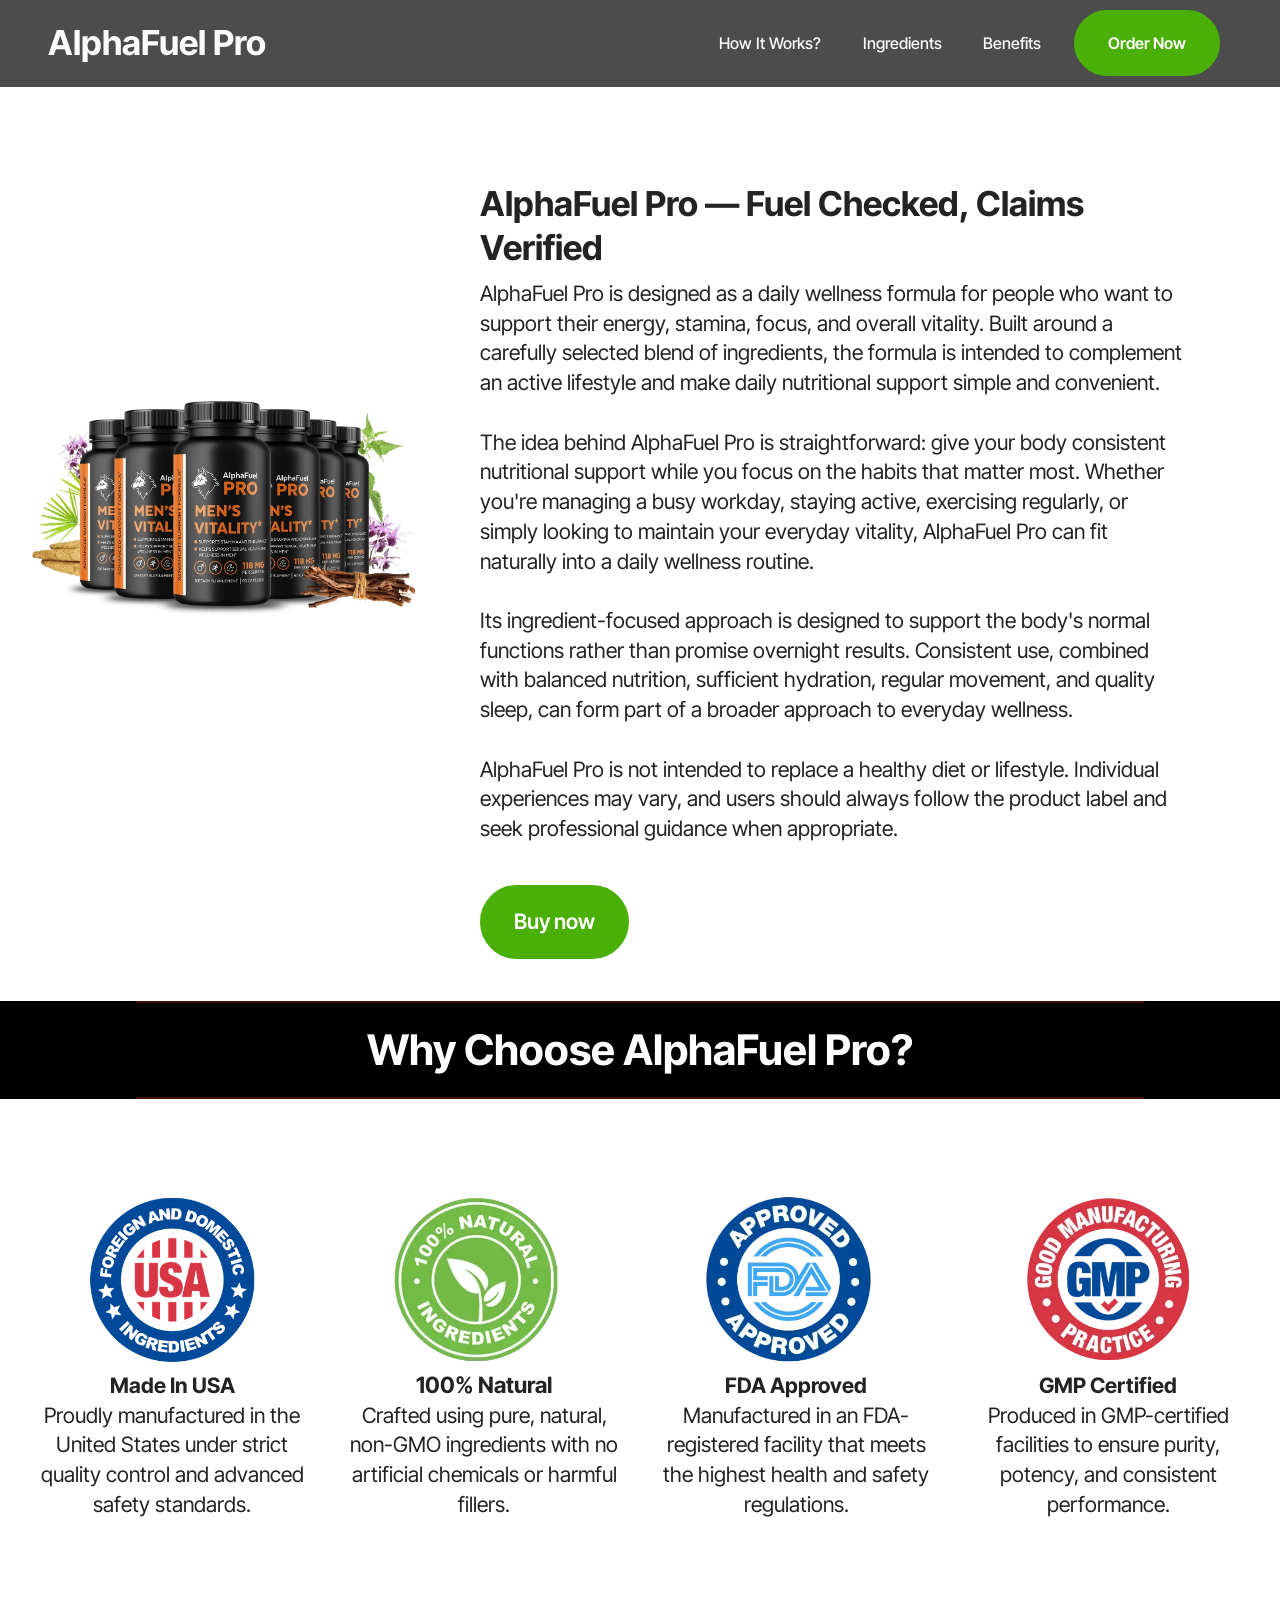
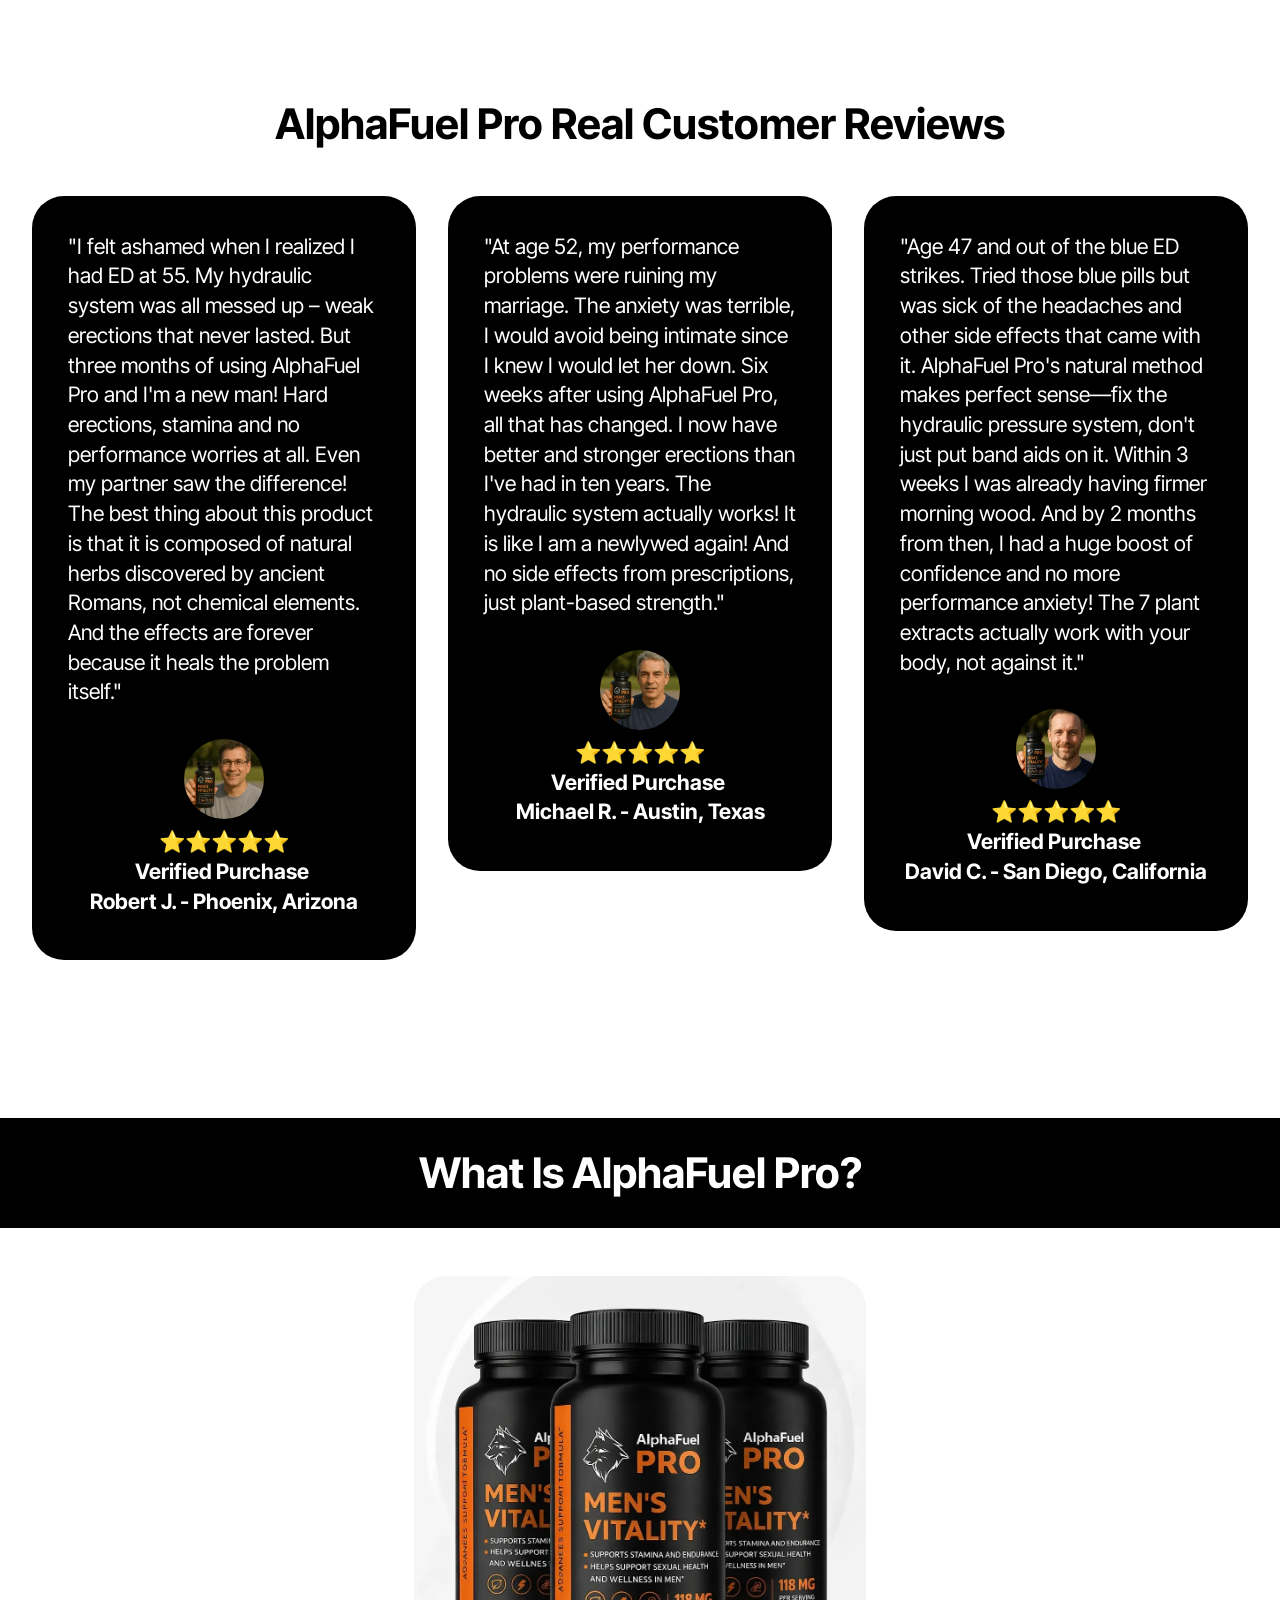
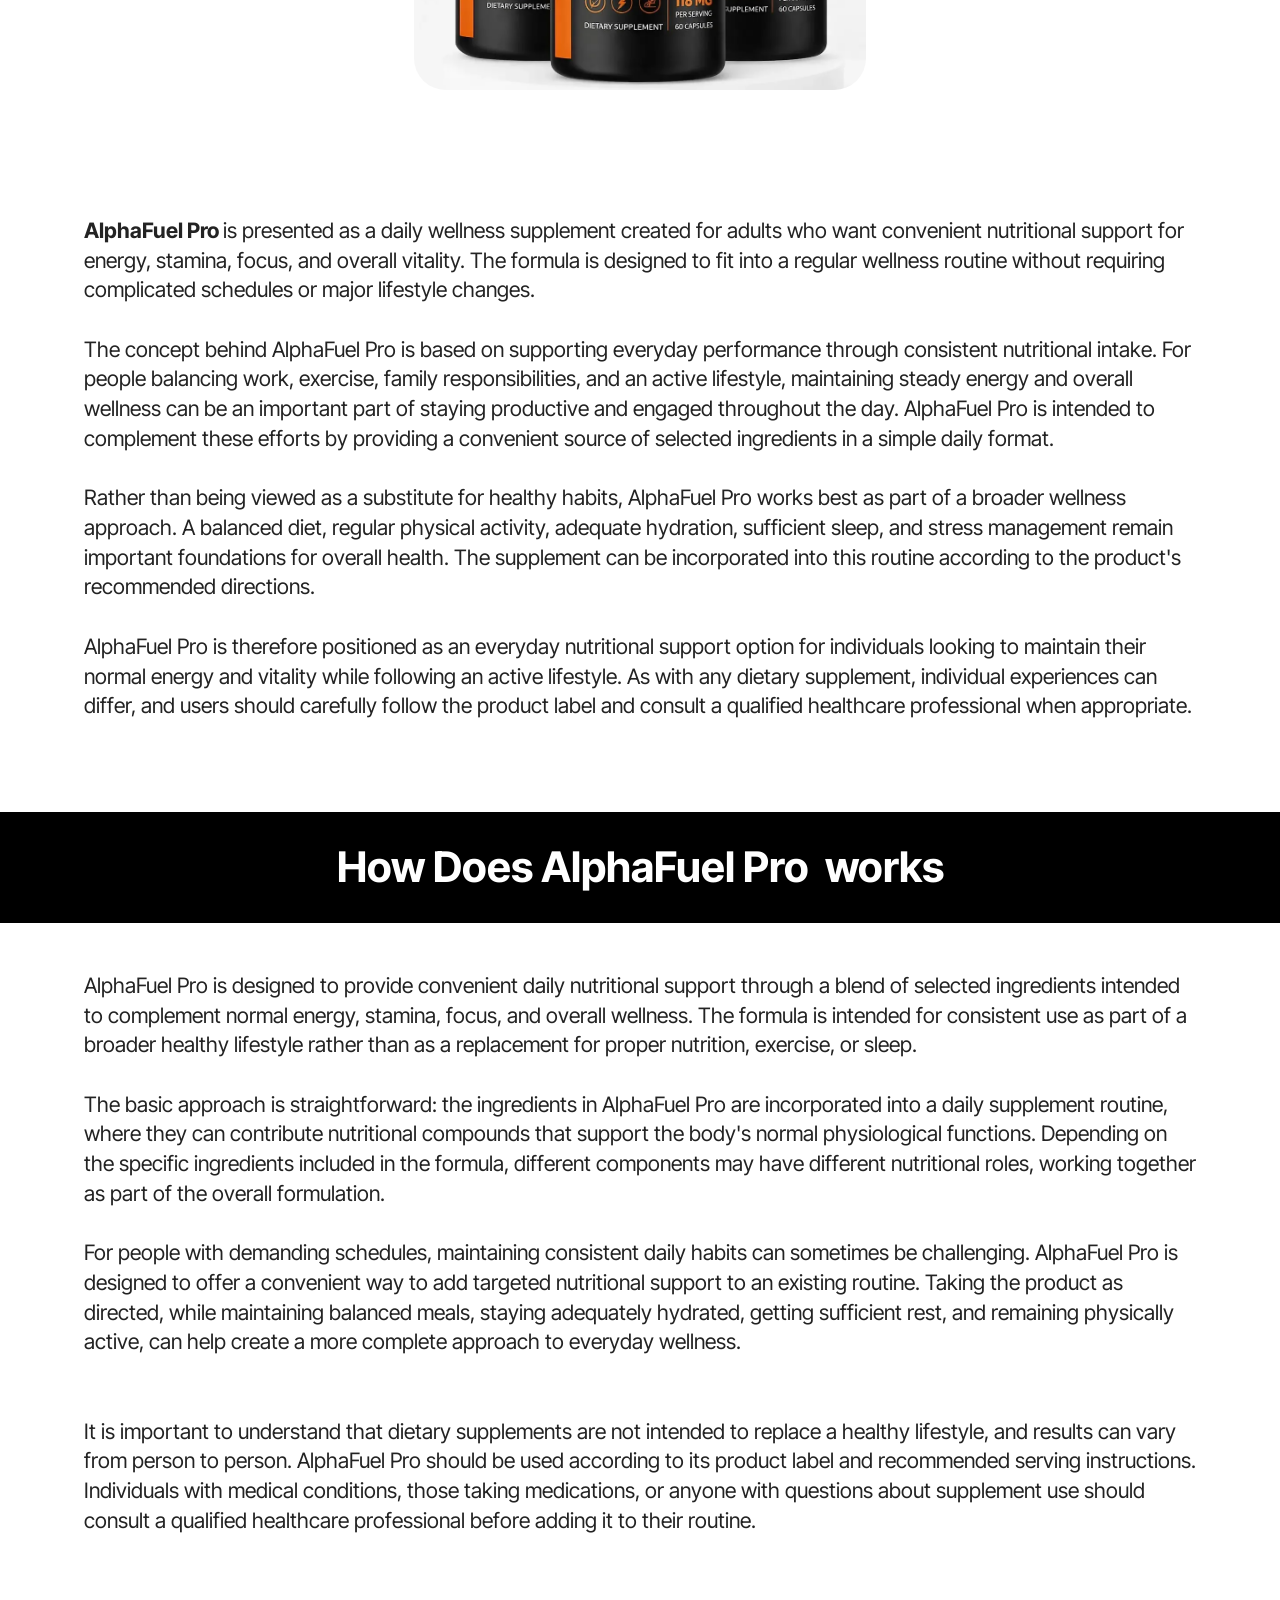
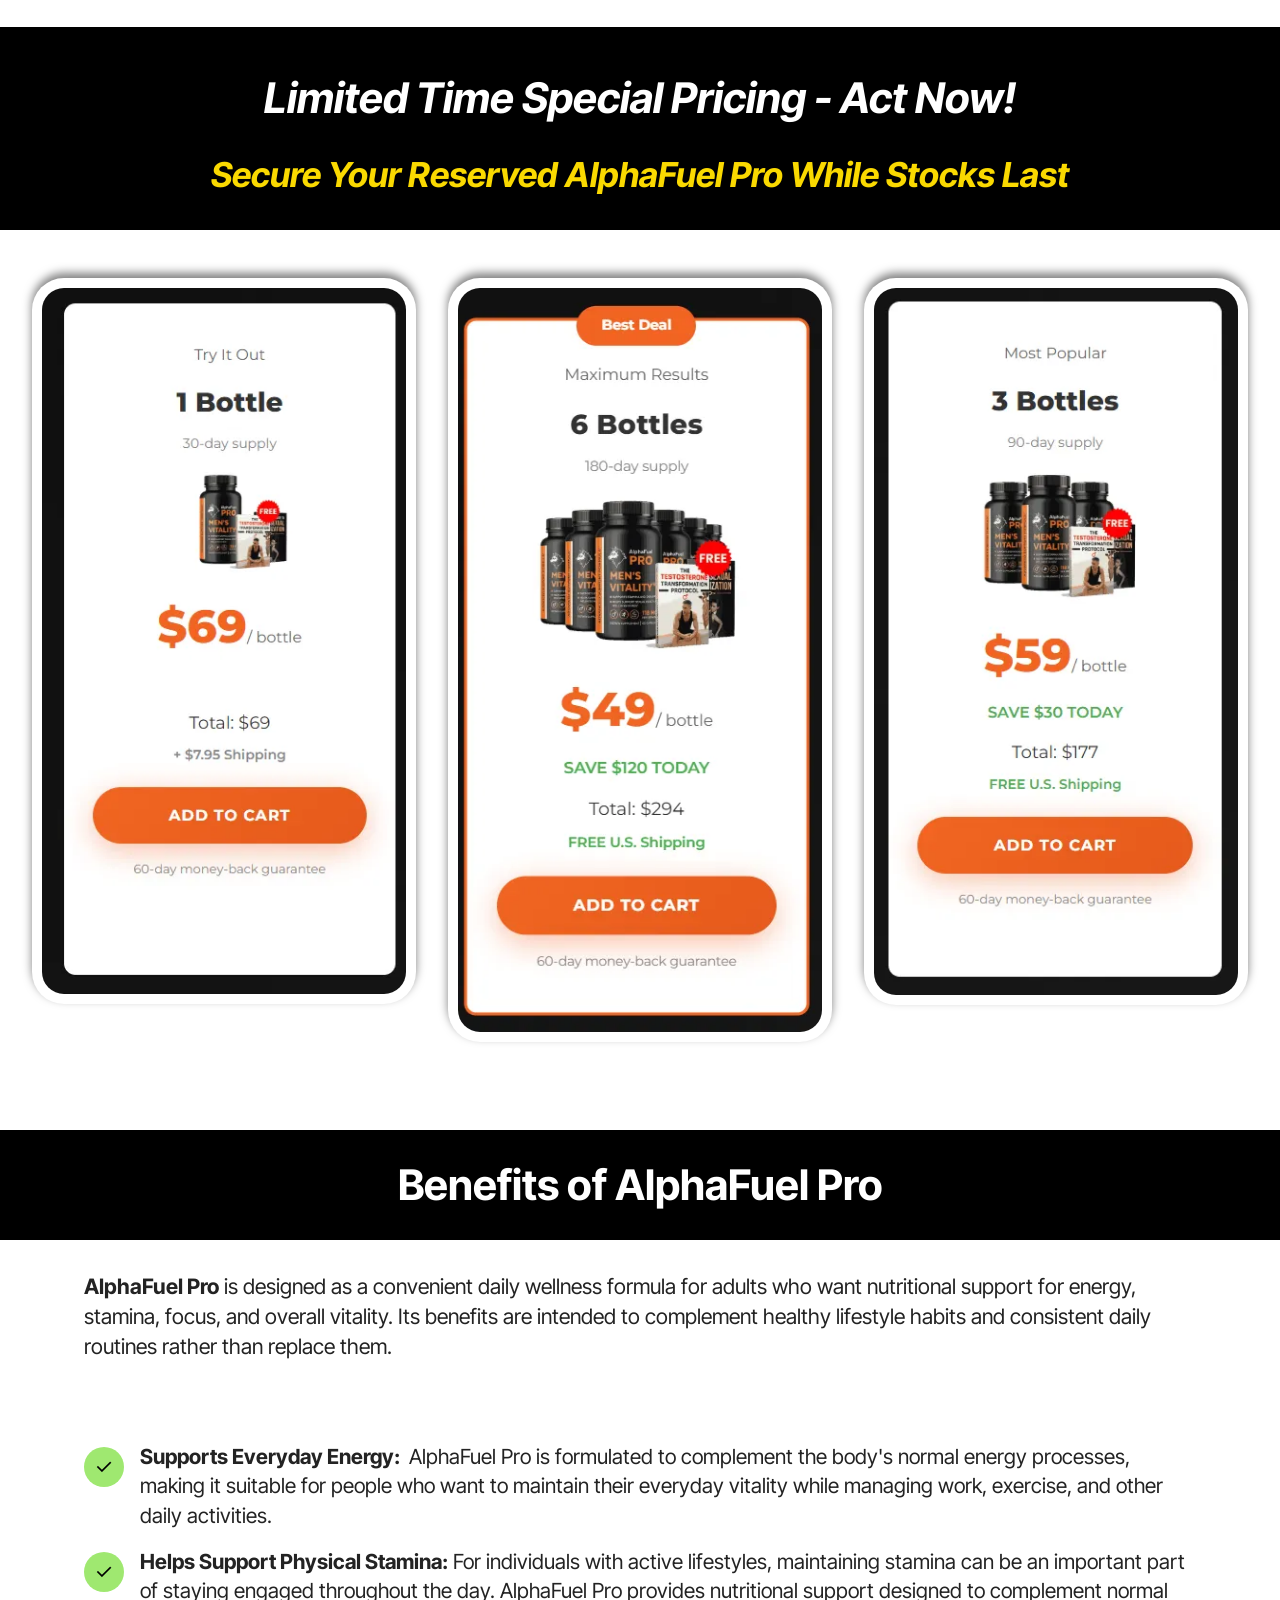
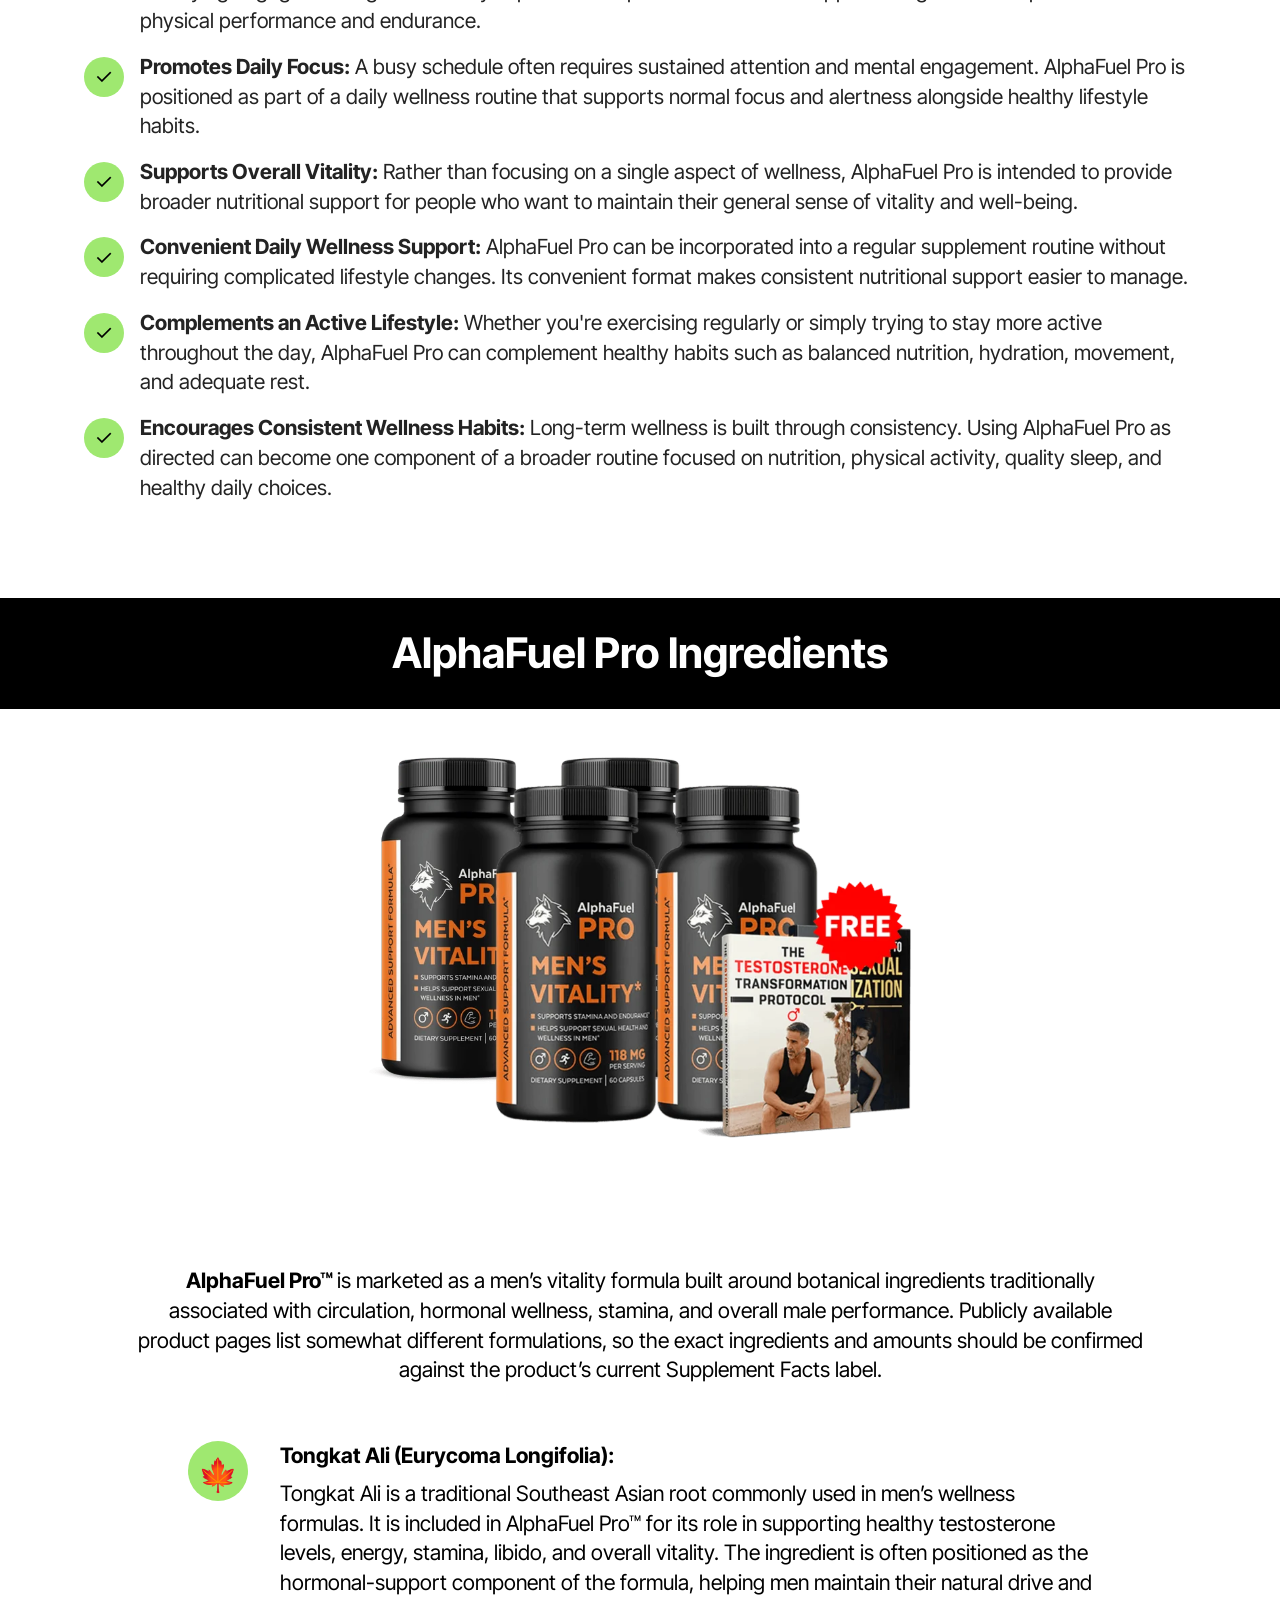
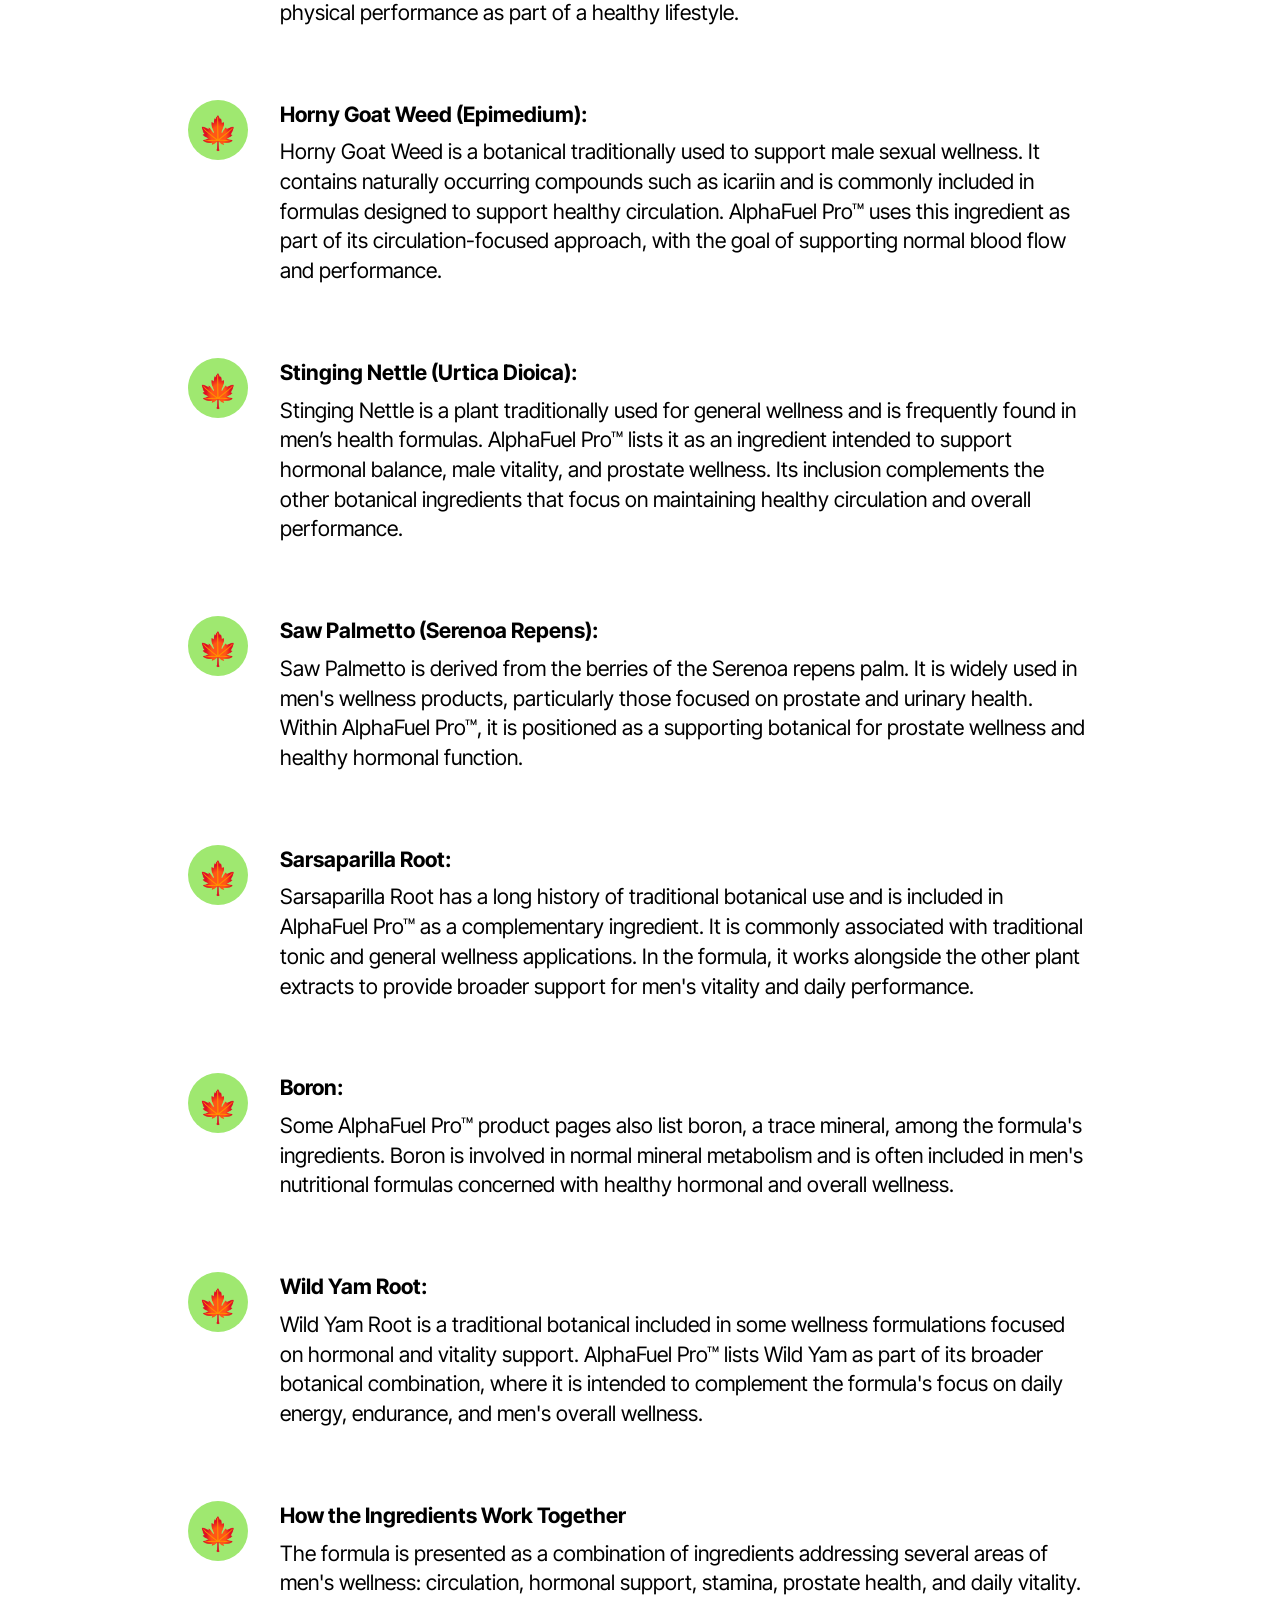
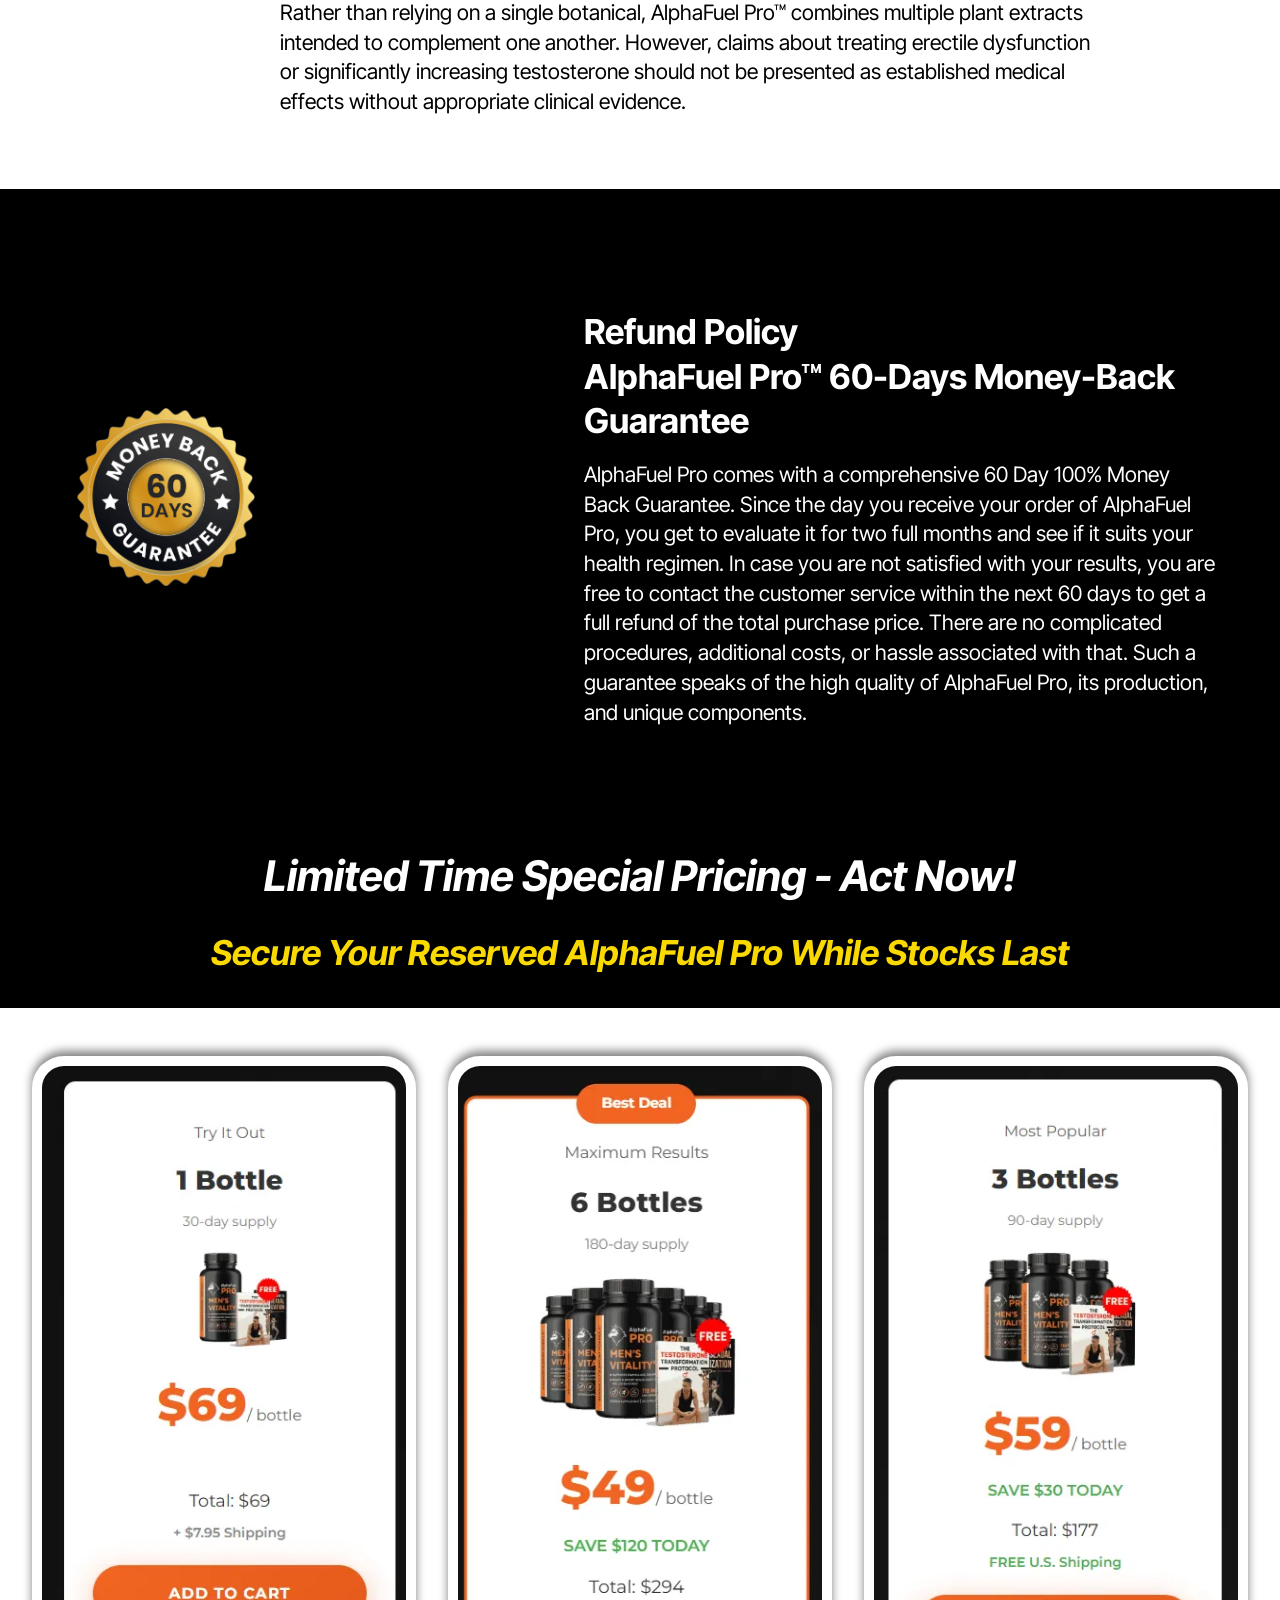
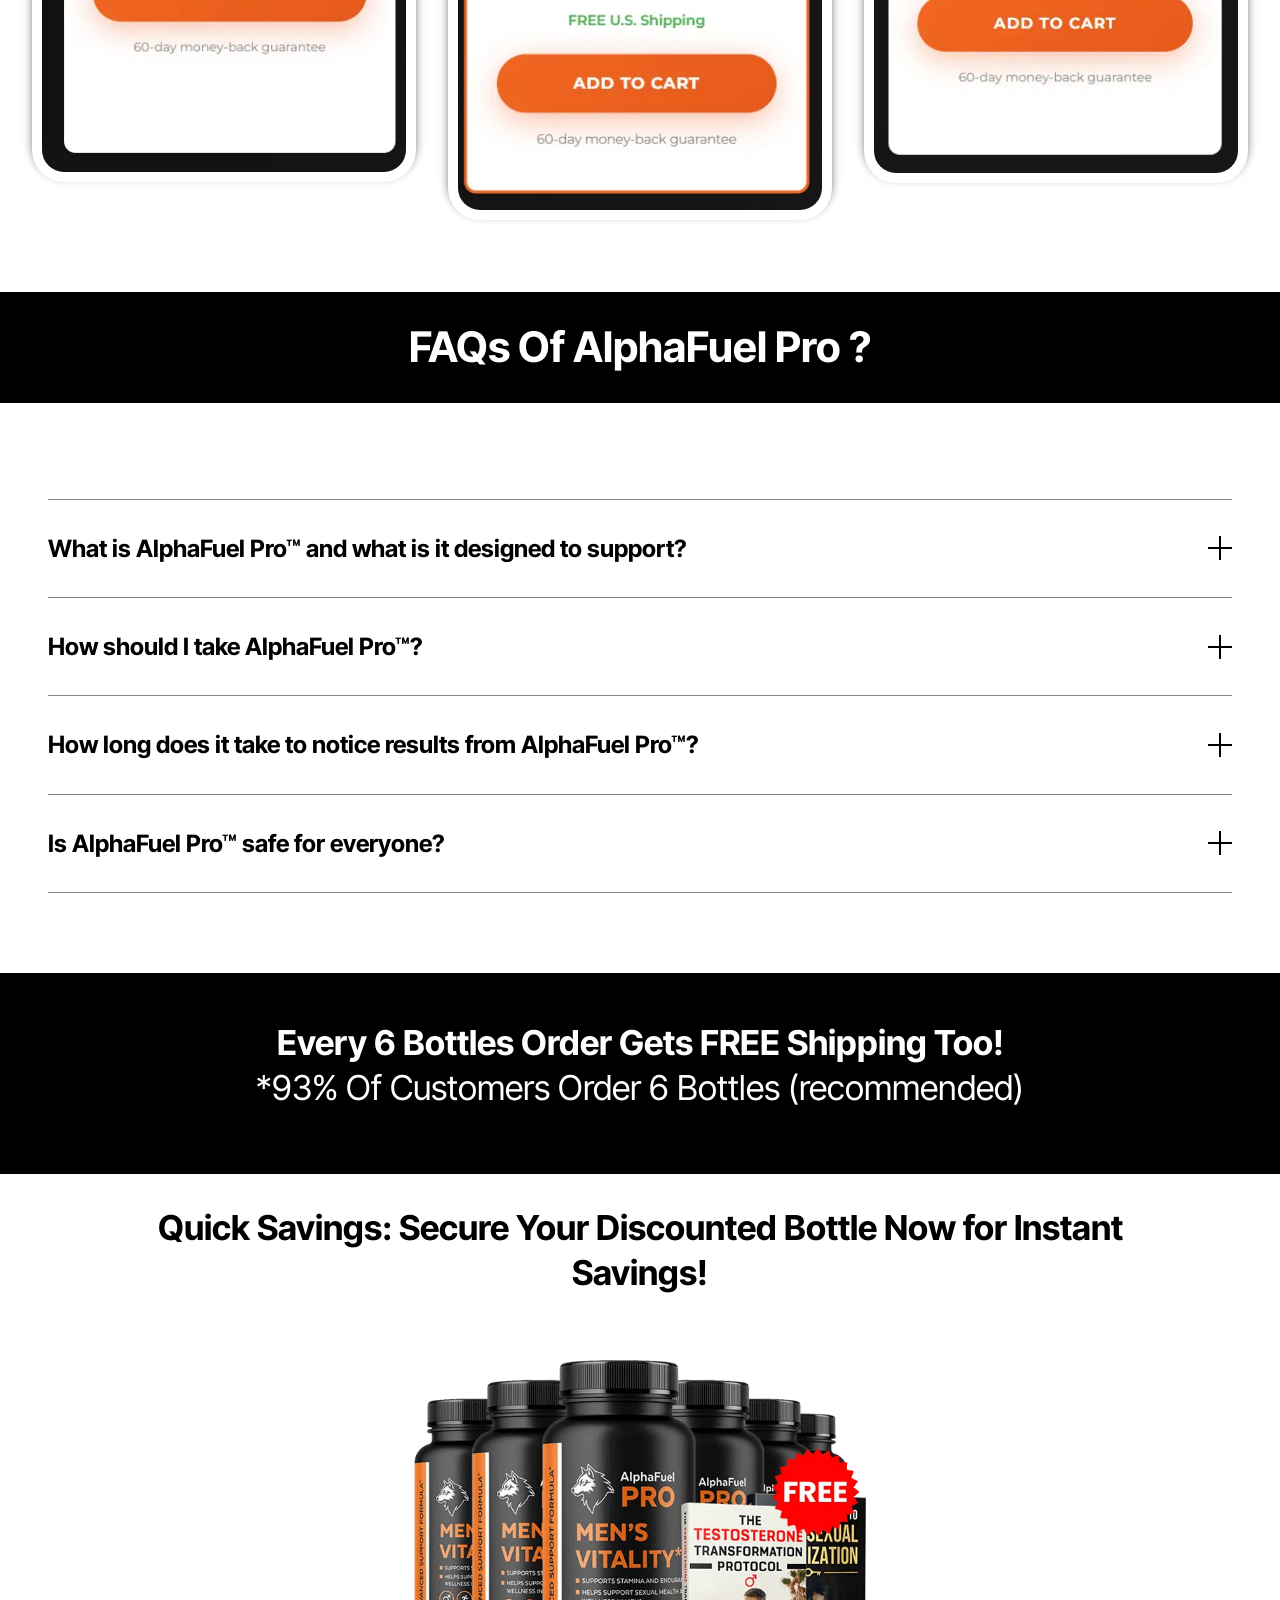
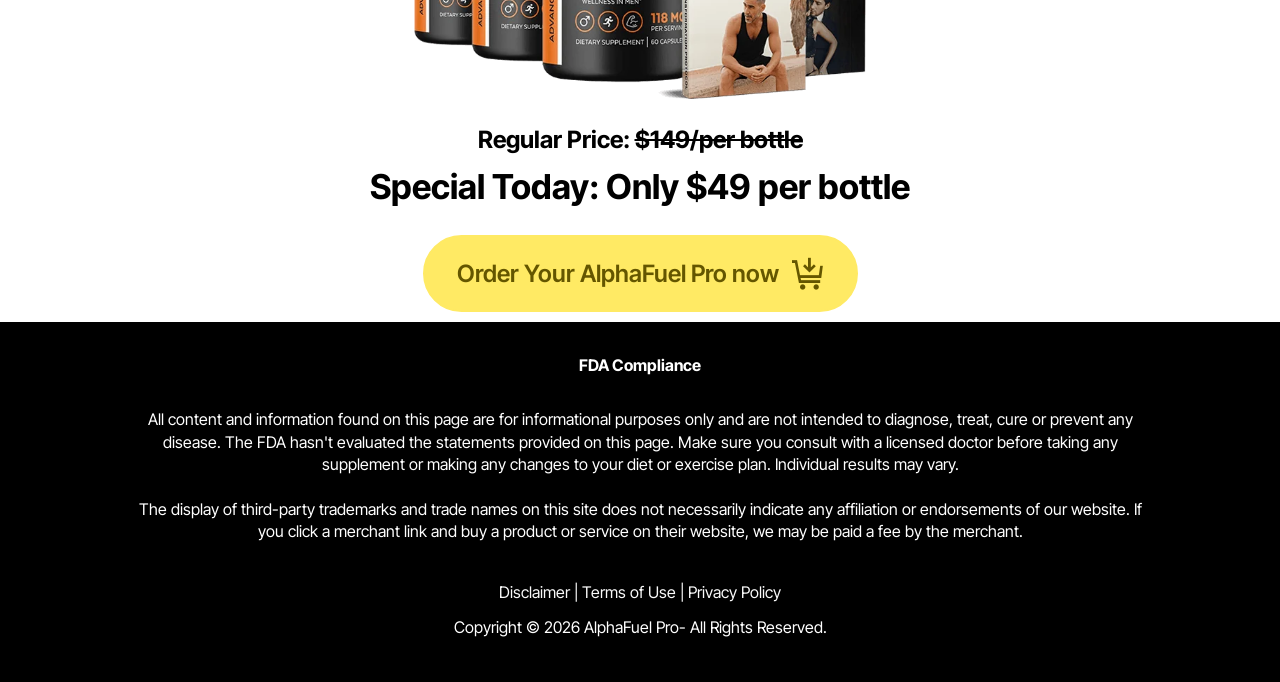
<file: index.html>
<!DOCTYPE html>
<html  lang="en">
<head>
  <!-- Site made with Mobirise Website Builder v6.1.12, https://mobirise.com -->
  <meta charset="UTF-8">
  <meta http-equiv="X-UA-Compatible" content="IE=edge">
  <meta name="generator" content="Mobirise v6.1.12, mobirise.com">
  <meta name="twitter:card" content="summary_large_image"/>
  <meta name="twitter:image:src" content="assets/images/index-meta.webp">
  <meta property="og:image" content="assets/images/index-meta.webp">
  <meta name="twitter:title" content="AlphaFuel Pro™ – Advanced Daily Men’s Performance Formula">
  <meta name="viewport" content="width=device-width, initial-scale=1, minimum-scale=1">
  <link rel="shortcut icon" href="assets/images/alphafuelpro.webp" type="image/x-icon">
  <meta name="description" content="AlphaFuel Pro™ is a daily wellness formula designed to support energy, stamina, strength, focus, and overall vitality. Its convenient daily serving helps complement an active lifestyle and promote consistent performance, confidence, and well-being.">
  <meta name="msvalidate.01" content="E1C683F4EFB1ADD5ABCEF03F91AA41EB" />
	<meta name="google-site-verification" content="4bTPPsSgGg9mrN9ppGhdz5BRyaK9BWV9diWJw_Lr8Sk" />
  
  <title>AlphaFuel Pro™ – Advanced Daily Men’s Performance Formula</title>
  <link rel="stylesheet" href="assets/web/assets/mobirise-icons2/mobirise2.css">
  <link rel="stylesheet" href="assets/web/assets/mobirise-icons/mobirise-icons.css">
  <link rel="stylesheet" href="assets/bootstrap/css/bootstrap.min.css">
  <link rel="stylesheet" href="assets/dropdown/css/style.css">
  <link rel="stylesheet" href="assets/socicon/css/styles.css">
  <link rel="stylesheet" href="assets/theme/css/style.css">
  <link rel="preload" href="https://fonts.googleapis.com/css?family=Inter+Tight:100,200,300,400,500,600,700,800,900,100i,200i,300i,400i,500i,600i,700i,800i,900i&display=swap" as="style" onload="this.onload=null;this.rel='stylesheet'">
  <noscript><link rel="stylesheet" href="https://fonts.googleapis.com/css?family=Inter+Tight:100,200,300,400,500,600,700,800,900,100i,200i,300i,400i,500i,600i,700i,800i,900i&display=swap"></noscript>
  <link rel="preload" as="style" href="assets/mobirise/css/mbr-additional.css?v=FtXWDz"><link rel="stylesheet" href="assets/mobirise/css/mbr-additional.css?v=FtXWDz" type="text/css">

  
  
  <meta name="keywords" content="prosta defend, prostadefend, prosta defend supplement, prosta defend pills">
 <meta name="author" content="prosta defend">
		
 <link rel="canonical" href="" >
</head>
<body>
  
  <section data-bs-version="5.1" class="menu menu2 cid-vvjRE5VQ8q" once="menu" id="menu2-21">
    
    <nav class="navbar navbar-dropdown navbar-expand-lg">
        <div class="container">
            <div class="navbar-brand">
                
                <span class="navbar-caption-wrap"><a class="navbar-caption text-white text-primary display-2" href="https://maxwebleads.com/11946/25843/27/?">AlphaFuel Pro<br></a></span>
            </div>
            <button class="navbar-toggler" type="button" data-toggle="collapse" data-bs-toggle="collapse" data-target="#navbarSupportedContent" data-bs-target="#navbarSupportedContent" aria-controls="navbarNavAltMarkup" aria-expanded="false" aria-label="Toggle navigation">
                <div class="hamburger">
                    <span></span>
                    <span></span>
                    <span></span>
                    <span></span>
                </div>
            </button>
            <div class="collapse navbar-collapse" id="navbarSupportedContent">
                <ul class="navbar-nav nav-dropdown" data-app-modern-menu="true"><li class="nav-item"><a class="nav-link link text-white display-4" href="index.html#header3-1m">How It Works?</a></li>
                    <li class="nav-item"><a class="nav-link link text-white display-4" href="index.html#features20-x">
                            Ingredients</a></li>
                    <li class="nav-item"><a class="nav-link link text-white display-4" href="index.html#header3-1n">Benefits</a>
                    </li></ul>
                
                <div class="navbar-buttons mbr-section-btn"><a class="btn btn-primary display-4" href="https://maxwebleads.com/11946/25843/27/?">Order Now</a></div>
            </div>
        </div>
    </nav>
</section>

<section data-bs-version="5.1" class="features7 cid-vvjSD3Nnea" id="features7-22">
    <!---->
    

    
    
    <div class="container">
        <div class="card-wrapper">
            <div class="row align-items-center">
                <div class="col-12 col-lg-4">
                    <div class="image-wrapper">
                        <a href="https://maxwebleads.com/11946/25843/27/?"><img src="assets/images/alphafuel-pro-supplement.webp" alt="Mobirise Website Builder"></a>
                    </div>
                </div>
                <div class="col-12 col-lg">
                    <div class="text-box">
                        <h5 class="mbr-title mbr-fonts-style display-2">
                            <strong><br></strong><strong><br></strong><br><strong>AlphaFuel Pro — Fuel Checked, Claims Verified</strong></h5>
                        <p class="mbr-text mbr-fonts-style display-7">AlphaFuel Pro is designed as a daily wellness formula for people who want to support their energy, stamina, focus, and overall vitality. Built around a carefully selected blend of ingredients, the formula is intended to complement an active lifestyle and make daily nutritional support simple and convenient.<br><br>The idea behind AlphaFuel Pro is straightforward: give your body consistent nutritional support while you focus on the habits that matter most. Whether you're managing a busy workday, staying active, exercising regularly, or simply looking to maintain your everyday vitality, AlphaFuel Pro can fit naturally into a daily wellness routine.<br><br>Its ingredient-focused approach is designed to support the body's normal functions rather than promise overnight results. Consistent use, combined with balanced nutrition, sufficient hydration, regular movement, and quality sleep, can form part of a broader approach to everyday wellness.<br><br>AlphaFuel Pro is not intended to replace a healthy diet or lifestyle. Individual experiences may vary, and users should always follow the product label and seek professional guidance when appropriate.<br></p>
                        
                        <div class="mbr-section-btn pt-3"><a href="https://maxwebleads.com/11946/25843/27/?" class="btn btn-primary display-7">Buy now</a></div>
                    </div>
                </div>
            </div>
        </div>
    </div>
</section>

<section data-bs-version="5.1" class="content6 cid-vvjX7Km81t" id="content6-24">
    
    <div class="container">
        <div class="row justify-content-center">
            <div class="col-md-12 col-lg-10">
                <hr class="line">
                <p class="mbr-text align-center mbr-fonts-style my-4 display-1"><strong>Why Choose&nbsp;AlphaFuel Pro?</strong><br></p>
                <hr class="line">
            </div>
        </div>
    </div>
</section>

<section data-bs-version="5.1" class="gallery5 mbr-gallery cid-vvjX5FZ1n5" id="gallery5-23">
    

    
    

    <div class="container">
        
        <div class="row mbr-gallery mt-4">
            <div class="col-12 col-md-6 col-lg-3 item gallery-image active">
                <div class="item-wrapper" data-toggle="modal" data-bs-toggle="modal" data-target="#vwlUiDGQfj-modal" data-bs-target="#vwlUiDGQfj-modal">
                    <img class="w-100" src="assets/images/made-in-usa-1.webp" alt="Mobirise Website Builder" data-slide-to="0" data-bs-slide-to="0" data-target="#lb-vwlUiDGQfj" data-bs-target="#lb-vwlUiDGQfj">
                    <div class="icon-wrapper">
                        <span class="mobi-mbri mobi-mbri-search mbr-iconfont mbr-iconfont-btn"></span>
                    </div>
                </div>
                <h1 class="mbr-item-subtitle mbr-fonts-style align-center mb-2 mt-2 display-7"><div><strong>Made In USA</strong></div><div>Proudly manufactured in the United States under strict quality control and advanced safety standards.
</div><div><br></div><div>
</div><div>
</div><div>
</div></h1>
            </div>
            <div class="col-12 col-md-6 col-lg-3 item gallery-image">
                <div class="item-wrapper" data-toggle="modal" data-bs-toggle="modal" data-target="#vwlUiDGQfj-modal" data-bs-target="#vwlUiDGQfj-modal">
                    <img class="w-100" src="assets/images/100-natural-500x300.webp" alt="Mobirise Website Builder" data-slide-to="1" data-bs-slide-to="1" data-target="#lb-vwlUiDGQfj" data-bs-target="#lb-vwlUiDGQfj">
                    <div class="icon-wrapper">
                        <span class="mobi-mbri mobi-mbri-search mbr-iconfont mbr-iconfont-btn"></span>
                    </div>
                </div>
                <h1 class="mbr-item-subtitle mbr-fonts-style align-center mb-2 mt-2 display-7"><div><span style="font-size: 1.4rem;"><strong>100% Natural</strong></span></div><div>Crafted using pure, natural, non-GMO ingredients with no artificial chemicals or harmful fillers.
</div><div><br></div><div>
</div><div>
</div></h1>
            </div>
            
            <div class="col-12 col-md-6 col-lg-3 item gallery-image">
                <div class="item-wrapper" data-toggle="modal" data-bs-toggle="modal" data-target="#vwlUiDGQfj-modal" data-bs-target="#vwlUiDGQfj-modal">
                    <img class="w-100" src="assets/images/fda-approved-500x300.webp" alt="Mobirise Website Builder" data-slide-to="2" data-bs-slide-to="2" data-target="#lb-vwlUiDGQfj" data-bs-target="#lb-vwlUiDGQfj">
                    <div class="icon-wrapper">
                        <span class="mobi-mbri mobi-mbri-search mbr-iconfont mbr-iconfont-btn"></span>
                    </div>
                </div>
                <h1 class="mbr-item-subtitle mbr-fonts-style align-center mb-2 mt-2 display-7"><div><strong>FDA Approved</strong></div><div>Manufactured in an FDA-registered facility that meets the highest health and safety regulations.
</div><div><br></div><div>
</div><div>
</div></h1>
            </div><div class="col-12 col-md-6 col-lg-3 item gallery-image">
                <div class="item-wrapper" data-toggle="modal" data-bs-toggle="modal" data-target="#vwlUiDGQfj-modal" data-bs-target="#vwlUiDGQfj-modal">
                    <img class="w-100" src="assets/images/gmp-certified-500x300.webp" alt="Mobirise Website Builder" data-slide-to="3" data-bs-slide-to="3" data-target="#lb-vwlUiDGQfj" data-bs-target="#lb-vwlUiDGQfj">
                    <div class="icon-wrapper">
                        <span class="mobi-mbri mobi-mbri-search mbr-iconfont mbr-iconfont-btn"></span>
                    </div>
                </div>
                <h1 class="mbr-item-subtitle mbr-fonts-style align-center mb-2 mt-2 display-7"><div><strong>GMP Certified</strong></div><div>Produced in GMP-certified facilities to ensure purity, potency, and consistent performance.
</div><div><br></div><div>
</div><div>
</div></h1>
            </div>
        </div>

        <div class="modal mbr-slider" tabindex="-1" role="dialog" aria-hidden="true" id="vwlUiDGQfj-modal">
            <div class="modal-dialog" role="document">
                <div class="modal-content">
                    <div class="modal-body">
                        <div class="carousel slide" id="lb-vwlUiDGQfj" data-interval="5000" data-bs-interval="5000">
                            <div class="carousel-inner">
                                <div class="carousel-item active">
                                    <img class="d-block w-100" src="assets/images/made-in-usa-1.webp" alt="Mobirise Website Builder">
                                </div>
                                <div class="carousel-item">
                                    <img class="d-block w-100" src="assets/images/100-natural-500x300.webp" alt="Mobirise Website Builder">
                                </div>
                                
                                <div class="carousel-item">
                                    <img class="d-block w-100" src="assets/images/fda-approved-500x300.webp" alt="Mobirise Website Builder">
                                </div><div class="carousel-item">
                                    <img class="d-block w-100" src="assets/images/gmp-certified-500x300.webp" alt="Mobirise Website Builder">
                                </div>
                            </div>
                            <ol class="carousel-indicators">
                                <li data-slide-to="0" data-bs-slide-to="0" class="active" data-target="#lb-vwlUiDGQfj" data-bs-target="#lb-vwlUiDGQfj"></li>
                                <li data-slide-to="1" data-bs-slide-to="1" data-target="#lb-vwlUiDGQfj" data-bs-target="#lb-vwlUiDGQfj"></li>
                                <li data-slide-to="2" data-bs-slide-to="2" data-target="#lb-vwlUiDGQfj" data-bs-target="#lb-vwlUiDGQfj"></li>
                                <li data-slide-to="3" data-bs-slide-to="3" data-target="#lb-vwlUiDGQfj" data-bs-target="#lb-vwlUiDGQfj"></li>
                            </ol>
                            <a role="button" href="" class="close" data-dismiss="modal" data-bs-dismiss="modal" aria-label="Close">
                            </a>
                            <a class="carousel-control-prev carousel-control" role="button" data-slide="prev" data-bs-slide="prev" href="#lb-vwlUiDGQfj">
                                <span class="mobi-mbri mobi-mbri-arrow-prev" aria-hidden="true"></span>
                                <span class="sr-only visually-hidden">Previous</span>
                            </a>
                            <a class="carousel-control-next carousel-control" role="button" data-slide="next" data-bs-slide="next" href="#lb-vwlUiDGQfj">
                                <span class="mobi-mbri mobi-mbri-arrow-next" aria-hidden="true"></span>
                                <span class="sr-only visually-hidden">Next</span>
                            </a>
                        </div>
                    </div>
                </div>
            </div>
        </div>
    </div>
</section>

<section data-bs-version="5.1" class="people04 cid-vvjZd48blB" id="people04-27">
	
	
	<div class="container">
		<div class="row mb-5 justify-content-center">
			<div class="col-12 mb-0 content-head">
				<h3 class="mbr-section-title mbr-fonts-style align-center mb-0 display-1"><strong>AlphaFuel Pro Real Customer Reviews</strong></h3>
				
			</div>
		</div>
		<div class="row mbr-masonry" data-masonry="{&quot;percentPosition&quot;: true }">
			
			<div class="item features-without-image col-12 col-md-6 col-lg-4 active">
				<div class="item-wrapper">
					<div class="card-box align-left">
						<p class="card-text mbr-fonts-style display-7">
							"I felt ashamed when I realized I had ED at 55. My hydraulic system was all messed up – weak erections that never lasted. But three months of using AlphaFuel Pro and I'm a new man! Hard erections, stamina and no performance worries at all. Even my partner saw the difference! The best thing about this product is that it is composed of natural herbs discovered by ancient Romans, not chemical elements. And the effects are forever because it heals the problem itself."
						</p>
						<div class="img-wrapper mt-4 mb-2">
							<img src="assets/images/alphafuel-pro-review-3.webp" data-slide-to="0" data-bs-slide-to="0" alt="Robert J. - Phoenix, Arizona">
						</div>
						<h5 class="card-title mbr-fonts-style display-7"><strong>⭐⭐⭐⭐⭐</strong><br><strong>Verified Purchase&nbsp;</strong><br><strong>Robert J. - Phoenix, Arizona</strong></h5>
					</div>
				</div>
			</div><div class="item features-without-image col-12 col-md-6 col-lg-4">
				<div class="item-wrapper">
					<div class="card-box align-left">
						<p class="card-text mbr-fonts-style display-7">
							"At age 52, my performance problems were ruining my marriage. The anxiety was terrible, I would avoid being intimate since I knew I would let her down. Six weeks after using AlphaFuel Pro, all that has changed. I now have better and stronger erections than I've had in ten years. The hydraulic system actually works! It is like I am a newlywed again! And no side effects from prescriptions, just plant-based strength."
						</p>
						<div class="img-wrapper mt-4 mb-2">
							<img src="assets/images/alphafuel-pro-review-1.webp" data-slide-to="1" data-bs-slide-to="1" alt="Michael R. - Austin, Texas">
						</div>
						<h5 class="card-title mbr-fonts-style display-7"><strong>⭐⭐⭐⭐⭐</strong><br><strong>Verified Purchase&nbsp;</strong><br><strong>Michael R. - Austin, Texas</strong></h5>
					</div>
				</div>
			</div>
			<div class="item features-without-image col-12 col-md-6 col-lg-4">
				<div class="item-wrapper">
					<div class="card-box align-left">
						<p class="card-text mbr-fonts-style display-7">"Age 47 and out of the blue ED strikes. Tried those blue pills but was sick of the headaches and other side effects that came with it. AlphaFuel Pro's natural method makes perfect sense—fix the hydraulic pressure system, don't just put band aids on it. Within 3 weeks I was already having firmer morning wood. And by 2 months from then, I had a huge boost of confidence and no more performance anxiety! The 7 plant extracts actually work with your body, not against it."<br>
						</p>
						<div class="img-wrapper mt-4 mb-2">
							<img src="assets/images/alphafuel-pro-review-2.webp" data-slide-to="2" data-bs-slide-to="2" alt="David C. - San Diego, California">
						</div>
						<h5 class="card-title mbr-fonts-style display-7">
							<strong>⭐⭐⭐⭐⭐</strong><br><strong>Verified Purchase&nbsp;</strong><br><strong>
</strong>
						<div><strong>David C. - San Diego, California</strong></div></h5>
					</div>
				</div>
			</div>
			
			
			
		</div>
	</div>
</section>

<section data-bs-version="5.1" class="header3 cid-uSwx4cJ0TO" id="header3-4">

    

    
    

    <div class="align-center container">
        <div class="row justify-content-center">
            <div class="col-12 col-lg-12">
                
                <h2 class="mbr-section-subtitle mbr-fonts-style mb-3 display-1"><strong>What Is AlphaFuel Pro?</strong></h2>
                
                
            </div>
        </div>
    </div>
</section>

<section data-bs-version="5.1" class="header9 cid-uSwxo9HcY4" id="header9-6">

    

    
    

    <div class="text-center container">
        <div class="row justify-content-center">
            <div class="col-md-12 col-lg-9">
                <div class="image-wrap mb-4">
                    <a href="https://maxwebleads.com/11946/25843/27/?"><img src="assets/images/alphafuelpro-1.webp" alt="AlphaFuel Pro Official"></a>
                </div>
                
                
                
            </div>
        </div>
    </div>
</section>

<section data-bs-version="5.1" class="content4 cid-uSwx5BcQWN" id="content4-5">
    

    
    
    <div class="container">
        <div class="row justify-content-center">
            <div class="title col-md-12 col-lg-11">
                
                <h4 class="mbr-section-subtitle align-center mbr-fonts-style mb-4 display-7"><div><br></div><div><strong>AlphaFuel Pro </strong>is presented as a daily wellness supplement created for adults who want convenient nutritional support for energy, stamina, focus, and overall vitality. The formula is designed to fit into a regular wellness routine without requiring complicated schedules or major lifestyle changes.</div><div><strong><br></strong></div><div>
</div><div>The concept behind AlphaFuel Pro is based on supporting everyday performance through consistent nutritional intake. For people balancing work, exercise, family responsibilities, and an active lifestyle, maintaining steady energy and overall wellness can be an important part of staying productive and engaged throughout the day. AlphaFuel Pro is intended to complement these efforts by providing a convenient source of selected ingredients in a simple daily format.</div><div><br></div><div>
</div><div>Rather than being viewed as a substitute for healthy habits, AlphaFuel Pro works best as part of a broader wellness approach. A balanced diet, regular physical activity, adequate hydration, sufficient sleep, and stress management remain important foundations for overall health. The supplement can be incorporated into this routine according to the product's recommended directions.</div><div><br></div><div>AlphaFuel Pro is therefore positioned as an everyday nutritional support option for individuals looking to maintain their normal energy and vitality while following an active lifestyle. As with any dietary supplement, individual experiences can differ, and users should carefully follow the product label and consult a qualified healthcare professional when appropriate.</div><br><div><br></div><div>
</div><div>
</div><div>
</div><div>
</div><div>
</div><div>
</div></h4>
                
            </div>
        </div>
    </div>
</section>

<section data-bs-version="5.1" class="header3 cid-uSwy3EeQp4" id="header3-7">

    

    
    

    <div class="align-center container">
        <div class="row justify-content-center">
            <div class="col-12 col-lg-12">
                
                <h2 class="mbr-section-subtitle mbr-fonts-style mb-3 display-1"><strong>How Does AlphaFuel Pro&nbsp; works</strong></h2>
                
                
            </div>
        </div>
    </div>
</section>

<section data-bs-version="5.1" class="content4 cid-uSwy4P6KjC" id="content4-8">
    

    
    
    <div class="container">
        <div class="row justify-content-center">
            <div class="title col-md-12 col-lg-11">
                
                <h4 class="mbr-section-subtitle align-center mbr-fonts-style mb-4 display-7"><div>AlphaFuel Pro is designed to provide convenient daily nutritional support through a blend of selected ingredients intended to complement normal energy, stamina, focus, and overall wellness. The formula is intended for consistent use as part of a broader healthy lifestyle rather than as a replacement for proper nutrition, exercise, or sleep.</div><div><br></div><div>The basic approach is straightforward: the ingredients in AlphaFuel Pro are incorporated into a daily supplement routine, where they can contribute nutritional compounds that support the body's normal physiological functions. Depending on the specific ingredients included in the formula, different components may have different nutritional roles, working together as part of the overall formulation.</div><div><br></div><div>For people with demanding schedules, maintaining consistent daily habits can sometimes be challenging. AlphaFuel Pro is designed to offer a convenient way to add targeted nutritional support to an existing routine. Taking the product as directed, while maintaining balanced meals, staying adequately hydrated, getting sufficient rest, and remaining physically active, can help create a more complete approach to everyday wellness.</div><br><div><br></div><div><span style="font-size: 1.4rem;">
</span></div><div>It is important to understand that dietary supplements are not intended to replace a healthy lifestyle, and results can vary from person to person. AlphaFuel Pro should be used according to its product label and recommended serving instructions. Individuals with medical conditions, those taking medications, or anyone with questions about supplement use should consult a qualified healthcare professional before adding it to their routine.</div><div><br></div><div><br></div><div><span style="font-size: 1.4rem;">
</span></div><div><span style="font-size: 1.4rem;">
</span></div><div><span style="font-size: 1.4rem;">
</span></div><div><span style="font-size: 1.4rem;">
</span></div></h4>
                
            </div>
        </div>
    </div>
</section>

<section data-bs-version="5.1" class="content4 cid-uSwyrY4N6k" id="content4-9">
    

    
    
    <div class="container">
        <div class="row justify-content-center">
            <div class="title col-md-12 col-lg-11">
                <h3 class="mbr-section-title mbr-fonts-style align-center mb-4 display-1"><strong><em>Limited Time Special Pricing - Act Now!</em></strong></h3>
                <h4 class="mbr-section-subtitle align-center mbr-fonts-style mb-4 display-2"><em><strong>Secure Your Reserved AlphaFuel Pro While Stocks Last</strong></em></h4>
                
            </div>
        </div>
    </div>
</section>

<section data-bs-version="5.1" class="gallery5 mbr-gallery cid-uSwyss5Anb" id="image1-a">
    

    

    <div class="container">
        
        <div class="row mbr-gallery mt-4">
            <div class="col-12 col-md-6 col-lg-4 item gallery-image">
                
                    <a href="https://maxwebleads.com/11946/25843/11/?"><img class="w-100 JCB_Price" src="assets/images/tmp8-b-uecl.webp" alt="AlphaFuel Pro buy now 2 bottle" data-slide-to="0" data-bs-slide-to="0" title="Ikaria Lean Belly Juice"><br></a>
                   
                
               
            </div>
             <div class="col-12 col-md-6 col-lg-4 item gallery-image">
                
                   <a href="https://maxwebleads.com/11946/25843/11/?"> <img class="w-100 JCB_Price" src="assets/images/tmptc3s1tan.webp" alt="AlphaFuel Pro buy now 6 bottles" data-slide-to="1" data-bs-slide-to="1" title="Ikaria Lean Belly Juice"><br></a>
                    
                
               
            </div>
             <div class="col-12 col-md-6 col-lg-4 item gallery-image">
                
                   <a href="https://maxwebleads.com/11946/25843/11/?"> <img class="w-100 JCB_Price" src="assets/images/tmpw0m34um6.webp" alt="AlphaFuel Pro buy now 3 bottles" data-slide-to="2" data-bs-slide-to="2" title="Ikaria Lean Belly Juice"><br>
                    
               
                
            </a></div></div><div class="modal mbr-slider" tabindex="-1" role="dialog" aria-hidden="true" id="vwlUiIjmkj-modal"><div class="modal-dialog" role="document"><a href="/">
                </a><div class="modal-content"><div class="modal-body"><div class="carousel slide carousel-fade" id="lb-vwlUiIjmkj" data-ride="carousel" data-bs-ride="carousel" data-interval="4000" data-bs-interval="4000"><a href="/">
                            <div class="carousel-inner">
                                <div class="carousel-item active">
                                    <img class="d-block w-100" src="assets/images/tmp8-b-uecl.webp" alt="">
                                </div>
                                <div class="carousel-item">
                                    <img class="d-block w-100" src="assets/images/tmptc3s1tan.webp" alt="">
                                </div>
                                <div class="carousel-item">
                                    <img class="d-block w-100" src="assets/images/tmpw0m34um6.webp" alt="">
                                </div>
                                
                            </div>
                            <ol class="carousel-indicators">
                                <li data-slide-to="0" data-bs-slide-to="0" class="active" data-target="#lb-vwlUiIjmkj" data-bs-target="#lb-vwlUiIjmkj"></li>
                                <li data-slide-to="1" data-bs-slide-to="1" data-target="#lb-vwlUiIjmkj" data-bs-target="#lb-vwlUiIjmkj"></li>
                                <li data-slide-to="2" data-bs-slide-to="2" data-target="#lb-vwlUiIjmkj" data-bs-target="#lb-vwlUiIjmkj"></li>
                                
                            </ol>
                            </a><a role="button" href="" class="close" data-dismiss="modal" data-bs-dismiss="modal" aria-label="Close">
                            </a>
                            <a class="carousel-control-prev carousel-control" role="button" data-slide="prev" data-bs-slide="prev" href="#lb-vwlUiIjmkj">
                                <span class="mobi-mbri mobi-mbri-arrow-prev" aria-hidden="true"></span>
                                <span class="sr-only visually-hidden">Previous</span>
                            </a>
                            <a class="carousel-control-next carousel-control" role="button" data-slide="next" data-bs-slide="next" href="#lb-vwlUiIjmkj">
                                <span class="mobi-mbri mobi-mbri-arrow-next" aria-hidden="true"></span>
                                <span class="sr-only visually-hidden">Next</span>
                            </a>
                        </div>
                    </div>
                </div>
            </div>
        </div>
    </div>
</section>

<section data-bs-version="5.1" class="header3 cid-v1XV2cMDDJ" id="header3-1m">

    

    
    

    <div class="align-center container">
        <div class="row justify-content-center">
            <div class="col-12 col-lg-12">
                
                <h2 class="mbr-section-subtitle mbr-fonts-style mb-3 display-1"><strong>Benefits of AlphaFuel Pro</strong></h2>
                
                
            </div>
        </div>
    </div>
</section>

<section data-bs-version="5.1" class="content5 cid-vwlFBXTLm1" id="content5-2a">
    
    <div class="container">
        <div class="row justify-content-center">
            <div class="col-md-12 col-lg-11">
                
                
                <p class="mbr-text mbr-fonts-style display-7"><strong>AlphaFuel Pro</strong> is designed as a convenient daily wellness formula for adults who want nutritional support for energy, stamina, focus, and overall vitality. Its benefits are intended to complement healthy lifestyle habits and consistent daily routines rather than replace them.<br></p>                
         </div>
        </div>
    </div>
</section>

<section data-bs-version="5.1" class="content8 cid-v9Z7uphgOG" id="content8-1x">
    
    <div class="container">
        <div class="row justify-content-center">
            <div class="counter-container col-md-12 col-lg-11">
                
                <div class="mbr-text mbr-fonts-style display-7">
                    <ul>
                        <li><span style="font-size: 20.8px;"><strong>Supports Everyday Energy:&nbsp;</strong> AlphaFuel Pro is formulated to complement the body's normal energy processes, making it suitable for people who want to maintain their everyday vitality while managing work, exercise, and other daily activities.</span></li><li><span style="font-size: 20.8px;"><strong>Helps Support Physical Stamina:</strong>&nbsp;For individuals with active lifestyles, maintaining stamina can be an important part of staying engaged throughout the day. AlphaFuel Pro provides nutritional support designed to complement normal physical performance and endurance.</span></li><li><span style="font-size: 20.8px;"><strong>Promotes Daily Focus:</strong>&nbsp;A busy schedule often requires sustained attention and mental engagement. AlphaFuel Pro is positioned as part of a daily wellness routine that supports normal focus and alertness alongside healthy lifestyle habits.</span></li><li><span style="font-size: 20.8px;"><strong>Supports Overall Vitality:</strong>&nbsp;Rather than focusing on a single aspect of wellness, AlphaFuel Pro is intended to provide broader nutritional support for people who want to maintain their general sense of vitality and well-being.</span></li><li><span style="font-size: 20.8px;"><strong>Convenient Daily Wellness Support:</strong>&nbsp;AlphaFuel Pro can be incorporated into a regular supplement routine without requiring complicated lifestyle changes. Its convenient format makes consistent nutritional support easier to manage.</span></li><li><span style="font-size: 20.8px;"><strong>Complements an Active Lifestyle:</strong>&nbsp;Whether you're exercising regularly or simply trying to stay more active throughout the day, AlphaFuel Pro can complement healthy habits such as balanced nutrition, hydration, movement, and adequate rest.</span></li><li><span style="font-size: 20.8px;"><strong>Encourages Consistent Wellness Habits:</strong>&nbsp;Long-term wellness is built through consistency. Using AlphaFuel Pro as directed can become one component of a broader routine focused on nutrition, physical activity, quality sleep, and healthy daily choices.</span></li>
                    </ul>
                </div>
            </div>
        </div>
    </div>
</section>

<section data-bs-version="5.1" class="header3 cid-uSxYnXWoLH" id="header3-e">

    

    
    

    <div class="align-center container">
        <div class="row justify-content-center">
            <div class="col-12 col-lg-12">
                
                <h2 class="mbr-section-subtitle mbr-fonts-style mb-3 display-1"><strong>AlphaFuel Pro Ingredients</strong></h2>
                
                
            </div>
        </div>
    </div>
</section>

<section data-bs-version="5.1" class="header9 cid-uSy0CneZC3" id="header9-h">

    

    
    

    <div class="text-center container">
        <div class="row justify-content-center">
            <div class="col-md-12 col-lg-9">
                <div class="image-wrap mb-4">
                    <a href="https://maxwebleads.com/11946/25843/11/?"><img src="assets/images/pack-4.webp" alt="AlphaFuel Pro ingredients"></a>
                </div>
                
                
                
            </div>
        </div>
    </div>
</section>

<section data-bs-version="5.1" class="features19 cid-uSxZQNMPuo" id="features20-g">

    
    
    <div class="container">
        <div class="row justify-content-center">
            <div class="col-md-12 col-lg-10">
                <div class="card-wrapper pb-4">
                    <div class="card-box align-center">
                        <h4 class="card-title mbr-fonts-style mb-4 display-7"><strong>AlphaFuel Pro™ </strong>is marketed as a men’s vitality formula built around botanical ingredients traditionally associated with circulation, hormonal wellness, stamina, and overall male performance. Publicly available product pages list somewhat different formulations, so the exact ingredients and amounts should be confirmed against the product’s current Supplement Facts label.</h4>
                        
                        
                    </div>
                </div>
            </div>
            <div class="col-12 col-md-9">
                <div class="item mbr-flex">
                    <div class="icon-box">
                        <span class="step-number mbr-fonts-style display-5">🍁</span>
                    </div>
                    <div class="text-box">
                        <h4 class="icon-title card-title mbr-black mbr-fonts-style display-7"><strong>Tongkat Ali (Eurycoma Longifolia):</strong></h4>
                        <h5 class="icon-text mbr-black mbr-fonts-style display-7">Tongkat Ali is a traditional Southeast Asian root commonly used in men’s wellness formulas. It is included in AlphaFuel Pro™ for its role in supporting healthy testosterone levels, energy, stamina, libido, and overall vitality. The ingredient is often positioned as the hormonal-support component of the formula, helping men maintain their natural drive and physical performance as part of a healthy lifestyle.</h5>
                    </div>
                </div>
                <div class="item mbr-flex">
                    <div class="icon-box">
                        <span class="step-number mbr-fonts-style display-5">🍁</span>
                    </div>
                    <div class="text-box">
                        <h4 class="icon-title card-title mbr-black mbr-fonts-style display-7"><div><strong>Horny Goat Weed (Epimedium):</strong></div></h4>
                        <h5 class="icon-text mbr-black mbr-fonts-style display-7">Horny Goat Weed is a botanical traditionally used to support male sexual wellness. It contains naturally occurring compounds such as icariin and is commonly included in formulas designed to support healthy circulation. AlphaFuel Pro™ uses this ingredient as part of its circulation-focused approach, with the goal of supporting normal blood flow and performance.</h5>
                    </div>
                </div>
                <div class="item mbr-flex">
                    <div class="icon-box">
                        <span class="step-number mbr-fonts-style display-5">🍁</span>
                    </div>
                    <div class="text-box">
                        <h4 class="icon-title card-title mbr-black mbr-fonts-style display-7"><strong>Stinging Nettle (Urtica Dioica):</strong></h4>
                        <h5 class="icon-text mbr-black mbr-fonts-style display-7">Stinging Nettle is a plant traditionally used for general wellness and is frequently found in men’s health formulas. AlphaFuel Pro™ lists it as an ingredient intended to support hormonal balance, male vitality, and prostate wellness. Its inclusion complements the other botanical ingredients that focus on maintaining healthy circulation and overall performance.</h5>
                    </div>
                </div>
                <div class="item mbr-flex">
                    <div class="icon-box">
                        <span class="step-number mbr-fonts-style display-5">🍁</span>
                    </div>
                    <div class="text-box">
                        <h4 class="icon-title card-title mbr-black mbr-fonts-style display-7"><strong>
</strong><div><strong>Saw Palmetto (Serenoa Repens):</strong></div></h4>
                        <h5 class="icon-text mbr-black mbr-fonts-style display-7"><div>
</div><div>Saw Palmetto is derived from the berries of the Serenoa repens palm. It is widely used in men's wellness products, particularly those focused on prostate and urinary health. Within AlphaFuel Pro™, it is positioned as a supporting botanical for prostate wellness and healthy hormonal function.</div></h5>
                    </div>
                </div>
                <div class="item mbr-flex">
                    <div class="icon-box">
                        <span class="step-number mbr-fonts-style display-5">🍁</span>
                    </div>
                    <div class="text-box">
                        <h4 class="icon-title card-title mbr-black mbr-fonts-style display-7"><strong>Sarsaparilla Root:</strong></h4>
                        <h5 class="icon-text mbr-black mbr-fonts-style display-7">Sarsaparilla Root has a long history of traditional botanical use and is included in AlphaFuel Pro™ as a complementary ingredient. It is commonly associated with traditional tonic and general wellness applications. In the formula, it works alongside the other plant extracts to provide broader support for men's vitality and daily performance.</h5>
                    </div>
                </div>
                <div class="item mbr-flex">
                    <div class="icon-box">
                        <span class="step-number mbr-fonts-style display-5">🍁</span>
                    </div>
                    <div class="text-box">
                        <h4 class="icon-title card-title mbr-black mbr-fonts-style display-7"><strong>Boron:</strong></h4>
                        <h5 class="icon-text mbr-black mbr-fonts-style display-7">Some AlphaFuel Pro™ product pages also list boron, a trace mineral, among the formula's ingredients. Boron is involved in normal mineral metabolism and is often included in men's nutritional formulas concerned with healthy hormonal and overall wellness.</h5>
                    </div>
                </div>
                <div class="item mbr-flex">
                    <div class="icon-box">
                        <span class="step-number mbr-fonts-style display-5">🍁</span>
                    </div>
                    <div class="text-box">
                        <h4 class="icon-title card-title mbr-black mbr-fonts-style display-7"><strong>Wild Yam Root:</strong></h4>
                        <h5 class="icon-text mbr-black mbr-fonts-style display-7"><div>Wild Yam Root is a traditional botanical included in some wellness formulations focused on hormonal and vitality support. AlphaFuel Pro™ lists Wild Yam as part of its broader botanical combination, where it is intended to complement the formula's focus on daily energy, endurance, and men's overall wellness.</div></h5>
                    </div>
                </div>
                <div class="item mbr-flex last">
                    <div class="icon-box">
                        <span class="step-number mbr-fonts-style display-5">🍁</span>
                    </div>
                    <div class="text-box">
                        <h4 class="icon-title card-title mbr-black mbr-fonts-style display-7"><strong>How the Ingredients Work Together</strong></h4>
                        <h5 class="icon-text mbr-black mbr-fonts-style display-7">The formula is presented as a combination of ingredients addressing several areas of men's wellness: circulation, hormonal support, stamina, prostate health, and daily vitality. Rather than relying on a single botanical, AlphaFuel Pro™ combines multiple plant extracts intended to complement one another. However, claims about treating erectile dysfunction or significantly increasing testosterone should not be presented as established medical effects without appropriate clinical evidence.</h5>
                    </div>
                </div>
                
                
            </div>
        </div>
    </div>
</section>

<section data-bs-version="5.1" class="image1 cid-uSy4b2rZim" id="image1-l">
    

    
    

    <div class="container">
        <div class="row align-items-center">
            <div class="col-12 col-lg-5">
                <div class="image-wrapper">
                    <img src="assets/images/horsewood-moneyback-569x377.webp" alt="60 days money back guarantee">
                    
                </div>
            </div>
            <div class="col-12 col-lg">
                <div class="text-wrapper">
                    <h2 class="mbr-section-title mbr-fonts-style mb-3 display-2"><strong><br></strong><br><strong>Refund Policy
</strong><div><strong>AlphaFuel Pro™ 60-Days Money-Back Guarantee</strong></div></h2>
                    <p class="mbr-text mbr-fonts-style display-7">AlphaFuel Pro comes with a comprehensive 60 Day 100% Money Back Guarantee. Since the day you receive your order of AlphaFuel Pro, you get to evaluate it for two full months and see if it suits your health regimen. In case you are not satisfied with your results, you are free to contact the customer service within the next 60 days to get a full refund of the total purchase price. There are no complicated procedures, additional costs, or hassle associated with that. Such a guarantee speaks of the high quality of AlphaFuel Pro, its production, and unique components.<br><br></p>
                </div>
            </div>
        </div>
    </div>
</section>

<section data-bs-version="5.1" class="content4 cid-uSy6zLDx7Z" id="content4-n">
    

    
    
    <div class="container">
        <div class="row justify-content-center">
            <div class="title col-md-12 col-lg-11">
                <h3 class="mbr-section-title mbr-fonts-style align-center mb-4 display-1"><strong><em>Limited Time Special Pricing - Act Now!</em></strong></h3>
                <h4 class="mbr-section-subtitle align-center mbr-fonts-style mb-4 display-2"><strong><em>Secure Your Reserved AlphaFuel Pro While Stocks Last</em></strong></h4>
                
            </div>
        </div>
    </div>
</section>

<section data-bs-version="5.1" class="gallery5 mbr-gallery cid-uSy79isOmz" id="image1-o">
    

    

    <div class="container">
        
        <div class="row mbr-gallery mt-4">
            <div class="col-12 col-md-6 col-lg-4 item gallery-image">
                
                    <a href="https://maxwebleads.com/11946/25843/11/?"><img class="w-100 JCB_Price" src="assets/images/tmp8-b-uecl.webp" alt="AlphaFuel Pro buy now 1 bottle" data-slide-to="0" data-bs-slide-to="0" title="Ikaria Lean Belly Juice"><br></a>
                   
                
               
            </div>
             <div class="col-12 col-md-6 col-lg-4 item gallery-image">
                
                   <a href="https://maxwebleads.com/11946/25843/11/?"> <img class="w-100 JCB_Price" src="assets/images/tmptc3s1tan.webp" alt="AlphaFuel Pro buy now 6 bottles" data-slide-to="1" data-bs-slide-to="1" title="Ikaria Lean Belly Juice"><br></a>
                    
                
               
            </div>
             <div class="col-12 col-md-6 col-lg-4 item gallery-image">
                
                   <a href="https://maxwebleads.com/11946/25843/11/?"> <img class="w-100 JCB_Price" src="assets/images/tmpw0m34um6.webp" alt="AlphaFuel Pro buy now 3 bottles" data-slide-to="2" data-bs-slide-to="2" title="Ikaria Lean Belly Juice"><br>
                    
               
                
            </a></div></div><div class="modal mbr-slider" tabindex="-1" role="dialog" aria-hidden="true" id="vwlUiLvUst-modal"><div class="modal-dialog" role="document"><a href="/">
                </a><div class="modal-content"><div class="modal-body"><div class="carousel slide carousel-fade" id="lb-vwlUiLvUst" data-ride="carousel" data-bs-ride="carousel" data-interval="4000" data-bs-interval="4000"><a href="/">
                            <div class="carousel-inner">
                                <div class="carousel-item active">
                                    <img class="d-block w-100" src="assets/images/tmp8-b-uecl.webp" alt="">
                                </div>
                                <div class="carousel-item">
                                    <img class="d-block w-100" src="assets/images/tmptc3s1tan.webp" alt="">
                                </div>
                                <div class="carousel-item">
                                    <img class="d-block w-100" src="assets/images/tmpw0m34um6.webp" alt="">
                                </div>
                                
                            </div>
                            <ol class="carousel-indicators">
                                <li data-slide-to="0" data-bs-slide-to="0" class="active" data-target="#lb-vwlUiLvUst" data-bs-target="#lb-vwlUiLvUst"></li>
                                <li data-slide-to="1" data-bs-slide-to="1" data-target="#lb-vwlUiLvUst" data-bs-target="#lb-vwlUiLvUst"></li>
                                <li data-slide-to="2" data-bs-slide-to="2" data-target="#lb-vwlUiLvUst" data-bs-target="#lb-vwlUiLvUst"></li>
                                
                            </ol>
                            </a><a role="button" href="" class="close" data-dismiss="modal" data-bs-dismiss="modal" aria-label="Close">
                            </a>
                            <a class="carousel-control-prev carousel-control" role="button" data-slide="prev" data-bs-slide="prev" href="#lb-vwlUiLvUst">
                                <span class="mobi-mbri mobi-mbri-arrow-prev" aria-hidden="true"></span>
                                <span class="sr-only visually-hidden">Previous</span>
                            </a>
                            <a class="carousel-control-next carousel-control" role="button" data-slide="next" data-bs-slide="next" href="#lb-vwlUiLvUst">
                                <span class="mobi-mbri mobi-mbri-arrow-next" aria-hidden="true"></span>
                                <span class="sr-only visually-hidden">Next</span>
                            </a>
                        </div>
                    </div>
                </div>
            </div>
        </div>
    </div>
</section>

<section data-bs-version="5.1" class="header3 cid-uSAZF0QlCi" id="header3-19">

    

    
    

    <div class="align-center container">
        <div class="row justify-content-center">
            <div class="col-12 col-lg-12">
                
                <h2 class="mbr-section-subtitle mbr-fonts-style mb-3 display-1"><strong>FAQs Of AlphaFuel Pro ?</strong></h2>
                
                
            </div>
        </div>
    </div>
</section>

<section data-bs-version="5.1" class="tutorm5 list2 cid-uSyixu0mvQ" id="list2-10">

	

	
	

	<div class="container">
		<div class="row">
			<div class="col-12">
				<div class="title-wrapper">
					
				</div>
				<div id="bootstrap-accordion_21" class="panel-group accordionStyles accordion" role="tablist" aria-multiselectable="true">
					<div class="card">
						<div class="card-header" role="tab" id="headingOne">
							<a role="button" class="panel-title collapsed" data-toggle="collapse" data-bs-toggle="collapse" data-core="" href="#collapse1_21" aria-expanded="false" aria-controls="collapse1">
								<h4 class="panel-title-edit mbr-fonts-style display-5"><strong>What is AlphaFuel Pro™ and what is it designed to support?</strong></h4>
								<span class="sign mbr-iconfont mobi-mbri-plus mobi-mbri"></span>
							</a>
						</div>
						<div id="collapse1_21" class="panel-collapse noScroll collapse" role="tabpanel" aria-labelledby="headingOne" data-parent="#accordion" data-bs-parent="#bootstrap-accordion_21">
							<div class="panel-body">
								<p class="mbr-fonts-style mbr-text display-7">AlphaFuel Pro™ is marketed as a daily men’s wellness supplement featuring a combination of botanical ingredients and nutrients. The formula is positioned around areas such as everyday energy, stamina, circulation, male vitality, and hormonal wellness. Ingredients commonly associated with the product include Tongkat Ali, Horny Goat Weed, Stinging Nettle, Saw Palmetto, Wild Yam, Sarsaparilla, and Boron. It is intended to complement a healthy lifestyle rather than replace a balanced diet, exercise, or professional medical care.<br></p>
							</div>
						</div>
					</div>
					<div class="card">
						<div class="card-header" role="tab" id="headingTwo">
							<a role="button" class="panel-title collapsed" data-toggle="collapse" data-bs-toggle="collapse" data-core="" href="#collapse2_21" aria-expanded="false" aria-controls="collapse2">
								<h4 class="panel-title-edit mbr-fonts-style display-5"><strong>How should I take AlphaFuel Pro™?</strong></h4>
								<span class="sign mbr-iconfont mobi-mbri-plus mobi-mbri"></span>
							</a>
						</div>
						<div id="collapse2_21" class="panel-collapse noScroll collapse" role="tabpanel" aria-labelledby="headingTwo" data-parent="#accordion" data-bs-parent="#bootstrap-accordion_21">
							<div class="panel-body">
								<p class="mbr-fonts-style mbr-text display-7">AlphaFuel Pro™ should be taken according to the serving instructions provided on the product’s current packaging or Supplement Facts label. Consistent use as directed is generally recommended for dietary supplements. Do not exceed the suggested serving unless a qualified healthcare professional specifically advises you to do so. Since formulations and serving sizes can change, always check the label of the bottle you receive for the most accurate instructions.<br></p>
							</div>
						</div>
					</div>
					<div class="card">
						<div class="card-header" role="tab" id="headingThree">
							<a role="button" class="panel-title collapsed" data-toggle="collapse" data-bs-toggle="collapse" data-core="" href="#collapse3_21" aria-expanded="false" aria-controls="collapse3">
								<h4 class="panel-title-edit mbr-fonts-style display-5"><strong>How long does it take to notice results from AlphaFuel Pro™?</strong></h4>
								<span class="sign mbr-iconfont mobi-mbri-plus mobi-mbri"></span>
							</a>
						</div>
						<div id="collapse3_21" class="panel-collapse noScroll collapse" role="tabpanel" aria-labelledby="headingThree" data-parent="#accordion" data-bs-parent="#bootstrap-accordion_21">
							<div class="panel-body">
								<p class="mbr-fonts-style mbr-text display-7">Individual experiences with dietary supplements can vary considerably. Factors such as diet, exercise, age, sleep, general wellness, and consistency of use may influence how someone responds. AlphaFuel Pro™ should not be presented as producing immediate or guaranteed results. Following the label directions consistently while maintaining healthy lifestyle habits provides a more appropriate approach to evaluating whether the product fits your wellness routine.<br></p>
							</div>
						</div>
					</div>
					<div class="card">
						<div class="card-header" role="tab" id="headingFour">
							<a role="button" class="panel-title collapsed" data-toggle="collapse" data-bs-toggle="collapse" data-core="" href="#collapse4_21" aria-expanded="false" aria-controls="collapse4">
								<h4 class="panel-title-edit mbr-fonts-style display-5"><strong>Is AlphaFuel Pro™ safe for everyone?</strong></h4>
								<span class="sign mbr-iconfont mobi-mbri-plus mobi-mbri"></span>
							</a>
						</div>
						<div id="collapse4_21" class="panel-collapse noScroll collapse" role="tabpanel" aria-labelledby="headingFour" data-parent="#accordion" data-bs-parent="#bootstrap-accordion_21">
							<div class="panel-body">
								<p class="mbr-fonts-style mbr-text display-7">AlphaFuel Pro™ may not be appropriate for everyone, particularly people who take prescription medications, have an existing medical condition, are pregnant or breastfeeding, or are sensitive to any of its ingredients. Because botanical ingredients and minerals can interact with medications or affect individual health conditions, it is sensible to review the complete ingredient label with a doctor or qualified healthcare professional before use. Stop using the product and seek medical advice if you experience an unexpected or concerning reaction.</p>
							</div>
						</div>
					</div>
					
				</div>
			</div>
		</div>
	</div>
</section>

<section data-bs-version="5.1" class="header3 cid-uSyiQjcLWb" id="header3-11">

    

    
    

    <div class="align-center container">
        <div class="row justify-content-center">
            <div class="col-12 col-lg-12">
                
                <h2 class="mbr-section-subtitle mbr-fonts-style mb-3 display-2"><strong>Every 6 Bottles Order Gets FREE Shipping Too!
</strong><div><strong>
</strong></div><div>*93% Of Customers Order 6 Bottles (recommended)</div></h2>
                
                
            </div>
        </div>
    </div>
</section>

<section data-bs-version="5.1" class="content4 cid-uSykCEaVFv" id="content4-13">
    

    
    
    <div class="container">
        <div class="row justify-content-center">
            <div class="title col-md-12 col-lg-10">
                <h3 class="mbr-section-title mbr-fonts-style align-center mb-4 display-2"><strong>Quick Savings: Secure Your Discounted Bottle Now for Instant Savings!</strong></h3>
                
                
            </div>
        </div>
    </div>
</section>

<section data-bs-version="5.1" class="header10 cid-vwlEJ9SU7x" id="header10-29">

    

    

    <div class="align-center container-fluid">
        <div class="row justify-content-center">
            <div class="col-md-12 col-lg-9">
                <h1 class="mbr-section-title mbr-fonts-style mb-3 display-2"></h1>
                
                <div class="image-wrap mt-4">
                    <a href="https://maxwebleads.com/11946/25843/11/?"><img src="assets/images/pack-6.webp" alt="AlphaFuel Pro  Complex" title="Ikaria Lean Belly Juice"></a><br>
                   
                    
                      <h3 class="mbr-text mbr-fonts-style display-5"><strong>Regular Price: <strike>$149/per bottle</strike></strong></h3>
                    <p class="mbr-text mbr-fonts-style display-2"><strong>Special Today: Only $49 per bottle</strong><br></p> 
                    
                <div class="mbr-section-btn mt-3"><a class="btn btn-danger display-5" href="https://mwebscout.com/13572/1738/2/?"><span class="mobi-mbri mobi-mbri-cart-add mbr-iconfont mbr-iconfont-btn"></span>Order Your AlphaFuel Pro now&nbsp;</a></div>
                </div>
            </div>
        </div>
    </div>
</section>

<section data-bs-version="5.1" class="article11 cid-uSyxFnyi0a" id="article11-15">
    

    
    
    <div class="container">
        <div class="row justify-content-center">
            <div class="title col-md-12 col-lg-10">
                <h3 class="mbr-section-title mbr-fonts-style align-center mt-0 mb-0 display-4"><strong>FDA Compliance</strong></h3>
                <h4 class="mbr-section-subtitle align-center mbr-fonts-style mt-4 display-4"><div>All content and information found on this page are for informational purposes only and are not intended to diagnose, treat, cure or prevent any disease. The FDA hasn't evaluated the statements provided on this page. Make sure you consult with a licensed doctor before taking any supplement or making any changes to your diet or exercise plan. Individual results may vary.</div><div><br></div><div>The display of third-party trademarks and trade names on this site does not necessarily indicate any affiliation or endorsements of our website. If you click a merchant link and buy a product or service on their website, we may be paid a fee by the merchant.
</div><div><br></div><div>
</div><div>
</div></h4>
                
            </div>
        </div>
    </div>
</section>

<section data-bs-version="5.1" class="footer3 cid-uSDDWmb6KM" once="footers" id="footer3-1h">

    

    

    <div class="container">
        <div class="media-container-row align-center mbr-white">
            
            
            <div class="JCB row row-copirayt">
            <p><a href="https://alphafuelpro.com/common/disclaimer" class="text-white text-primary" target="_blank">Disclaimer </a>| <a href="https://alphafuelpro.com/common/terms" class="text-white text-primary" target="_blank">Terms of Use</a>&nbsp;| <a href="https://alphafuelpro.com/common/privacy" class="text-white text-primary" target="_blank">Privacy&nbsp;Policy</a></p>
            
            <p class="mbr-text mb-0 mbr-fonts-style mbr-white align-center display-4">Copyright © 2026 AlphaFuel Pro- All Rights Reserved.<br></p>
                
                
            </div>
        </div>
    </div>
</section>  <script src="assets/smoothscroll/smooth-scroll.js"></script>  <script src="assets/ytplayer/index.js"></script>  <script src="assets/dropdown/js/navbar-dropdown.js"></script>  <script src="assets/masonry/masonry.pkgd.min.js"></script>  <script src="assets/imagesloaded/imagesloaded.pkgd.min.js"></script>  <script src="assets/mbr-switch-arrow/mbr-switch-arrow.js"></script>  <script src="assets/theme/js/script.js"></script>  
  
  
</body>
</html>
</file>
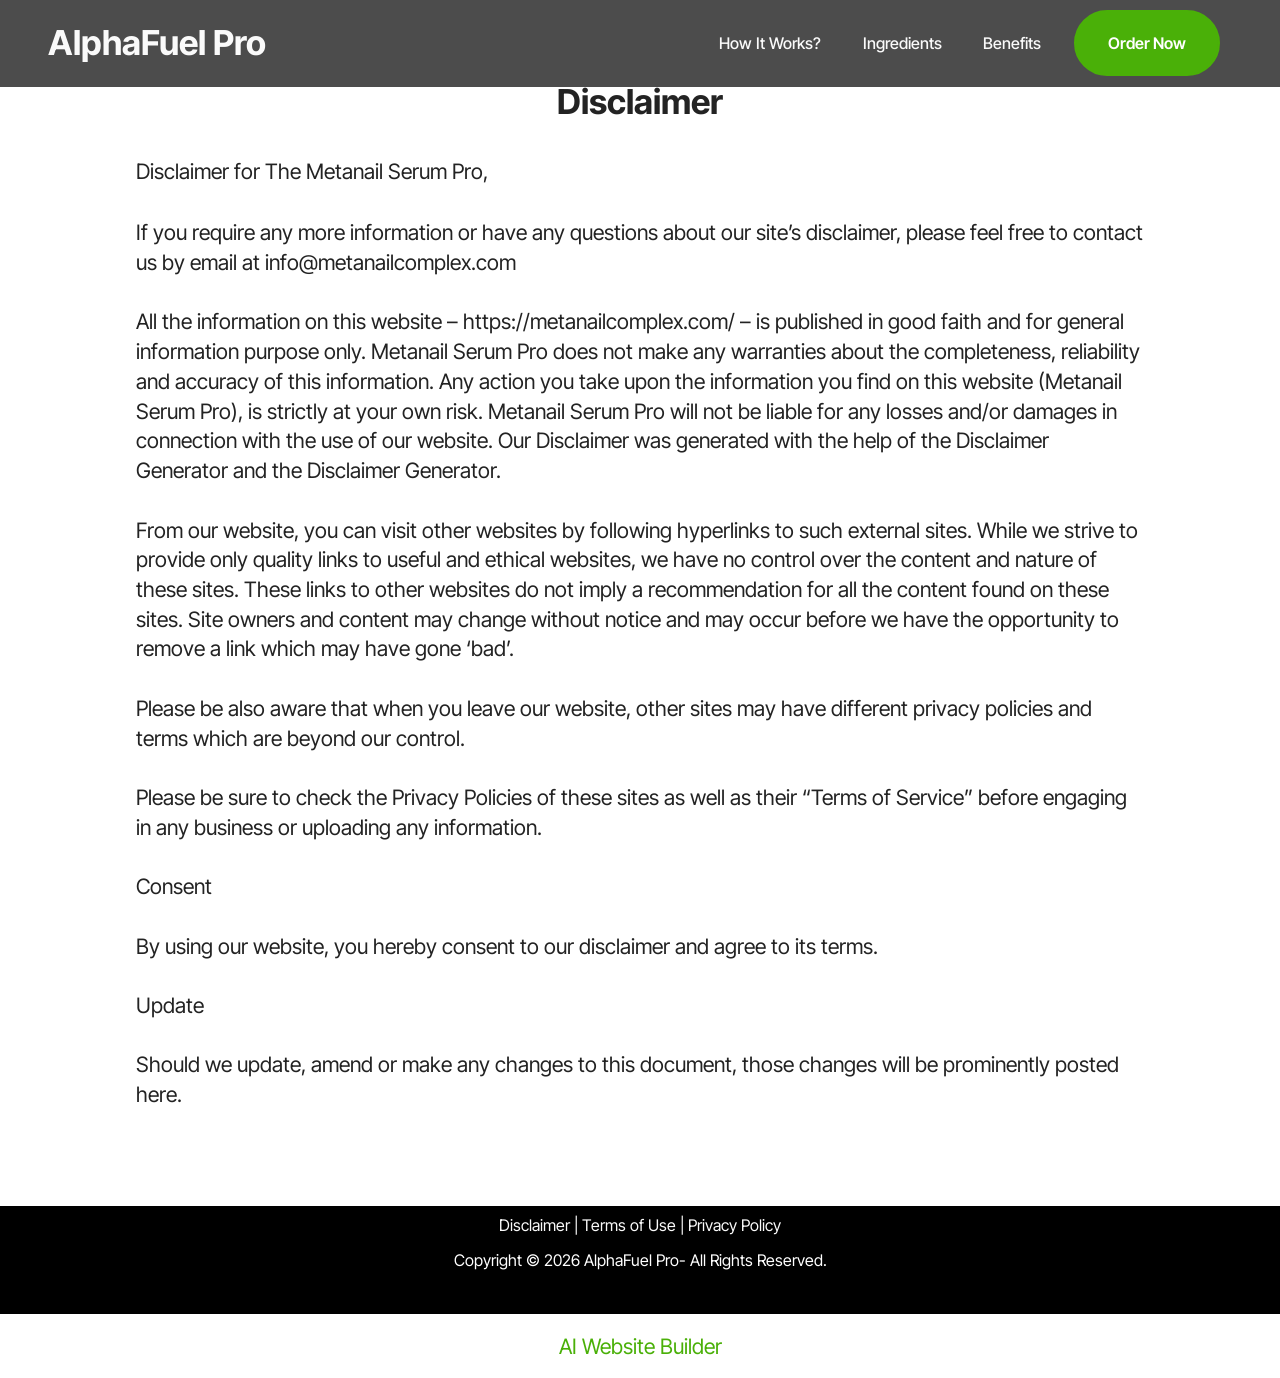
<file: disclaimer.html>
<!DOCTYPE html>
<html  lang="en">
<head>
  <!-- Site made with Mobirise Website Builder v6.1.12, https://mobirise.com -->
  <meta charset="UTF-8">
  <meta http-equiv="X-UA-Compatible" content="IE=edge">
  <meta name="generator" content="Mobirise v6.1.12, mobirise.com">
  <meta name="viewport" content="width=device-width, initial-scale=1, minimum-scale=1">
  <link rel="shortcut icon" href="assets/images/alphafuelpro.webp" type="image/x-icon">
  <meta name="description" content="Disclaimer">
  
  
  <title>Disclaimer</title>
  <link rel="stylesheet" href="assets/bootstrap/css/bootstrap.min.css">
  <link rel="stylesheet" href="assets/dropdown/css/style.css">
  <link rel="stylesheet" href="assets/socicon/css/styles.css">
  <link rel="stylesheet" href="assets/theme/css/style.css">
  <link rel="preload" href="https://fonts.googleapis.com/css?family=Inter+Tight:100,200,300,400,500,600,700,800,900,100i,200i,300i,400i,500i,600i,700i,800i,900i&display=swap" as="style" onload="this.onload=null;this.rel='stylesheet'">
  <noscript><link rel="stylesheet" href="https://fonts.googleapis.com/css?family=Inter+Tight:100,200,300,400,500,600,700,800,900,100i,200i,300i,400i,500i,600i,700i,800i,900i&display=swap"></noscript>
  <link rel="preload" as="style" href="assets/mobirise/css/mbr-additional.css?v=Y1sHB5"><link rel="stylesheet" href="assets/mobirise/css/mbr-additional.css?v=Y1sHB5" type="text/css">

  
  
  
</head>
<body>
  
  <section data-bs-version="5.1" class="menu menu2 cid-vvjRE5VQ8q" once="menu" id="menu2-21">
    
    <nav class="navbar navbar-dropdown navbar-expand-lg">
        <div class="container">
            <div class="navbar-brand">
                
                <span class="navbar-caption-wrap"><a class="navbar-caption text-white text-primary display-2" href="https://maxwebleads.com/11946/25843/27/?">AlphaFuel Pro<br></a></span>
            </div>
            <button class="navbar-toggler" type="button" data-toggle="collapse" data-bs-toggle="collapse" data-target="#navbarSupportedContent" data-bs-target="#navbarSupportedContent" aria-controls="navbarNavAltMarkup" aria-expanded="false" aria-label="Toggle navigation">
                <div class="hamburger">
                    <span></span>
                    <span></span>
                    <span></span>
                    <span></span>
                </div>
            </button>
            <div class="collapse navbar-collapse" id="navbarSupportedContent">
                <ul class="navbar-nav nav-dropdown" data-app-modern-menu="true"><li class="nav-item"><a class="nav-link link text-white display-4" href="index.html#header3-1m">How It Works?</a></li>
                    <li class="nav-item"><a class="nav-link link text-white display-4" href="index.html#features20-x">
                            Ingredients</a></li>
                    <li class="nav-item"><a class="nav-link link text-white display-4" href="index.html#header3-1n">Benefits</a>
                    </li></ul>
                
                <div class="navbar-buttons mbr-section-btn"><a class="btn btn-primary display-4" href="https://maxwebleads.com/11946/25843/27/?">Order Now</a></div>
            </div>
        </div>
    </nav>
</section>

<section data-bs-version="5.1" class="content5 cid-v9iTd79zZ8" id="content5-1t">
    
    <div class="container">
        <div class="row justify-content-center">
            <div class="col-md-12 col-lg-10">
                <h3 class="mbr-section-title mbr-fonts-style mb-4 display-2">
                    <strong>Disclaimer</strong>
                </h3>
                <h4 class="mbr-section-subtitle mbr-fonts-style mb-4 display-7">Disclaimer for The Metanail Serum Pro,</h4>
                <p class="mbr-text mbr-fonts-style display-7">If you require any more information or have any questions about our site’s disclaimer, please feel free to contact us by email at info@metanailcomplex.com<br>
<br>All the information on this website – https://metanailcomplex.com/ – is published in good faith and for general information purpose only. Metanail Serum Pro does not make any warranties about the completeness, reliability and accuracy of this information. Any action you take upon the information you find on this website (Metanail Serum Pro), is strictly at your own risk. Metanail Serum Pro will not be liable for any losses and/or damages in connection with the use of our website. Our Disclaimer was generated with the help of the Disclaimer Generator and the Disclaimer Generator.
<br>
<br>From our website, you can visit other websites by following hyperlinks to such external sites. While we strive to provide only quality links to useful and ethical websites, we have no control over the content and nature of these sites. These links to other websites do not imply a recommendation for all the content found on these sites. Site owners and content may change without notice and may occur before we have the opportunity to remove a link which may have gone ‘bad’.
<br>
<br>Please be also aware that when you leave our website, other sites may have different privacy policies and terms which are beyond our control.
<br>
<br>Please be sure to check the Privacy Policies of these sites as well as their “Terms of Service” before engaging in any business or uploading any information.
<br>
<br>Consent
<br>
<br>By using our website, you hereby consent to our disclaimer and agree to its terms.
<br>
<br>Update
<br>
<br>Should we update, amend or make any changes to this document, those changes will be prominently posted here.</p>
            </div>
        </div>
    </div>
</section>

<section data-bs-version="5.1" class="footer3 cid-uSDDWmb6KM" once="footers" id="footer3-1s">

    

    

    <div class="container">
        <div class="media-container-row align-center mbr-white">
            
            
            <div class="JCB row row-copirayt">
            <p><a href="https://alphafuelpro.com/common/disclaimer" class="text-white text-primary" target="_blank">Disclaimer </a>| <a href="https://alphafuelpro.com/common/terms" class="text-white text-primary" target="_blank">Terms of Use</a>&nbsp;| <a href="https://alphafuelpro.com/common/privacy" class="text-white text-primary" target="_blank">Privacy&nbsp;Policy</a></p>
            
            <p class="mbr-text mb-0 mbr-fonts-style mbr-white align-center display-4">Copyright © 2026 AlphaFuel Pro- All Rights Reserved.<br></p>
                
                
            </div>
        </div>
    </div>
</section><section class="display-7" style="padding: 0;align-items: center;justify-content: center;flex-wrap: wrap;    align-content: center;display: flex;position: relative;height: 4rem;"><a href="https://mobiri.se/4429519" style="flex: 1 1;height: 4rem;position: absolute;width: 100%;z-index: 1;"><img alt="" style="height: 4rem;" src="[data-uri]"></a><p style="margin: 0;text-align: center;" class="display-7">&#8204;</p><a style="z-index:1" href="https://mobirise.com/builder/ai-website-builder.html">AI Website Builder</a></section><script src="assets/bootstrap/js/bootstrap.bundle.min.js"></script>  <script src="assets/smoothscroll/smooth-scroll.js"></script>  <script src="assets/ytplayer/index.js"></script>  <script src="assets/dropdown/js/navbar-dropdown.js"></script>  <script src="assets/theme/js/script.js"></script>  
  
  
</body>
</html>
</file>
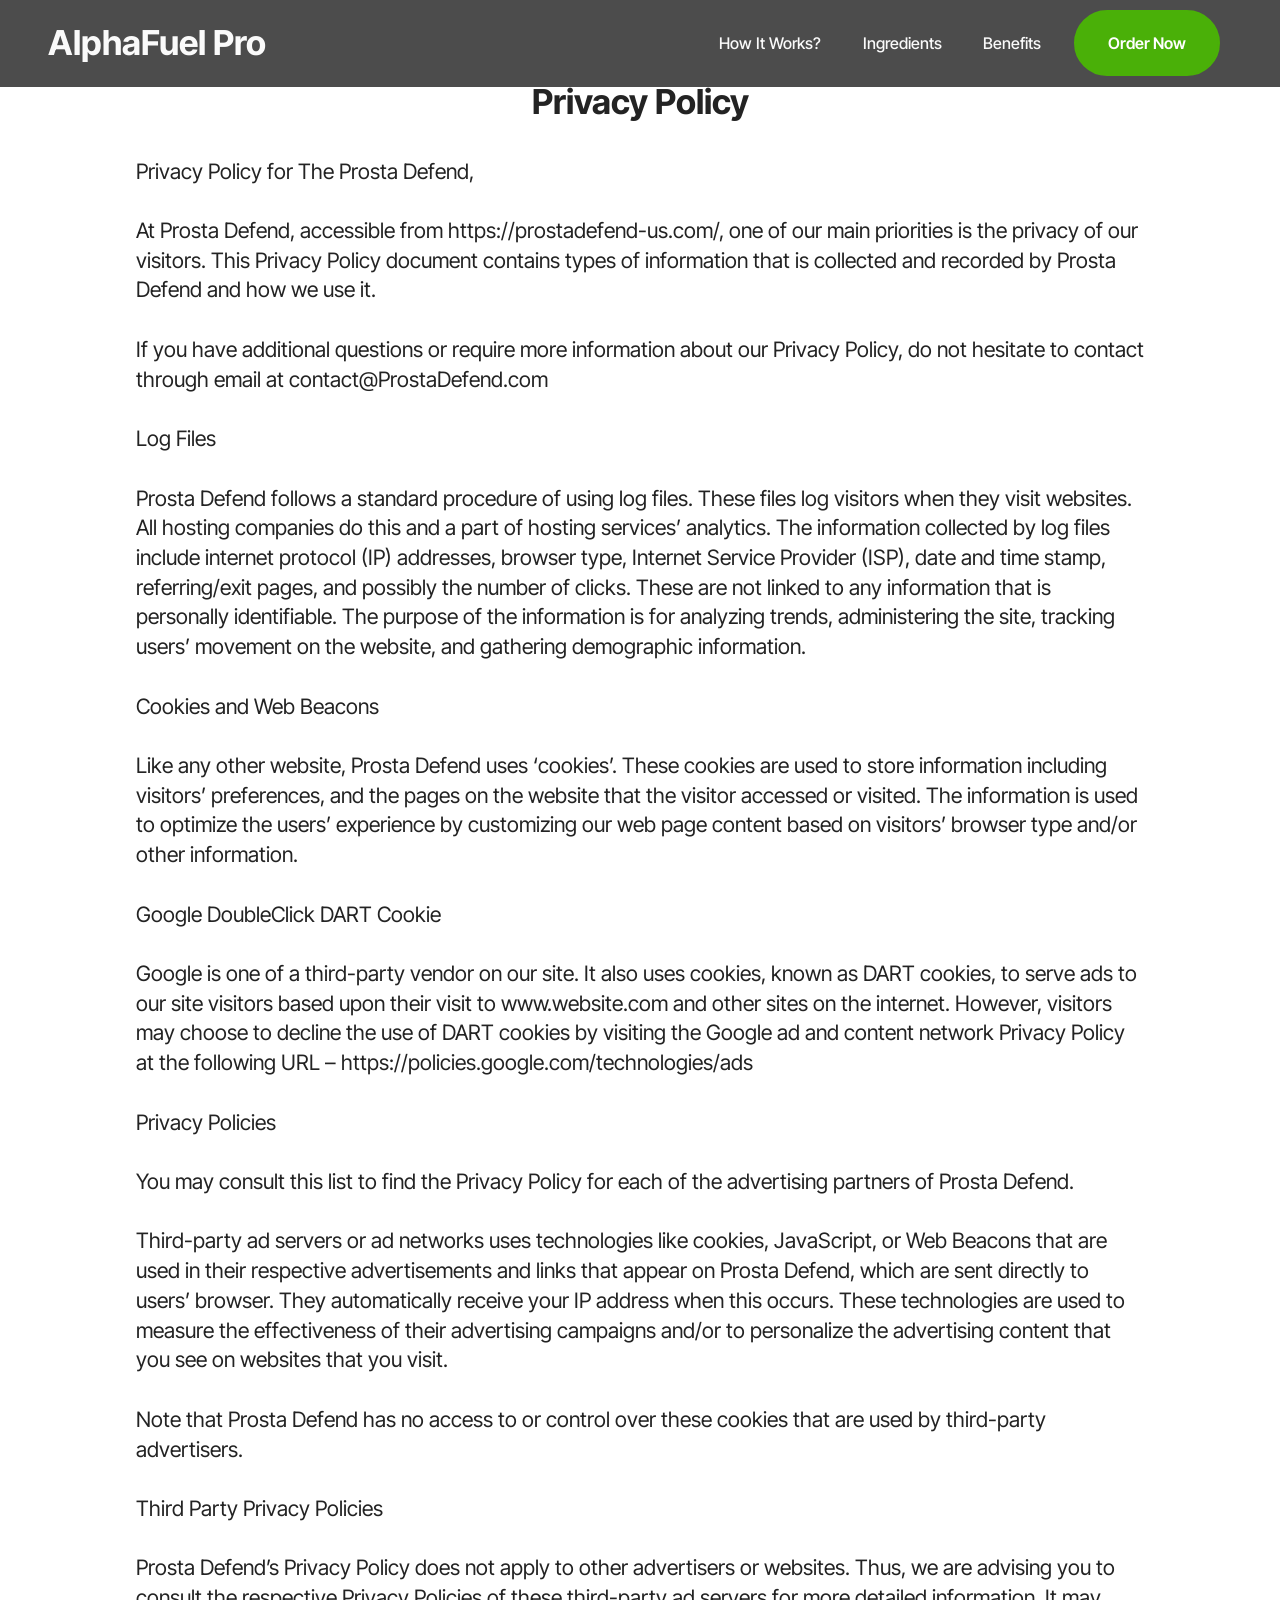
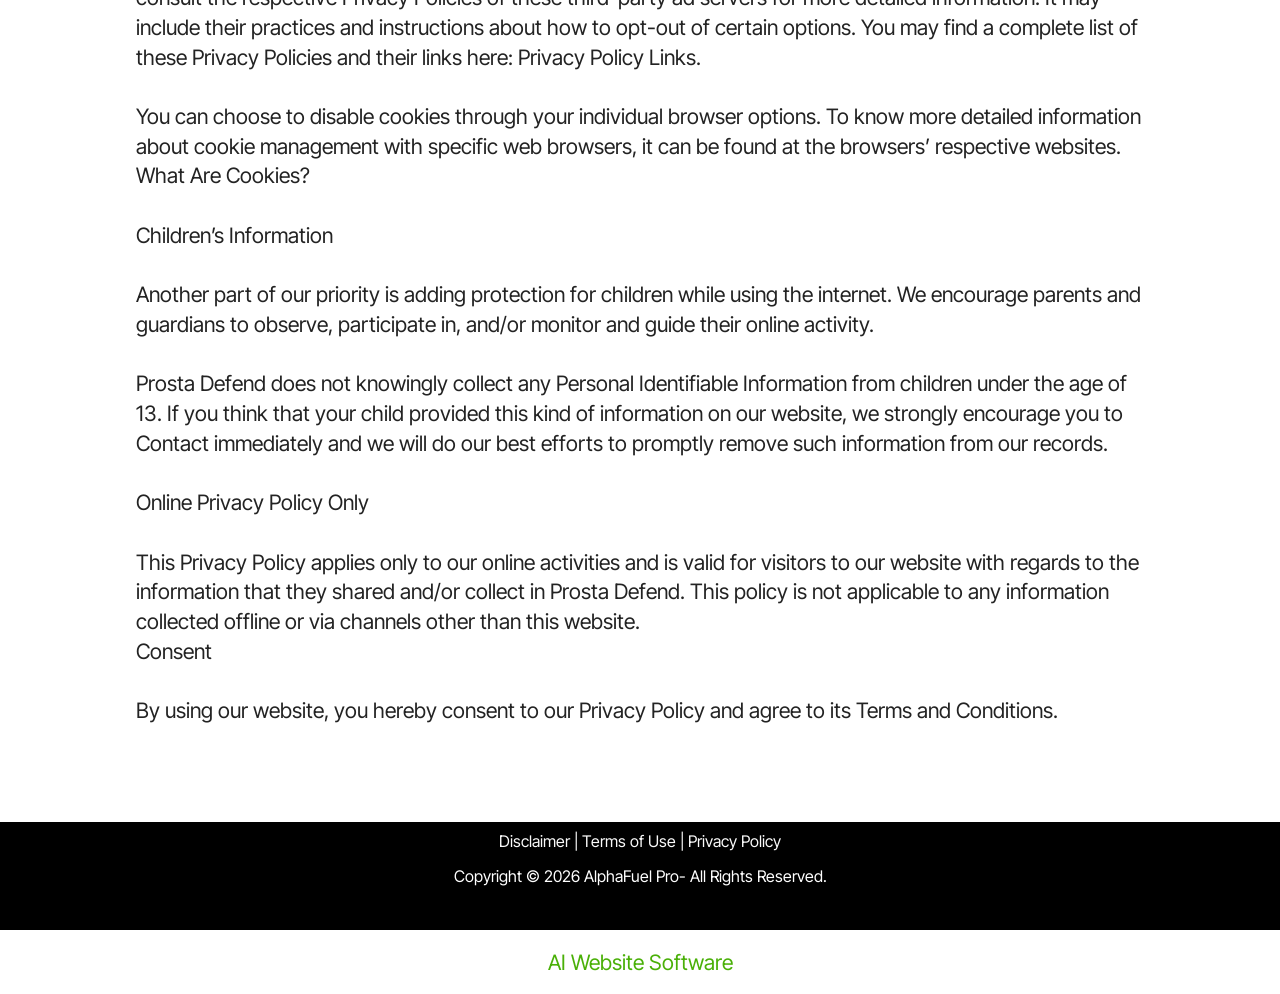
<file: privacy-policy.html>
<!DOCTYPE html>
<html  lang="en">
<head>
  <!-- Site made with Mobirise Website Builder v6.1.12, https://mobirise.com -->
  <meta charset="UTF-8">
  <meta http-equiv="X-UA-Compatible" content="IE=edge">
  <meta name="generator" content="Mobirise v6.1.12, mobirise.com">
  <meta name="viewport" content="width=device-width, initial-scale=1, minimum-scale=1">
  <link rel="shortcut icon" href="assets/images/alphafuelpro.webp" type="image/x-icon">
  <meta name="description" content="Privacy Policy">
  
  
  <title>Privacy Policy</title>
  <link rel="stylesheet" href="assets/bootstrap/css/bootstrap.min.css">
  <link rel="stylesheet" href="assets/dropdown/css/style.css">
  <link rel="stylesheet" href="assets/socicon/css/styles.css">
  <link rel="stylesheet" href="assets/theme/css/style.css">
  <link rel="preload" href="https://fonts.googleapis.com/css?family=Inter+Tight:100,200,300,400,500,600,700,800,900,100i,200i,300i,400i,500i,600i,700i,800i,900i&display=swap" as="style" onload="this.onload=null;this.rel='stylesheet'">
  <noscript><link rel="stylesheet" href="https://fonts.googleapis.com/css?family=Inter+Tight:100,200,300,400,500,600,700,800,900,100i,200i,300i,400i,500i,600i,700i,800i,900i&display=swap"></noscript>
  <link rel="preload" as="style" href="assets/mobirise/css/mbr-additional.css?v=Imwq4T"><link rel="stylesheet" href="assets/mobirise/css/mbr-additional.css?v=Imwq4T" type="text/css">

  
  
  
</head>
<body>
  
  <section data-bs-version="5.1" class="menu menu2 cid-vvjRE5VQ8q" once="menu" id="menu2-21">
    
    <nav class="navbar navbar-dropdown navbar-expand-lg">
        <div class="container">
            <div class="navbar-brand">
                
                <span class="navbar-caption-wrap"><a class="navbar-caption text-white text-primary display-2" href="https://maxwebleads.com/11946/25843/27/?">AlphaFuel Pro<br></a></span>
            </div>
            <button class="navbar-toggler" type="button" data-toggle="collapse" data-bs-toggle="collapse" data-target="#navbarSupportedContent" data-bs-target="#navbarSupportedContent" aria-controls="navbarNavAltMarkup" aria-expanded="false" aria-label="Toggle navigation">
                <div class="hamburger">
                    <span></span>
                    <span></span>
                    <span></span>
                    <span></span>
                </div>
            </button>
            <div class="collapse navbar-collapse" id="navbarSupportedContent">
                <ul class="navbar-nav nav-dropdown" data-app-modern-menu="true"><li class="nav-item"><a class="nav-link link text-white display-4" href="index.html#header3-1m">How It Works?</a></li>
                    <li class="nav-item"><a class="nav-link link text-white display-4" href="index.html#features20-x">
                            Ingredients</a></li>
                    <li class="nav-item"><a class="nav-link link text-white display-4" href="index.html#header3-1n">Benefits</a>
                    </li></ul>
                
                <div class="navbar-buttons mbr-section-btn"><a class="btn btn-primary display-4" href="https://maxwebleads.com/11946/25843/27/?">Order Now</a></div>
            </div>
        </div>
    </nav>
</section>

<section data-bs-version="5.1" class="content5 cid-v9iSN8Kppa" id="content5-1r">
    
    <div class="container">
        <div class="row justify-content-center">
            <div class="col-md-12 col-lg-10">
                <h3 class="mbr-section-title mbr-fonts-style mb-4 display-2"><strong>Privacy Policy</strong></h3>
                
                <p class="mbr-text mbr-fonts-style display-7">Privacy Policy for The Prosta Defend,
<br>
<br>At Prosta Defend, accessible from https://prostadefend-us.com/, one of our main priorities is the privacy of our visitors. This Privacy Policy document contains types of information that is collected and recorded by Prosta Defend and how we use it.
<br>
<br>If you have additional questions or require more information about our Privacy Policy, do not hesitate to contact through email at contact@ProstaDefend.com
<br>
<br>Log Files
<br>
<br>Prosta Defend follows a standard procedure of using log files. These files log visitors when they visit websites. All hosting companies do this and a part of hosting services’ analytics. The information collected by log files include internet protocol (IP) addresses, browser type, Internet Service Provider (ISP), date and time stamp, referring/exit pages, and possibly the number of clicks. These are not linked to any information that is personally identifiable. The purpose of the information is for analyzing trends, administering the site, tracking users’ movement on the website, and gathering demographic information.
<br>
<br>Cookies and Web Beacons
<br>
<br>Like any other website, Prosta Defend uses ‘cookies’. These cookies are used to store information including visitors’ preferences, and the pages on the website that the visitor accessed or visited. The information is used to optimize the users’ experience by customizing our web page content based on visitors’ browser type and/or other information.
<br>
<br>Google DoubleClick DART Cookie
<br>
<br>Google is one of a third-party vendor on our site. It also uses cookies, known as DART cookies, to serve ads to our site visitors based upon their visit to www.website.com and other sites on the internet. However, visitors may choose to decline the use of DART cookies by visiting the Google ad and content network Privacy Policy at the following URL – https://policies.google.com/technologies/ads
<br>
<br>Privacy Policies
<br>
<br>You may consult this list to find the Privacy Policy for each of the advertising partners of Prosta Defend.
<br>
<br>Third-party ad servers or ad networks uses technologies like cookies, JavaScript, or Web Beacons that are used in their respective advertisements and links that appear on Prosta Defend, which are sent directly to users’ browser. They automatically receive your IP address when this occurs. These technologies are used to measure the effectiveness of their advertising campaigns and/or to personalize the advertising content that you see on websites that you visit.
<br>
<br>Note that Prosta Defend has no access to or control over these cookies that are used by third-party advertisers.
<br>
<br>Third Party Privacy Policies
<br>
<br>Prosta Defend’s Privacy Policy does not apply to other advertisers or websites. Thus, we are advising you to consult the respective Privacy Policies of these third-party ad servers for more detailed information. It may include their practices and instructions about how to opt-out of certain options. You may find a complete list of these Privacy Policies and their links here: Privacy Policy Links.
<br>
<br>You can choose to disable cookies through your individual browser options. To know more detailed information about cookie management with specific web browsers, it can be found at the browsers’ respective websites. What Are Cookies?
<br>
<br>Children’s Information
<br>
<br>Another part of our priority is adding protection for children while using the internet. We encourage parents and guardians to observe, participate in, and/or monitor and guide their online activity.
<br>
<br>Prosta Defend does not knowingly collect any Personal Identifiable Information from children under the age of 13. If you think that your child provided this kind of information on our website, we strongly encourage you to Contact immediately and we will do our best efforts to promptly remove such information from our records.
<br>
<br>Online Privacy Policy Only
<br>
<br>This Privacy Policy applies only to our online activities and is valid for visitors to our website with regards to the information that they shared and/or collect in Prosta Defend. This policy is not applicable to any information collected offline or via channels other than this website.
<br>Consent
<br>
<br>By using our website, you hereby consent to our Privacy Policy and agree to its Terms and Conditions.</p>
            </div>
        </div>
    </div>
</section>

<section data-bs-version="5.1" class="footer3 cid-uSDDWmb6KM" once="footers" id="footer3-1q">

    

    

    <div class="container">
        <div class="media-container-row align-center mbr-white">
            
            
            <div class="JCB row row-copirayt">
            <p><a href="https://alphafuelpro.com/common/disclaimer" class="text-white text-primary" target="_blank">Disclaimer </a>| <a href="https://alphafuelpro.com/common/terms" class="text-white text-primary" target="_blank">Terms of Use</a>&nbsp;| <a href="https://alphafuelpro.com/common/privacy" class="text-white text-primary" target="_blank">Privacy&nbsp;Policy</a></p>
            
            <p class="mbr-text mb-0 mbr-fonts-style mbr-white align-center display-4">Copyright © 2026 AlphaFuel Pro- All Rights Reserved.<br></p>
                
                
            </div>
        </div>
    </div>
</section><section class="display-7" style="padding: 0;align-items: center;justify-content: center;flex-wrap: wrap;    align-content: center;display: flex;position: relative;height: 4rem;"><a href="https://mobiri.se/4429519" style="flex: 1 1;height: 4rem;position: absolute;width: 100%;z-index: 1;"><img alt="" style="height: 4rem;" src="[data-uri]"></a><p style="margin: 0;text-align: center;" class="display-7">&#8204;</p><a style="z-index:1" href="https://mobirise.com/builder/ai-website-builder.html">AI Website Software</a></section><script src="assets/bootstrap/js/bootstrap.bundle.min.js"></script>  <script src="assets/smoothscroll/smooth-scroll.js"></script>  <script src="assets/ytplayer/index.js"></script>  <script src="assets/dropdown/js/navbar-dropdown.js"></script>  <script src="assets/theme/js/script.js"></script>  
  
  
</body>
</html>
</file>
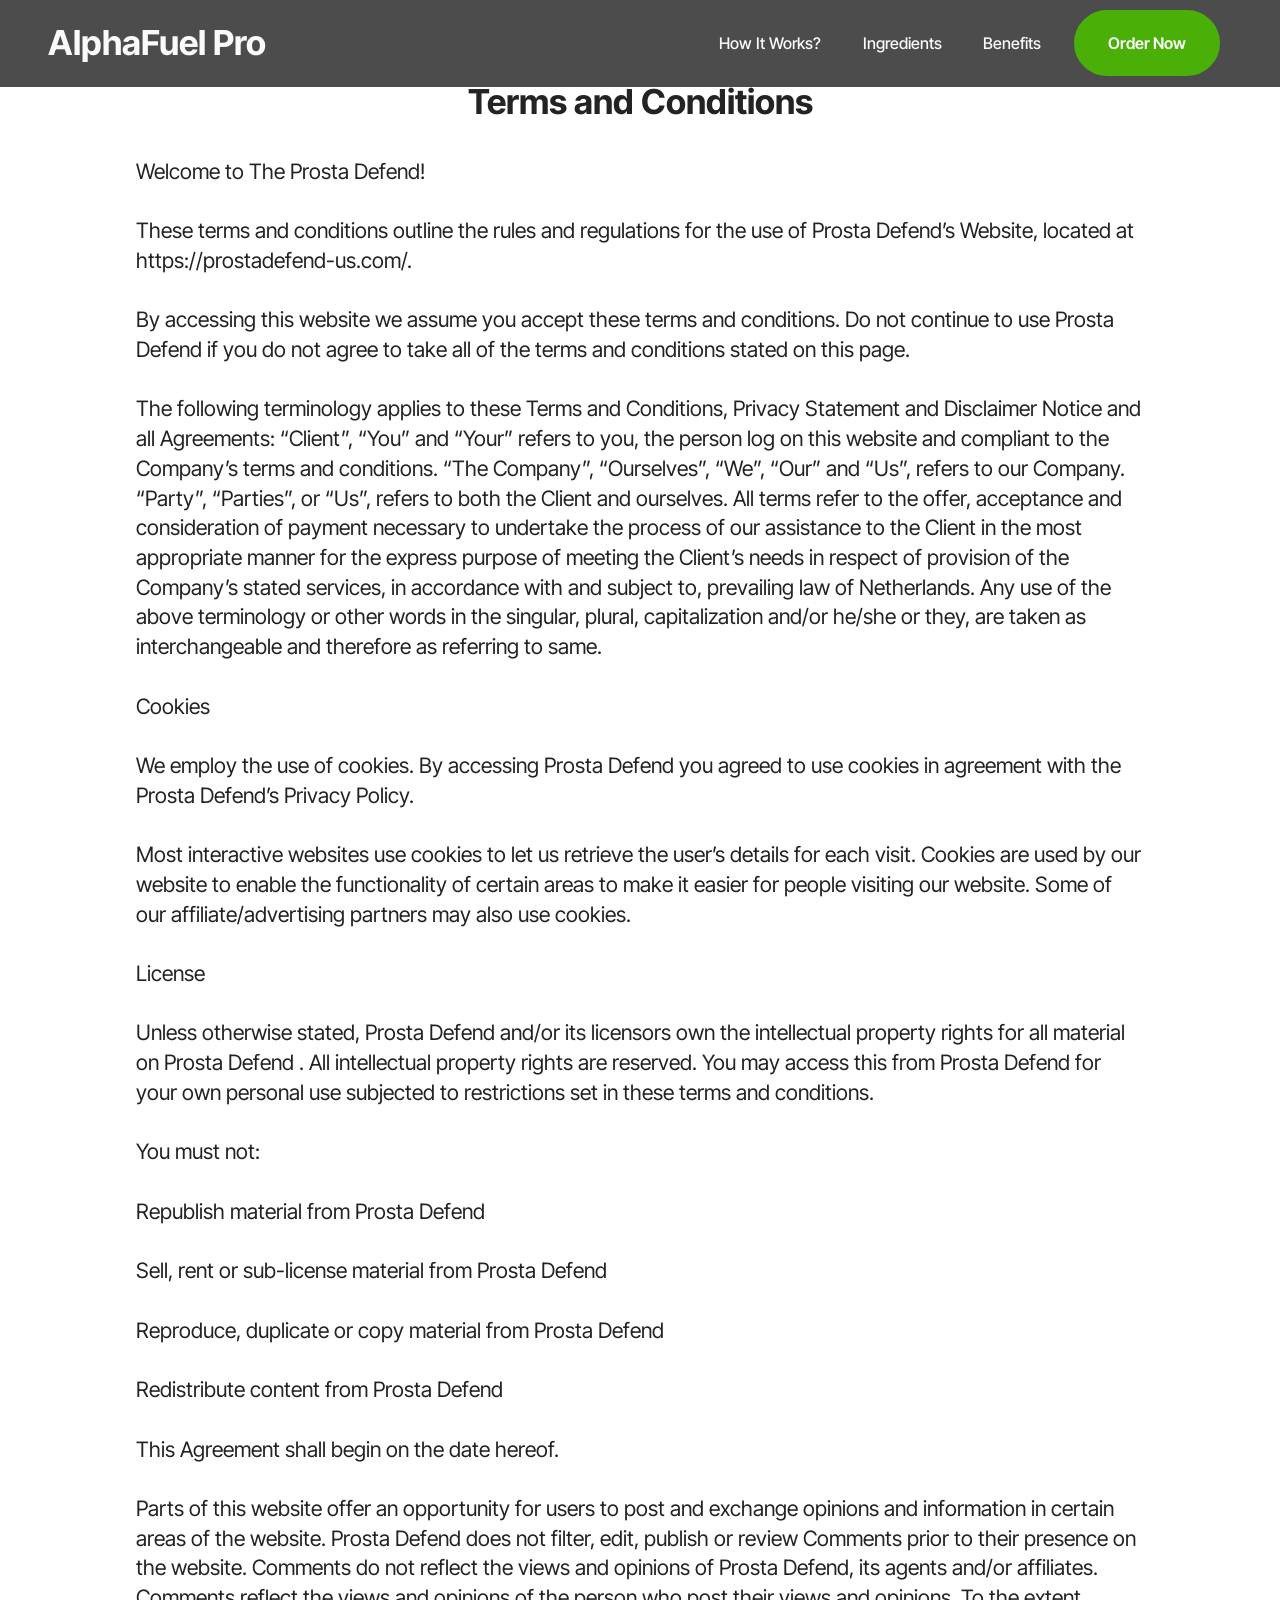
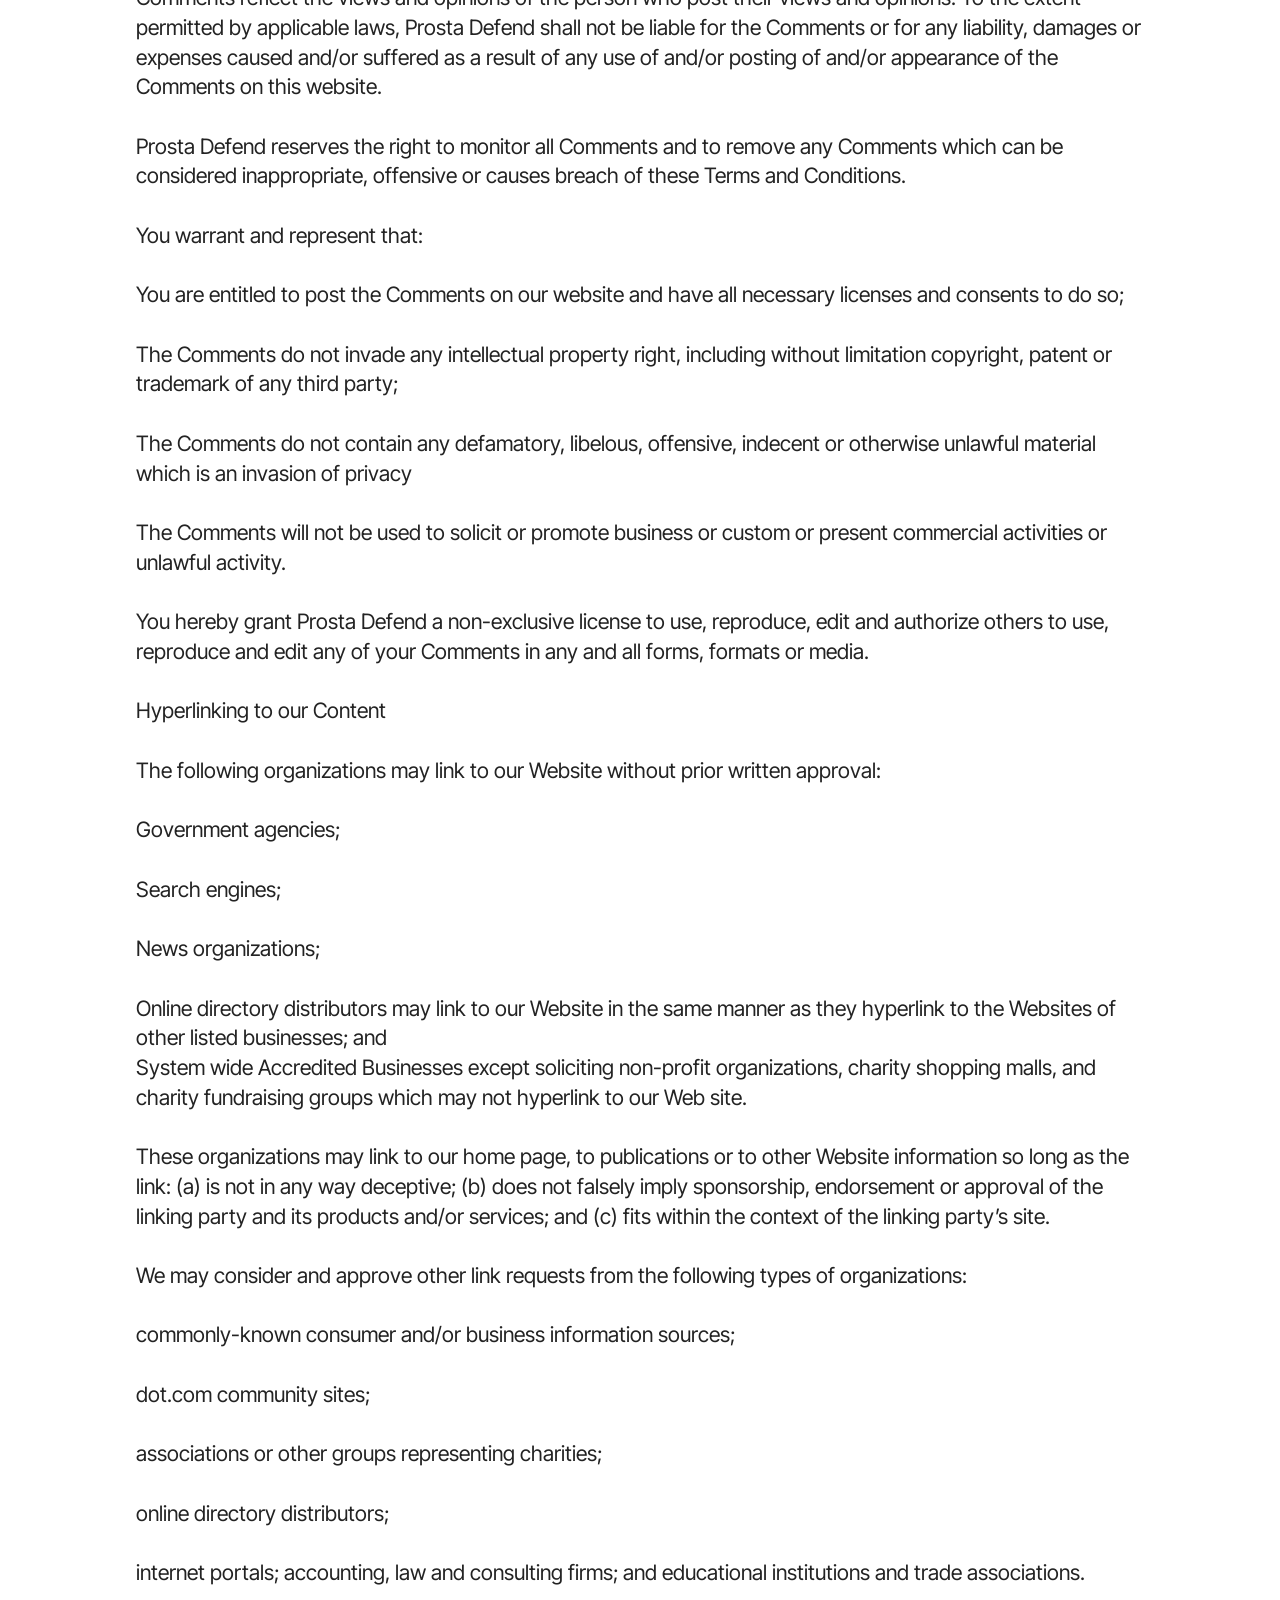
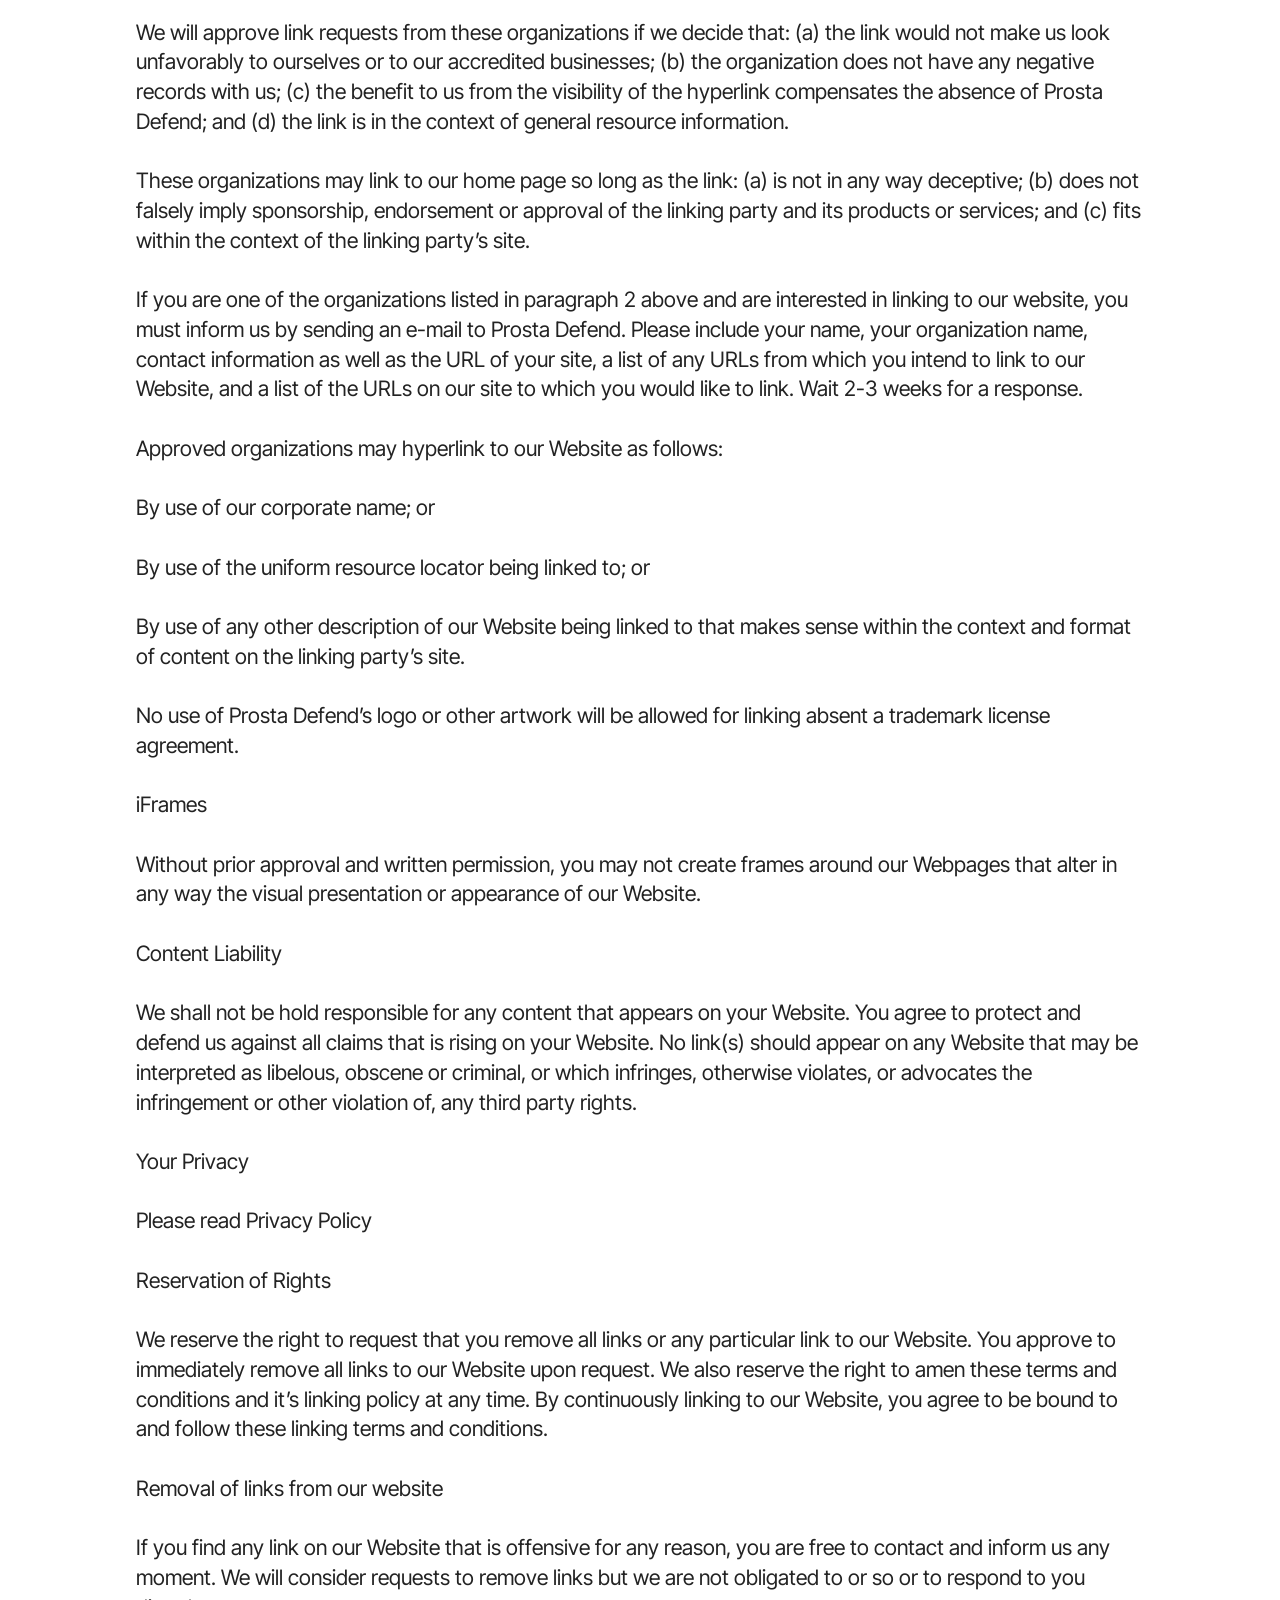
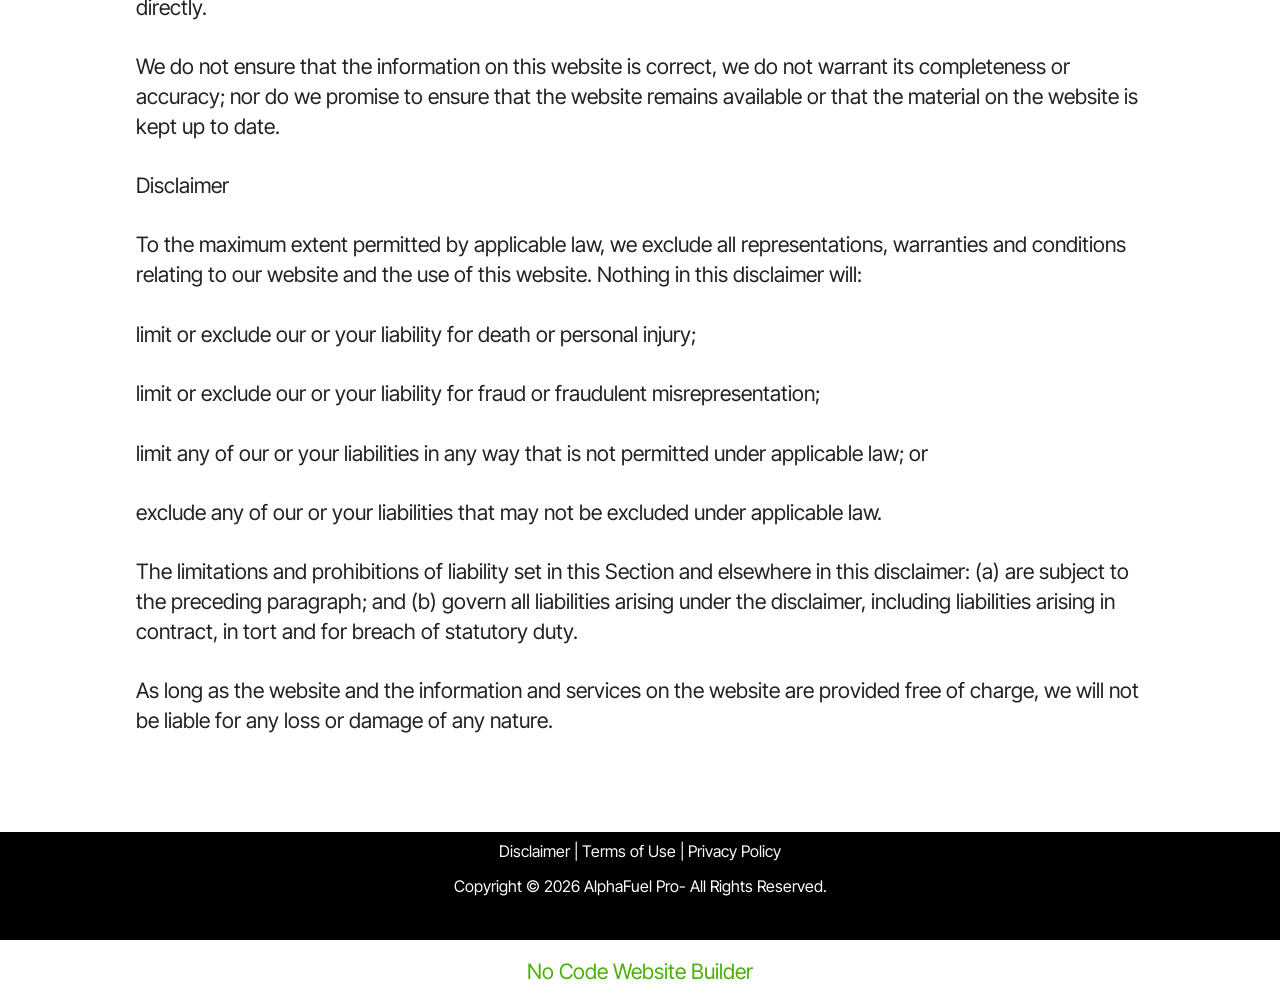
<file: terms.html>
<!DOCTYPE html>
<html  lang="en">
<head>
  <!-- Site made with Mobirise Website Builder v6.1.12, https://mobirise.com -->
  <meta charset="UTF-8">
  <meta http-equiv="X-UA-Compatible" content="IE=edge">
  <meta name="generator" content="Mobirise v6.1.12, mobirise.com">
  <meta name="viewport" content="width=device-width, initial-scale=1, minimum-scale=1">
  <link rel="shortcut icon" href="assets/images/alphafuelpro.webp" type="image/x-icon">
  <meta name="description" content="Terms and Conditions">
  
  
  <title>Terms and Conditions</title>
  <link rel="stylesheet" href="assets/bootstrap/css/bootstrap.min.css">
  <link rel="stylesheet" href="assets/dropdown/css/style.css">
  <link rel="stylesheet" href="assets/socicon/css/styles.css">
  <link rel="stylesheet" href="assets/theme/css/style.css">
  <link rel="preload" href="https://fonts.googleapis.com/css?family=Inter+Tight:100,200,300,400,500,600,700,800,900,100i,200i,300i,400i,500i,600i,700i,800i,900i&display=swap" as="style" onload="this.onload=null;this.rel='stylesheet'">
  <noscript><link rel="stylesheet" href="https://fonts.googleapis.com/css?family=Inter+Tight:100,200,300,400,500,600,700,800,900,100i,200i,300i,400i,500i,600i,700i,800i,900i&display=swap"></noscript>
  <link rel="preload" as="style" href="assets/mobirise/css/mbr-additional.css?v=dyu1LH"><link rel="stylesheet" href="assets/mobirise/css/mbr-additional.css?v=dyu1LH" type="text/css">

  
  
  
</head>
<body>
  
  <section data-bs-version="5.1" class="menu menu2 cid-vvjRE5VQ8q" once="menu" id="menu2-21">
    
    <nav class="navbar navbar-dropdown navbar-expand-lg">
        <div class="container">
            <div class="navbar-brand">
                
                <span class="navbar-caption-wrap"><a class="navbar-caption text-white text-primary display-2" href="https://maxwebleads.com/11946/25843/27/?">AlphaFuel Pro<br></a></span>
            </div>
            <button class="navbar-toggler" type="button" data-toggle="collapse" data-bs-toggle="collapse" data-target="#navbarSupportedContent" data-bs-target="#navbarSupportedContent" aria-controls="navbarNavAltMarkup" aria-expanded="false" aria-label="Toggle navigation">
                <div class="hamburger">
                    <span></span>
                    <span></span>
                    <span></span>
                    <span></span>
                </div>
            </button>
            <div class="collapse navbar-collapse" id="navbarSupportedContent">
                <ul class="navbar-nav nav-dropdown" data-app-modern-menu="true"><li class="nav-item"><a class="nav-link link text-white display-4" href="index.html#header3-1m">How It Works?</a></li>
                    <li class="nav-item"><a class="nav-link link text-white display-4" href="index.html#features20-x">
                            Ingredients</a></li>
                    <li class="nav-item"><a class="nav-link link text-white display-4" href="index.html#header3-1n">Benefits</a>
                    </li></ul>
                
                <div class="navbar-buttons mbr-section-btn"><a class="btn btn-primary display-4" href="https://maxwebleads.com/11946/25843/27/?">Order Now</a></div>
            </div>
        </div>
    </nav>
</section>

<section data-bs-version="5.1" class="content5 cid-v9iRNTFE0Z" id="content5-1p">
    
    <div class="container">
        <div class="row justify-content-center">
            <div class="col-md-12 col-lg-10">
                <h3 class="mbr-section-title mbr-fonts-style mb-4 display-2"><strong>Terms and Conditions</strong></h3>
                
                <p class="mbr-text mbr-fonts-style display-7">Welcome to The Prosta Defend!
<br>
<br>These terms and conditions outline the rules and regulations for the use of Prosta Defend’s Website, located at https://prostadefend-us.com/.
<br>
<br>By accessing this website we assume you accept these terms and conditions. Do not continue to use Prosta Defend if you do not agree to take all of the terms and conditions stated on this page.
<br>
<br>The following terminology applies to these Terms and Conditions, Privacy Statement and Disclaimer Notice and all Agreements: “Client”, “You” and “Your” refers to you, the person log on this website and compliant to the Company’s terms and conditions. “The Company”, “Ourselves”, “We”, “Our” and “Us”, refers to our Company. “Party”, “Parties”, or “Us”, refers to both the Client and ourselves. All terms refer to the offer, acceptance and consideration of payment necessary to undertake the process of our assistance to the Client in the most appropriate manner for the express purpose of meeting the Client’s needs in respect of provision of the Company’s stated services, in accordance with and subject to, prevailing law of Netherlands. Any use of the above terminology or other words in the singular, plural, capitalization and/or he/she or they, are taken as interchangeable and therefore as referring to same.
<br>
<br>Cookies
<br>
<br>We employ the use of cookies. By accessing Prosta Defend you agreed to use cookies in agreement with the Prosta Defend’s Privacy Policy.
<br>
<br>Most interactive websites use cookies to let us retrieve the user’s details for each visit. Cookies are used by our website to enable the functionality of certain areas to make it easier for people visiting our website. Some of our affiliate/advertising partners may also use cookies.
<br>
<br>License
<br>
<br>Unless otherwise stated, Prosta Defend and/or its licensors own the intellectual property rights for all material on Prosta Defend . All intellectual property rights are reserved. You may access this from Prosta Defend for your own personal use subjected to restrictions set in these terms and conditions.
<br>
<br>You must not:
<br>
<br>Republish material from Prosta Defend
<br>
<br>Sell, rent or sub-license material from Prosta Defend
<br>
<br>Reproduce, duplicate or copy material from Prosta Defend
<br>
<br>Redistribute content from Prosta Defend
<br>
<br>This Agreement shall begin on the date hereof.
<br>
<br>Parts of this website offer an opportunity for users to post and exchange opinions and information in certain areas of the website. Prosta Defend does not filter, edit, publish or review Comments prior to their presence on the website. Comments do not reflect the views and opinions of Prosta Defend, its agents and/or affiliates. Comments reflect the views and opinions of the person who post their views and opinions. To the extent permitted by applicable laws, Prosta Defend shall not be liable for the Comments or for any liability, damages or expenses caused and/or suffered as a result of any use of and/or posting of and/or appearance of the Comments on this website.
<br>
<br>Prosta Defend reserves the right to monitor all Comments and to remove any Comments which can be considered inappropriate, offensive or causes breach of these Terms and Conditions.
<br>
<br>You warrant and represent that:
<br>
<br>You are entitled to post the Comments on our website and have all necessary licenses and consents to do so;
<br>
<br>The Comments do not invade any intellectual property right, including without limitation copyright, patent or trademark of any third party;
<br>
<br>The Comments do not contain any defamatory, libelous, offensive, indecent or otherwise unlawful material which is an invasion of privacy
<br>
<br>The Comments will not be used to solicit or promote business or custom or present commercial activities or unlawful activity.
<br>
<br>You hereby grant Prosta Defend a non-exclusive license to use, reproduce, edit and authorize others to use, reproduce and edit any of your Comments in any and all forms, formats or media.
<br>
<br>Hyperlinking to our Content
<br>
<br>The following organizations may link to our Website without prior written approval:
<br>
<br>Government agencies;
<br>
<br>Search engines;
<br>
<br>News organizations;
<br>
<br>Online directory distributors may link to our Website in the same manner as they hyperlink to the Websites of other listed businesses; and
<br>System wide Accredited Businesses except soliciting non-profit organizations, charity shopping malls, and charity fundraising groups which may not hyperlink to our Web site.
<br>
<br>These organizations may link to our home page, to publications or to other Website information so long as the link: (a) is not in any way deceptive; (b) does not falsely imply sponsorship, endorsement or approval of the linking party and its products and/or services; and (c) fits within the context of the linking party’s site.
<br>
<br>We may consider and approve other link requests from the following types of organizations:
<br>
<br>commonly-known consumer and/or business information sources;
<br>
<br>dot.com community sites;
<br>
<br>associations or other groups representing charities;
<br>
<br>online directory distributors;
<br>
<br>internet portals; accounting, law and consulting firms; and educational institutions and trade associations.
<br>
<br>We will approve link requests from these organizations if we decide that: (a) the link would not make us look unfavorably to ourselves or to our accredited businesses; (b) the organization does not have any negative records with us; (c) the benefit to us from the visibility of the hyperlink compensates the absence of Prosta Defend; and (d) the link is in the context of general resource information.
<br>
<br>These organizations may link to our home page so long as the link: (a) is not in any way deceptive; (b) does not falsely imply sponsorship, endorsement or approval of the linking party and its products or services; and (c) fits within the context of the linking party’s site.
<br>
<br>If you are one of the organizations listed in paragraph 2 above and are interested in linking to our website, you must inform us by sending an e-mail to Prosta Defend. Please include your name, your organization name, contact information as well as the URL of your site, a list of any URLs from which you intend to link to our Website, and a list of the URLs on our site to which you would like to link. Wait 2-3 weeks for a response.
<br>
<br>Approved organizations may hyperlink to our Website as follows:
<br>
<br>By use of our corporate name; or
<br>
<br>By use of the uniform resource locator being linked to; or
<br>
<br>By use of any other description of our Website being linked to that makes sense within the context and format of content on the linking party’s site.
<br>
<br>No use of Prosta Defend’s logo or other artwork will be allowed for linking absent a trademark license agreement.
<br>
<br>iFrames
<br>
<br>Without prior approval and written permission, you may not create frames around our Webpages that alter in any way the visual presentation or appearance of our Website.
<br>
<br>Content Liability
<br>
<br>We shall not be hold responsible for any content that appears on your Website. You agree to protect and defend us against all claims that is rising on your Website. No link(s) should appear on any Website that may be interpreted as libelous, obscene or criminal, or which infringes, otherwise violates, or advocates the infringement or other violation of, any third party rights.
<br>
<br>Your Privacy
<br>
<br>Please read Privacy Policy
<br>
<br>Reservation of Rights
<br>
<br>We reserve the right to request that you remove all links or any particular link to our Website. You approve to immediately remove all links to our Website upon request. We also reserve the right to amen these terms and conditions and it’s linking policy at any time. By continuously linking to our Website, you agree to be bound to and follow these linking terms and conditions.
<br>
<br>Removal of links from our website
<br>
<br>If you find any link on our Website that is offensive for any reason, you are free to contact and inform us any moment. We will consider requests to remove links but we are not obligated to or so or to respond to you directly.
<br>
<br>We do not ensure that the information on this website is correct, we do not warrant its completeness or accuracy; nor do we promise to ensure that the website remains available or that the material on the website is kept up to date.
<br>
<br>Disclaimer
<br>
<br>To the maximum extent permitted by applicable law, we exclude all representations, warranties and conditions relating to our website and the use of this website. Nothing in this disclaimer will:
<br>
<br>limit or exclude our or your liability for death or personal injury;
<br>
<br>limit or exclude our or your liability for fraud or fraudulent misrepresentation;
<br>
<br>limit any of our or your liabilities in any way that is not permitted under applicable law; or
<br>
<br>exclude any of our or your liabilities that may not be excluded under applicable law.
<br>
<br>The limitations and prohibitions of liability set in this Section and elsewhere in this disclaimer: (a) are subject to the preceding paragraph; and (b) govern all liabilities arising under the disclaimer, including liabilities arising in contract, in tort and for breach of statutory duty.
<br>
<br>As long as the website and the information and services on the website are provided free of charge, we will not be liable for any loss or damage of any nature.</p>
            </div>
        </div>
    </div>
</section>

<section data-bs-version="5.1" class="footer3 cid-uSDDWmb6KM" once="footers" id="footer3-1o">

    

    

    <div class="container">
        <div class="media-container-row align-center mbr-white">
            
            
            <div class="JCB row row-copirayt">
            <p><a href="https://alphafuelpro.com/common/disclaimer" class="text-white text-primary" target="_blank">Disclaimer </a>| <a href="https://alphafuelpro.com/common/terms" class="text-white text-primary" target="_blank">Terms of Use</a>&nbsp;| <a href="https://alphafuelpro.com/common/privacy" class="text-white text-primary" target="_blank">Privacy&nbsp;Policy</a></p>
            
            <p class="mbr-text mb-0 mbr-fonts-style mbr-white align-center display-4">Copyright © 2026 AlphaFuel Pro- All Rights Reserved.<br></p>
                
                
            </div>
        </div>
    </div>
</section><section class="display-7" style="padding: 0;align-items: center;justify-content: center;flex-wrap: wrap;    align-content: center;display: flex;position: relative;height: 4rem;"><a href="https://mobiri.se/4429519" style="flex: 1 1;height: 4rem;position: absolute;width: 100%;z-index: 1;"><img alt="" style="height: 4rem;" src="[data-uri]"></a><p style="margin: 0;text-align: center;" class="display-7">&#8204;</p><a style="z-index:1" href="https://mobirise.com/builder/no-code-website-builder.html">No Code Website Builder</a></section><script src="assets/bootstrap/js/bootstrap.bundle.min.js"></script>  <script src="assets/smoothscroll/smooth-scroll.js"></script>  <script src="assets/ytplayer/index.js"></script>  <script src="assets/dropdown/js/navbar-dropdown.js"></script>  <script src="assets/theme/js/script.js"></script>  
  
  
</body>
</html>
</file>
<file: assets/web/assets/mobirise-icons2/mobirise2.css>
@font-face {
  font-family: 'Moririse2';
  font-display: swap;
  src:  url('mobirise2.eot?f2bix4');
  src:  url('mobirise2.eot?f2bix4#iefix') format('embedded-opentype'),
    url('mobirise2.woff2?f2bix4') format('woff2'),
    url('mobirise2.woff?f2bix4') format('woff'),
    url('mobirise2.ttf?f2bix4') format('truetype'),
    url('mobirise2.svg?f2bix4#mobirise2') format('svg');
  font-weight: normal;
  font-style: normal;
}

[class^="mobi-"], [class*=" mobi-"] {
  /* use !important to prevent issues with browser extensions that change fonts */
  font-family: 'Moririse2' !important;
  speak: none;
  font-style: normal;
  font-weight: normal;
  font-variant: normal;
  text-transform: none;
  line-height: 1;

  /* Better Font Rendering =========== */
  -webkit-font-smoothing: antialiased;
  -moz-osx-font-smoothing: grayscale;
}

.mobi-mbri-add-submenu:before {
  content: "\e900";
}
.mobi-mbri-alert:before {
  content: "\e901";
}
.mobi-mbri-align-center:before {
  content: "\e902";
}
.mobi-mbri-align-justify:before {
  content: "\e903";
}
.mobi-mbri-align-left:before {
  content: "\e904";
}
.mobi-mbri-align-right:before {
  content: "\e905";
}
.mobi-mbri-android:before {
  content: "\e906";
}
.mobi-mbri-apple:before {
  content: "\e907";
}
.mobi-mbri-arrow-down:before {
  content: "\e908";
}
.mobi-mbri-arrow-next:before {
  content: "\e909";
}
.mobi-mbri-arrow-prev:before {
  content: "\e90a";
}
.mobi-mbri-arrow-up:before {
  content: "\e90b";
}
.mobi-mbri-bold:before {
  content: "\e90c";
}
.mobi-mbri-bookmark:before {
  content: "\e90d";
}
.mobi-mbri-bootstrap:before {
  content: "\e90e";
}
.mobi-mbri-briefcase:before {
  content: "\e90f";
}
.mobi-mbri-browse:before {
  content: "\e910";
}
.mobi-mbri-bulleted-list:before {
  content: "\e911";
}
.mobi-mbri-calendar:before {
  content: "\e912";
}
.mobi-mbri-camera:before {
  content: "\e913";
}
.mobi-mbri-cart-add:before {
  content: "\e914";
}
.mobi-mbri-cart-full:before {
  content: "\e915";
}
.mobi-mbri-cash:before {
  content: "\e916";
}
.mobi-mbri-change-style:before {
  content: "\e917";
}
.mobi-mbri-chat:before {
  content: "\e918";
}
.mobi-mbri-clock:before {
  content: "\e919";
}
.mobi-mbri-close:before {
  content: "\e91a";
}
.mobi-mbri-cloud:before {
  content: "\e91b";
}
.mobi-mbri-code:before {
  content: "\e91c";
}
.mobi-mbri-contact-form:before {
  content: "\e91d";
}
.mobi-mbri-credit-card:before {
  content: "\e91e";
}
.mobi-mbri-cursor-click:before {
  content: "\e91f";
}
.mobi-mbri-cust-feedback:before {
  content: "\e920";
}
.mobi-mbri-database:before {
  content: "\e921";
}
.mobi-mbri-delivery:before {
  content: "\e922";
}
.mobi-mbri-desktop:before {
  content: "\e923";
}
.mobi-mbri-devices:before {
  content: "\e924";
}
.mobi-mbri-down:before {
  content: "\e925";
}
.mobi-mbri-download-2:before {
  content: "\e926";
}
.mobi-mbri-download:before {
  content: "\e927";
}
.mobi-mbri-drag-n-drop-2:before {
  content: "\e928";
}
.mobi-mbri-drag-n-drop:before {
  content: "\e929";
}
.mobi-mbri-edit-2:before {
  content: "\e92a";
}
.mobi-mbri-edit:before {
  content: "\e92b";
}
.mobi-mbri-error:before {
  content: "\e92c";
}
.mobi-mbri-extension:before {
  content: "\e92d";
}
.mobi-mbri-features:before {
  content: "\e92e";
}
.mobi-mbri-file:before {
  content: "\e92f";
}
.mobi-mbri-flag:before {
  content: "\e930";
}
.mobi-mbri-folder:before {
  content: "\e931";
}
.mobi-mbri-gift:before {
  content: "\e932";
}
.mobi-mbri-github:before {
  content: "\e933";
}
.mobi-mbri-globe-2:before {
  content: "\e934";
}
.mobi-mbri-globe:before {
  content: "\e935";
}
.mobi-mbri-growing-chart:before {
  content: "\e936";
}
.mobi-mbri-hearth:before {
  content: "\e937";
}
.mobi-mbri-help:before {
  content: "\e938";
}
.mobi-mbri-home:before {
  content: "\e939";
}
.mobi-mbri-hot-cup:before {
  content: "\e93a";
}
.mobi-mbri-idea:before {
  content: "\e93b";
}
.mobi-mbri-image-gallery:before {
  content: "\e93c";
}
.mobi-mbri-image-slider:before {
  content: "\e93d";
}
.mobi-mbri-info:before {
  content: "\e93e";
}
.mobi-mbri-italic:before {
  content: "\e93f";
}
.mobi-mbri-key:before {
  content: "\e940";
}
.mobi-mbri-laptop:before {
  content: "\e941";
}
.mobi-mbri-layers:before {
  content: "\e942";
}
.mobi-mbri-left-right:before {
  content: "\e943";
}
.mobi-mbri-left:before {
  content: "\e944";
}
.mobi-mbri-letter:before {
  content: "\e945";
}
.mobi-mbri-like:before {
  content: "\e946";
}
.mobi-mbri-link:before {
  content: "\e947";
}
.mobi-mbri-lock:before {
  content: "\e948";
}
.mobi-mbri-login:before {
  content: "\e949";
}
.mobi-mbri-logout:before {
  content: "\e94a";
}
.mobi-mbri-magic-stick:before {
  content: "\e94b";
}
.mobi-mbri-map-pin:before {
  content: "\e94c";
}
.mobi-mbri-menu:before {
  content: "\e94d";
}
.mobi-mbri-mobile-2:before {
  content: "\e94e";
}
.mobi-mbri-mobile-horizontal:before {
  content: "\e94f";
}
.mobi-mbri-mobile:before {
  content: "\e950";
}
.mobi-mbri-mobirise:before {
  content: "\e951";
}
.mobi-mbri-more-horizontal:before {
  content: "\e952";
}
.mobi-mbri-more-vertical:before {
  content: "\e953";
}
.mobi-mbri-music:before {
  content: "\e954";
}
.mobi-mbri-new-file:before {
  content: "\e955";
}
.mobi-mbri-numbered-list:before {
  content: "\e956";
}
.mobi-mbri-opened-folder:before {
  content: "\e957";
}
.mobi-mbri-pages:before {
  content: "\e958";
}
.mobi-mbri-paper-plane:before {
  content: "\e959";
}
.mobi-mbri-paperclip:before {
  content: "\e95a";
}
.mobi-mbri-phone:before {
  content: "\e95b";
}
.mobi-mbri-photo:before {
  content: "\e95c";
}
.mobi-mbri-photos:before {
  content: "\e95d";
}
.mobi-mbri-pin:before {
  content: "\e95e";
}
.mobi-mbri-play:before {
  content: "\e95f";
}
.mobi-mbri-plus:before {
  content: "\e960";
}
.mobi-mbri-preview:before {
  content: "\e961";
}
.mobi-mbri-print:before {
  content: "\e962";
}
.mobi-mbri-protect:before {
  content: "\e963";
}
.mobi-mbri-question:before {
  content: "\e964";
}
.mobi-mbri-quote-left:before {
  content: "\e965";
}
.mobi-mbri-quote-right:before {
  content: "\e966";
}
.mobi-mbri-redo:before {
  content: "\e967";
}
.mobi-mbri-refresh:before {
  content: "\e968";
}
.mobi-mbri-responsive-2:before {
  content: "\e969";
}
.mobi-mbri-responsive:before {
  content: "\e96a";
}
.mobi-mbri-right:before {
  content: "\e96b";
}
.mobi-mbri-rocket:before {
  content: "\e96c";
}
.mobi-mbri-sad-face:before {
  content: "\e96d";
}
.mobi-mbri-sale:before {
  content: "\e96e";
}
.mobi-mbri-save:before {
  content: "\e96f";
}
.mobi-mbri-search:before {
  content: "\e970";
}
.mobi-mbri-setting-2:before {
  content: "\e971";
}
.mobi-mbri-setting-3:before {
  content: "\e972";
}
.mobi-mbri-setting:before {
  content: "\e973";
}
.mobi-mbri-share:before {
  content: "\e974";
}
.mobi-mbri-shopping-bag:before {
  content: "\e975";
}
.mobi-mbri-shopping-basket:before {
  content: "\e976";
}
.mobi-mbri-shopping-cart:before {
  content: "\e977";
}
.mobi-mbri-sites:before {
  content: "\e978";
}
.mobi-mbri-smile-face:before {
  content: "\e979";
}
.mobi-mbri-speed:before {
  content: "\e97a";
}
.mobi-mbri-star:before {
  content: "\e97b";
}
.mobi-mbri-success:before {
  content: "\e97c";
}
.mobi-mbri-sun:before {
  content: "\e97d";
}
.mobi-mbri-sun2:before {
  content: "\e97e";
}
.mobi-mbri-tablet-vertical:before {
  content: "\e97f";
}
.mobi-mbri-tablet:before {
  content: "\e980";
}
.mobi-mbri-target:before {
  content: "\e981";
}
.mobi-mbri-timer:before {
  content: "\e982";
}
.mobi-mbri-to-ftp:before {
  content: "\e983";
}
.mobi-mbri-to-local-drive:before {
  content: "\e984";
}
.mobi-mbri-touch-swipe:before {
  content: "\e985";
}
.mobi-mbri-touch:before {
  content: "\e986";
}
.mobi-mbri-trash:before {
  content: "\e987";
}
.mobi-mbri-underline:before {
  content: "\e988";
}
.mobi-mbri-undo:before {
  content: "\e989";
}
.mobi-mbri-unlink:before {
  content: "\e98a";
}
.mobi-mbri-unlock:before {
  content: "\e98b";
}
.mobi-mbri-up-down:before {
  content: "\e98c";
}
.mobi-mbri-up:before {
  content: "\e98d";
}
.mobi-mbri-update:before {
  content: "\e98e";
}
.mobi-mbri-upload-2:before {
  content: "\e98f";
}
.mobi-mbri-upload:before {
  content: "\e990";
}
.mobi-mbri-user-2:before {
  content: "\e991";
}
.mobi-mbri-user:before {
  content: "\e992";
}
.mobi-mbri-users:before {
  content: "\e993";
}
.mobi-mbri-video-play:before {
  content: "\e994";
}
.mobi-mbri-video:before {
  content: "\e995";
}
.mobi-mbri-watch:before {
  content: "\e996";
}
.mobi-mbri-website-theme-2:before {
  content: "\e997";
}
.mobi-mbri-website-theme:before {
  content: "\e998";
}
.mobi-mbri-wifi:before {
  content: "\e999";
}
.mobi-mbri-windows:before {
  content: "\e99a";
}
.mobi-mbri-zoom-in:before {
  content: "\e99b";
}
.mobi-mbri-zoom-out:before {
  content: "\e99c";
}
</file>
<file: assets/web/assets/mobirise-icons/mobirise-icons.css>
@font-face {
  font-family: 'MobiriseIcons';
  src:  url('mobirise-icons.eot?spat4u');
  src:  url('mobirise-icons.eot?spat4u#iefix') format('embedded-opentype'),
    url('mobirise-icons.woff2?spat4u') format('woff2'),
    url('mobirise-icons.woff?spat4u') format('woff'),
    url('mobirise-icons.ttf?spat4u') format('truetype'),
    url('mobirise-icons.svg?spat4u#MobiriseIcons') format('svg');
  font-weight: normal;
  font-style: normal;
  font-display: swap;
}

[class^="mbri-"], [class*=" mbri-"] {
  /* use !important to prevent issues with browser extensions that change fonts */
  font-family: MobiriseIcons !important;
  speak: none;
  font-style: normal;
  font-weight: normal;
  font-variant: normal;
  text-transform: none;
  line-height: 1;

  /* Better Font Rendering =========== */
  -webkit-font-smoothing: antialiased;
  -moz-osx-font-smoothing: grayscale;
}

.mbri-add-submenu:before {
  content: "\e900";
}
.mbri-alert:before {
  content: "\e901";
}
.mbri-align-center:before {
  content: "\e902";
}
.mbri-align-justify:before {
  content: "\e903";
}
.mbri-align-left:before {
  content: "\e904";
}
.mbri-align-right:before {
  content: "\e905";
}
.mbri-android:before {
  content: "\e906";
}
.mbri-apple:before {
  content: "\e907";
}
.mbri-arrow-down:before {
  content: "\e908";
}
.mbri-arrow-next:before {
  content: "\e909";
}
.mbri-arrow-prev:before {
  content: "\e90a";
}
.mbri-arrow-up:before {
  content: "\e90b";
}
.mbri-bold:before {
  content: "\e90c";
}
.mbri-bookmark:before {
  content: "\e90d";
}
.mbri-bootstrap:before {
  content: "\e90e";
}
.mbri-briefcase:before {
  content: "\e90f";
}
.mbri-browse:before {
  content: "\e910";
}
.mbri-bulleted-list:before {
  content: "\e911";
}
.mbri-calendar:before {
  content: "\e912";
}
.mbri-camera:before {
  content: "\e913";
}
.mbri-cart-add:before {
  content: "\e914";
}
.mbri-cart-full:before {
  content: "\e915";
}
.mbri-cash:before {
  content: "\e916";
}
.mbri-change-style:before {
  content: "\e917";
}
.mbri-chat:before {
  content: "\e918";
}
.mbri-clock:before {
  content: "\e919";
}
.mbri-close:before {
  content: "\e91a";
}
.mbri-cloud:before {
  content: "\e91b";
}
.mbri-code:before {
  content: "\e91c";
}
.mbri-contact-form:before {
  content: "\e91d";
}
.mbri-credit-card:before {
  content: "\e91e";
}
.mbri-cursor-click:before {
  content: "\e91f";
}
.mbri-cust-feedback:before {
  content: "\e920";
}
.mbri-database:before {
  content: "\e921";
}
.mbri-delivery:before {
  content: "\e922";
}
.mbri-desktop:before {
  content: "\e923";
}
.mbri-devices:before {
  content: "\e924";
}
.mbri-down:before {
  content: "\e925";
}
.mbri-download:before {
  content: "\e989";
}
.mbri-drag-n-drop:before {
  content: "\e927";
}
.mbri-drag-n-drop2:before {
  content: "\e928";
}
.mbri-edit:before {
  content: "\e929";
}
.mbri-edit2:before {
  content: "\e92a";
}
.mbri-error:before {
  content: "\e92b";
}
.mbri-extension:before {
  content: "\e92c";
}
.mbri-features:before {
  content: "\e92d";
}
.mbri-file:before {
  content: "\e92e";
}
.mbri-flag:before {
  content: "\e92f";
}
.mbri-folder:before {
  content: "\e930";
}
.mbri-gift:before {
  content: "\e931";
}
.mbri-github:before {
  content: "\e932";
}
.mbri-globe:before {
  content: "\e933";
}
.mbri-globe-2:before {
  content: "\e934";
}
.mbri-growing-chart:before {
  content: "\e935";
}
.mbri-hearth:before {
  content: "\e936";
}
.mbri-help:before {
  content: "\e937";
}
.mbri-home:before {
  content: "\e938";
}
.mbri-hot-cup:before {
  content: "\e939";
}
.mbri-idea:before {
  content: "\e93a";
}
.mbri-image-gallery:before {
  content: "\e93b";
}
.mbri-image-slider:before {
  content: "\e93c";
}
.mbri-info:before {
  content: "\e93d";
}
.mbri-italic:before {
  content: "\e93e";
}
.mbri-key:before {
  content: "\e93f";
}
.mbri-laptop:before {
  content: "\e940";
}
.mbri-layers:before {
  content: "\e941";
}
.mbri-left-right:before {
  content: "\e942";
}
.mbri-left:before {
  content: "\e943";
}
.mbri-letter:before {
  content: "\e944";
}
.mbri-like:before {
  content: "\e945";
}
.mbri-link:before {
  content: "\e946";
}
.mbri-lock:before {
  content: "\e947";
}
.mbri-login:before {
  content: "\e948";
}
.mbri-logout:before {
  content: "\e949";
}
.mbri-magic-stick:before {
  content: "\e94a";
}
.mbri-map-pin:before {
  content: "\e94b";
}
.mbri-menu:before {
  content: "\e94c";
}
.mbri-mobile:before {
  content: "\e94d";
}
.mbri-mobile2:before {
  content: "\e94e";
}
.mbri-mobirise:before {
  content: "\e94f";
}
.mbri-more-horizontal:before {
  content: "\e950";
}
.mbri-more-vertical:before {
  content: "\e951";
}
.mbri-music:before {
  content: "\e952";
}
.mbri-new-file:before {
  content: "\e953";
}
.mbri-numbered-list:before {
  content: "\e954";
}
.mbri-opened-folder:before {
  content: "\e955";
}
.mbri-pages:before {
  content: "\e956";
}
.mbri-paper-plane:before {
  content: "\e957";
}
.mbri-paperclip:before {
  content: "\e958";
}
.mbri-photo:before {
  content: "\e959";
}
.mbri-photos:before {
  content: "\e95a";
}
.mbri-pin:before {
  content: "\e95b";
}
.mbri-play:before {
  content: "\e95c";
}
.mbri-plus:before {
  content: "\e95d";
}
.mbri-preview:before {
  content: "\e95e";
}
.mbri-print:before {
  content: "\e95f";
}
.mbri-protect:before {
  content: "\e960";
}
.mbri-question:before {
  content: "\e961";
}
.mbri-quote-left:before {
  content: "\e962";
}
.mbri-quote-right:before {
  content: "\e963";
}
.mbri-refresh:before {
  content: "\e964";
}
.mbri-responsive:before {
  content: "\e965";
}
.mbri-right:before {
  content: "\e966";
}
.mbri-rocket:before {
  content: "\e967";
}
.mbri-sad-face:before {
  content: "\e968";
}
.mbri-sale:before {
  content: "\e969";
}
.mbri-save:before {
  content: "\e96a";
}
.mbri-search:before {
  content: "\e96b";
}
.mbri-setting:before {
  content: "\e96c";
}
.mbri-setting2:before {
  content: "\e96d";
}
.mbri-setting3:before {
  content: "\e96e";
}
.mbri-share:before {
  content: "\e96f";
}
.mbri-shopping-bag:before {
  content: "\e970";
}
.mbri-shopping-basket:before {
  content: "\e971";
}
.mbri-shopping-cart:before {
  content: "\e972";
}
.mbri-sites:before {
  content: "\e973";
}
.mbri-smile-face:before {
  content: "\e974";
}
.mbri-speed:before {
  content: "\e975";
}
.mbri-star:before {
  content: "\e976";
}
.mbri-success:before {
  content: "\e977";
}
.mbri-sun:before {
  content: "\e978";
}
.mbri-sun2:before {
  content: "\e979";
}
.mbri-tablet:before {
  content: "\e97a";
}
.mbri-tablet-vertical:before {
  content: "\e97b";
}
.mbri-target:before {
  content: "\e97c";
}
.mbri-timer:before {
  content: "\e97d";
}
.mbri-to-ftp:before {
  content: "\e97e";
}
.mbri-to-local-drive:before {
  content: "\e97f";
}
.mbri-touch-swipe:before {
  content: "\e980";
}
.mbri-touch:before {
  content: "\e981";
}
.mbri-trash:before {
  content: "\e982";
}
.mbri-underline:before {
  content: "\e983";
}
.mbri-unlink:before {
  content: "\e984";
}
.mbri-unlock:before {
  content: "\e985";
}
.mbri-up-down:before {
  content: "\e986";
}
.mbri-up:before {
  content: "\e987";
}
.mbri-update:before {
  content: "\e988";
}
.mbri-upload:before {
 content: "\e926"; 
}
.mbri-user:before {
  content: "\e98a";
}
.mbri-user2:before {
  content: "\e98b";
}
.mbri-users:before {
  content: "\e98c";
}
.mbri-video:before {
  content: "\e98d";
}
.mbri-video-play:before {
  content: "\e98e";
}
.mbri-watch:before {
  content: "\e98f";
}
.mbri-website-theme:before {
  content: "\e990";
}
.mbri-wifi:before {
  content: "\e991";
}
.mbri-windows:before {
  content: "\e992";
}
.mbri-zoom-out:before {
  content: "\e993";
}
.mbri-redo:before {
  content: "\e994";
}
.mbri-undo:before {
  content: "\e995";
}
</file>
<file: assets/dropdown/css/style.css>
.navbar-dropdown {
  left: 0;
  padding: 0;
  position: absolute;
  right: 0;
  top: 0;
  transition: all 0.45s ease;
  z-index: 1030;
  background: #282828; }
  .navbar-dropdown .navbar-logo {
    margin-right: 0.8rem;
    transition: margin 0.3s ease-in-out;
    vertical-align: middle; }
    .navbar-dropdown .navbar-logo img {
      height: 3.125rem;
      transition: all 0.3s ease-in-out; }
    .navbar-dropdown .navbar-logo.mbr-iconfont {
      font-size: 3.125rem;
      line-height: 3.125rem; }
  .navbar-dropdown .navbar-caption {
    font-weight: 700;
    white-space: normal;
    vertical-align: -4px;
    line-height: 3.125rem !important; }
    .navbar-dropdown .navbar-caption, .navbar-dropdown .navbar-caption:hover {
      color: inherit;
      text-decoration: none; }
  .navbar-dropdown .mbr-iconfont + .navbar-caption {
    vertical-align: -1px; }
  .navbar-dropdown.navbar-fixed-top {
    position: fixed; }
  .navbar-dropdown .navbar-brand span {
    vertical-align: -4px; }
  .navbar-dropdown.bg-color.transparent {
    background: none; }
  .navbar-dropdown.navbar-short .navbar-brand {
    padding: 0.625rem 0; }
    .navbar-dropdown.navbar-short .navbar-brand span {
      vertical-align: -1px; }
  .navbar-dropdown.navbar-short .navbar-caption {
    line-height: 2.375rem !important;
    vertical-align: -2px; }
  .navbar-dropdown.navbar-short .navbar-logo {
    margin-right: 0.5rem; }
    .navbar-dropdown.navbar-short .navbar-logo img {
      height: 2.375rem; }
    .navbar-dropdown.navbar-short .navbar-logo.mbr-iconfont {
      font-size: 2.375rem;
      line-height: 2.375rem; }
  .navbar-dropdown.navbar-short .mbr-table-cell {
    height: 3.625rem; }
  .navbar-dropdown .navbar-close {
    left: 0.6875rem;
    position: fixed;
    top: 0.75rem;
    z-index: 1000; }
  .navbar-dropdown .hamburger-icon {
    content: "";
    display: inline-block;
    vertical-align: middle;
    width: 16px;
    -webkit-box-shadow: 0 -6px 0 1px #282828,0 0 0 1px #282828,0 6px 0 1px #282828;
    -moz-box-shadow: 0 -6px 0 1px #282828,0 0 0 1px #282828,0 6px 0 1px #282828;
    box-shadow: 0 -6px 0 1px #282828,0 0 0 1px #282828,0 6px 0 1px #282828; }

.dropdown-menu .dropdown-toggle[data-toggle="dropdown-submenu"]::after {
  border-bottom: 0.35em solid transparent;
  border-left: 0.35em solid;
  border-right: 0;
  border-top: 0.35em solid transparent;
  margin-left: 0.3rem; }

.dropdown-menu .dropdown-item:focus {
  outline: 0; }

.nav-dropdown {
  font-size: 0.75rem;
  font-weight: 500;
  height: auto !important; }
  .nav-dropdown .nav-btn {
    padding-left: 1rem; }
  .nav-dropdown .link {
    margin: .667em 1.667em;
    font-weight: 500;
    padding: 0;
    transition: color .2s ease-in-out; }
    .nav-dropdown .link.dropdown-toggle {
      margin-right: 2.583em; }
      .nav-dropdown .link.dropdown-toggle::after {
        margin-left: .25rem;
        border-top: 0.35em solid;
        border-right: 0.35em solid transparent;
        border-left: 0.35em solid transparent;
        border-bottom: 0; }
      .nav-dropdown .link.dropdown-toggle[aria-expanded="true"] {
        margin: 0;
        padding: 0.667em 3.263em  0.667em 1.667em; }
  .nav-dropdown .link::after,
  .nav-dropdown .dropdown-item::after {
    color: inherit; }
  .nav-dropdown .btn {
    font-size: 0.75rem;
    font-weight: 700;
    letter-spacing: 0;
    margin-bottom: 0;
    padding-left: 1.25rem;
    padding-right: 1.25rem; }
  .nav-dropdown .dropdown-menu {
    border-radius: 0;
    border: 0;
    left: 0;
    margin: 0;
    padding-bottom: 1.25rem;
    padding-top: 1.25rem;
    position: relative; }
  .nav-dropdown .dropdown-submenu {
    margin-left: 0.125rem;
    top: 0; }
  .nav-dropdown .dropdown-item {
    font-weight: 500;
    line-height: 2;
    padding: 0.3846em 4.615em 0.3846em 1.5385em;
    position: relative;
    transition: color .2s ease-in-out, background-color .2s ease-in-out; }
    .nav-dropdown .dropdown-item::after {
      margin-top: -0.3077em;
      position: absolute;
      right: 1.1538em;
      top: 50%; }
    .nav-dropdown .dropdown-item:focus, .nav-dropdown .dropdown-item:hover {
      background: none; }

@media (max-width: 767px) {
  .nav-dropdown.navbar-toggleable-sm {
    bottom: 0;
    display: none;
    left: 0;
    overflow-x: hidden;
    position: fixed;
    top: 0;
    transform: translateX(-100%);
    -ms-transform: translateX(-100%);
    -webkit-transform: translateX(-100%);
    width: 18.75rem;
    z-index: 999; } }
.nav-dropdown.navbar-toggleable-xl {
  bottom: 0;
  display: none;
  left: 0;
  overflow-x: hidden;
  position: fixed;
  top: 0;
  transform: translateX(-100%);
  -ms-transform: translateX(-100%);
  -webkit-transform: translateX(-100%);
  width: 18.75rem;
  z-index: 999; }

.nav-dropdown-sm {
  display: block !important;
  overflow-x: hidden;
  overflow: auto;
  padding-top: 3.875rem; }
  .nav-dropdown-sm::after {
    content: "";
    display: block;
    height: 3rem;
    width: 100%; }
  .nav-dropdown-sm.collapse.in ~ .navbar-close {
    display: block !important; }
  .nav-dropdown-sm.collapsing, .nav-dropdown-sm.collapse.in {
    transform: translateX(0);
    -ms-transform: translateX(0);
    -webkit-transform: translateX(0);
    transition: all 0.25s ease-out;
    -webkit-transition: all 0.25s ease-out;
    background: #282828; }
  .nav-dropdown-sm.collapsing[aria-expanded="false"] {
    transform: translateX(-100%);
    -ms-transform: translateX(-100%);
    -webkit-transform: translateX(-100%); }
  .nav-dropdown-sm .nav-item {
    display: block;
    margin-left: 0 !important;
    padding-left: 0; }
  .nav-dropdown-sm .link,
  .nav-dropdown-sm .dropdown-item {
    border-top: 1px dotted rgba(255, 255, 255, 0.1);
    font-size: 0.8125rem;
    line-height: 1.6;
    margin: 0 !important;
    padding: 0.875rem 2.4rem 0.875rem 1.5625rem !important;
    position: relative;
    white-space: normal; }
    .nav-dropdown-sm .link:focus, .nav-dropdown-sm .link:hover,
    .nav-dropdown-sm .dropdown-item:focus,
    .nav-dropdown-sm .dropdown-item:hover {
      background: rgba(0, 0, 0, 0.2) !important;
      color: #c0a375; }
  .nav-dropdown-sm .nav-btn {
    position: relative;
    padding: 1.5625rem 1.5625rem 0 1.5625rem; }
    .nav-dropdown-sm .nav-btn::before {
      border-top: 1px dotted rgba(255, 255, 255, 0.1);
      content: "";
      left: 0;
      position: absolute;
      top: 0;
      width: 100%; }
    .nav-dropdown-sm .nav-btn + .nav-btn {
      padding-top: 0.625rem; }
      .nav-dropdown-sm .nav-btn + .nav-btn::before {
        display: none; }
  .nav-dropdown-sm .btn {
    padding: 0.625rem 0; }
  .nav-dropdown-sm .dropdown-toggle[data-toggle="dropdown-submenu"]::after {
    margin-left: .25rem;
    border-top: 0.35em solid;
    border-right: 0.35em solid transparent;
    border-left: 0.35em solid transparent;
    border-bottom: 0; }
  .nav-dropdown-sm .dropdown-toggle[data-toggle="dropdown-submenu"][aria-expanded="true"]::after {
    border-top: 0;
    border-right: 0.35em solid transparent;
    border-left: 0.35em solid transparent;
    border-bottom: 0.35em solid; }
  .nav-dropdown-sm .dropdown-menu {
    margin: 0;
    padding: 0;
    position: relative;
    top: 0;
    left: 0;
    width: 100%;
    border: 0;
    float: none;
    border-radius: 0;
    background: none; }
  .nav-dropdown-sm .dropdown-submenu {
    left: 100%;
    margin-left: 0.125rem;
    margin-top: -1.25rem;
    top: 0; }

.navbar-toggleable-sm .nav-dropdown .dropdown-menu {
  position: absolute; }

.navbar-toggleable-sm .nav-dropdown .dropdown-submenu {
  left: 100%;
  margin-left: 0.125rem;
  margin-top: -1.25rem;
  top: 0; }

.navbar-toggleable-sm.opened .nav-dropdown .dropdown-menu {
  position: relative; }

.navbar-toggleable-sm.opened .nav-dropdown .dropdown-submenu {
  left: 0;
  margin-left: 00rem;
  margin-top: 0rem;
  top: 0; }

.is-builder .nav-dropdown.collapsing {
  transition: none !important; }
</file>
<file: assets/socicon/css/styles.css>
@charset "UTF-8";

@font-face {
  font-family: 'Socicon';
  src:  url('../fonts/socicon.eot');
  src:  url('../fonts/socicon.eot?#iefix') format('embedded-opentype'),
    url('../fonts/socicon.woff2') format('woff2'),
    url('../fonts/socicon.ttf') format('truetype'),
    url('../fonts/socicon.woff') format('woff'),
    url('../fonts/socicon.svg#socicon') format('svg');
  font-weight: normal;
  font-style: normal;
  font-display: swap;
}

[data-icon]:before {
  font-family: "socicon" !important;
  content: attr(data-icon);
  font-style: normal !important;
  font-weight: normal !important;
  font-variant: normal !important;
  text-transform: none !important;
  speak: none;
  line-height: 1;
  -webkit-font-smoothing: antialiased;
  -moz-osx-font-smoothing: grayscale;
}

[class^="socicon-"], [class*=" socicon-"] {
  /* use !important to prevent issues with browser extensions that change fonts */
  font-family: 'Socicon' !important;
  speak: none;
  font-style: normal;
  font-weight: normal;
  font-variant: normal;
  text-transform: none;
  line-height: 1;

  /* Better Font Rendering =========== */
  -webkit-font-smoothing: antialiased;
  -moz-osx-font-smoothing: grayscale;
}

.socicon-500px:before {
  content: "\e000";
}
.socicon-8tracks:before {
  content: "\e001";
}
.socicon-airbnb:before {
  content: "\e002";
}
.socicon-alliance:before {
  content: "\e003";
}
.socicon-amazon:before {
  content: "\e004";
}
.socicon-amplement:before {
  content: "\e005";
}
.socicon-android:before {
  content: "\e006";
}
.socicon-angellist:before {
  content: "\e007";
}
.socicon-apple:before {
  content: "\e008";
}
.socicon-appnet:before {
  content: "\e009";
}
.socicon-baidu:before {
  content: "\e00a";
}
.socicon-bandcamp:before {
  content: "\e00b";
}
.socicon-battlenet:before {
  content: "\e00c";
}
.socicon-mixer:before {
  content: "\e00d";
}
.socicon-bebee:before {
  content: "\e00e";
}
.socicon-bebo:before {
  content: "\e00f";
}
.socicon-behance:before {
  content: "\e010";
}
.socicon-blizzard:before {
  content: "\e011";
}
.socicon-blogger:before {
  content: "\e012";
}
.socicon-buffer:before {
  content: "\e013";
}
.socicon-chrome:before {
  content: "\e014";
}
.socicon-coderwall:before {
  content: "\e015";
}
.socicon-curse:before {
  content: "\e016";
}
.socicon-dailymotion:before {
  content: "\e017";
}
.socicon-deezer:before {
  content: "\e018";
}
.socicon-delicious:before {
  content: "\e019";
}
.socicon-deviantart:before {
  content: "\e01a";
}
.socicon-diablo:before {
  content: "\e01b";
}
.socicon-digg:before {
  content: "\e01c";
}
.socicon-discord:before {
  content: "\e01d";
}
.socicon-disqus:before {
  content: "\e01e";
}
.socicon-douban:before {
  content: "\e01f";
}
.socicon-draugiem:before {
  content: "\e020";
}
.socicon-dribbble:before {
  content: "\e021";
}
.socicon-drupal:before {
  content: "\e022";
}
.socicon-ebay:before {
  content: "\e023";
}
.socicon-ello:before {
  content: "\e024";
}
.socicon-endomodo:before {
  content: "\e025";
}
.socicon-envato:before {
  content: "\e026";
}
.socicon-etsy:before {
  content: "\e027";
}
.socicon-facebook:before {
  content: "\e028";
}
.socicon-feedburner:before {
  content: "\e029";
}
.socicon-filmweb:before {
  content: "\e02a";
}
.socicon-firefox:before {
  content: "\e02b";
}
.socicon-flattr:before {
  content: "\e02c";
}
.socicon-flickr:before {
  content: "\e02d";
}
.socicon-formulr:before {
  content: "\e02e";
}
.socicon-forrst:before {
  content: "\e02f";
}
.socicon-foursquare:before {
  content: "\e030";
}
.socicon-friendfeed:before {
  content: "\e031";
}
.socicon-github:before {
  content: "\e032";
}
.socicon-goodreads:before {
  content: "\e033";
}
.socicon-google:before {
  content: "\e034";
}
.socicon-googlescholar:before {
  content: "\e035";
}
.socicon-googlegroups:before {
  content: "\e036";
}
.socicon-googlephotos:before {
  content: "\e037";
}
.socicon-googleplus:before {
  content: "\e038";
}
.socicon-grooveshark:before {
  content: "\e039";
}
.socicon-hackerrank:before {
  content: "\e03a";
}
.socicon-hearthstone:before {
  content: "\e03b";
}
.socicon-hellocoton:before {
  content: "\e03c";
}
.socicon-heroes:before {
  content: "\e03d";
}
.socicon-smashcast:before {
  content: "\e03e";
}
.socicon-horde:before {
  content: "\e03f";
}
.socicon-houzz:before {
  content: "\e040";
}
.socicon-icq:before {
  content: "\e041";
}
.socicon-identica:before {
  content: "\e042";
}
.socicon-imdb:before {
  content: "\e043";
}
.socicon-instagram:before {
  content: "\e044";
}
.socicon-issuu:before {
  content: "\e045";
}
.socicon-istock:before {
  content: "\e046";
}
.socicon-itunes:before {
  content: "\e047";
}
.socicon-keybase:before {
  content: "\e048";
}
.socicon-lanyrd:before {
  content: "\e049";
}
.socicon-lastfm:before {
  content: "\e04a";
}
.socicon-line:before {
  content: "\e04b";
}
.socicon-linkedin:before {
  content: "\e04c";
}
.socicon-livejournal:before {
  content: "\e04d";
}
.socicon-lyft:before {
  content: "\e04e";
}
.socicon-macos:before {
  content: "\e04f";
}
.socicon-mail:before {
  content: "\e050";
}
.socicon-medium:before {
  content: "\e051";
}
.socicon-meetup:before {
  content: "\e052";
}
.socicon-mixcloud:before {
  content: "\e053";
}
.socicon-modelmayhem:before {
  content: "\e054";
}
.socicon-mumble:before {
  content: "\e055";
}
.socicon-myspace:before {
  content: "\e056";
}
.socicon-newsvine:before {
  content: "\e057";
}
.socicon-nintendo:before {
  content: "\e058";
}
.socicon-npm:before {
  content: "\e059";
}
.socicon-odnoklassniki:before {
  content: "\e05a";
}
.socicon-openid:before {
  content: "\e05b";
}
.socicon-opera:before {
  content: "\e05c";
}
.socicon-outlook:before {
  content: "\e05d";
}
.socicon-overwatch:before {
  content: "\e05e";
}
.socicon-patreon:before {
  content: "\e05f";
}
.socicon-paypal:before {
  content: "\e060";
}
.socicon-periscope:before {
  content: "\e061";
}
.socicon-persona:before {
  content: "\e062";
}
.socicon-pinterest:before {
  content: "\e063";
}
.socicon-play:before {
  content: "\e064";
}
.socicon-player:before {
  content: "\e065";
}
.socicon-playstation:before {
  content: "\e066";
}
.socicon-pocket:before {
  content: "\e067";
}
.socicon-qq:before {
  content: "\e068";
}
.socicon-quora:before {
  content: "\e069";
}
.socicon-raidcall:before {
  content: "\e06a";
}
.socicon-ravelry:before {
  content: "\e06b";
}
.socicon-reddit:before {
  content: "\e06c";
}
.socicon-renren:before {
  content: "\e06d";
}
.socicon-researchgate:before {
  content: "\e06e";
}
.socicon-residentadvisor:before {
  content: "\e06f";
}
.socicon-reverbnation:before {
  content: "\e070";
}
.socicon-rss:before {
  content: "\e071";
}
.socicon-sharethis:before {
  content: "\e072";
}
.socicon-skype:before {
  content: "\e073";
}
.socicon-slideshare:before {
  content: "\e074";
}
.socicon-smugmug:before {
  content: "\e075";
}
.socicon-snapchat:before {
  content: "\e076";
}
.socicon-songkick:before {
  content: "\e077";
}
.socicon-soundcloud:before {
  content: "\e078";
}
.socicon-spotify:before {
  content: "\e079";
}
.socicon-stackexchange:before {
  content: "\e07a";
}
.socicon-stackoverflow:before {
  content: "\e07b";
}
.socicon-starcraft:before {
  content: "\e07c";
}
.socicon-stayfriends:before {
  content: "\e07d";
}
.socicon-steam:before {
  content: "\e07e";
}
.socicon-storehouse:before {
  content: "\e07f";
}
.socicon-strava:before {
  content: "\e080";
}
.socicon-streamjar:before {
  content: "\e081";
}
.socicon-stumbleupon:before {
  content: "\e082";
}
.socicon-swarm:before {
  content: "\e083";
}
.socicon-teamspeak:before {
  content: "\e084";
}
.socicon-teamviewer:before {
  content: "\e085";
}
.socicon-technorati:before {
  content: "\e086";
}
.socicon-telegram:before {
  content: "\e087";
}
.socicon-tripadvisor:before {
  content: "\e088";
}
.socicon-tripit:before {
  content: "\e089";
}
.socicon-triplej:before {
  content: "\e08a";
}
.socicon-tumblr:before {
  content: "\e08b";
}
.socicon-twitch:before {
  content: "\e08c";
}
.socicon-twitter:before {
  content: "\e08d";
}
.socicon-uber:before {
  content: "\e08e";
}
.socicon-ventrilo:before {
  content: "\e08f";
}
.socicon-viadeo:before {
  content: "\e090";
}
.socicon-viber:before {
  content: "\e091";
}
.socicon-viewbug:before {
  content: "\e092";
}
.socicon-vimeo:before {
  content: "\e093";
}
.socicon-vine:before {
  content: "\e094";
}
.socicon-vkontakte:before {
  content: "\e095";
}
.socicon-warcraft:before {
  content: "\e096";
}
.socicon-wechat:before {
  content: "\e097";
}
.socicon-weibo:before {
  content: "\e098";
}
.socicon-whatsapp:before {
  content: "\e099";
}
.socicon-wikipedia:before {
  content: "\e09a";
}
.socicon-windows:before {
  content: "\e09b";
}
.socicon-wordpress:before {
  content: "\e09c";
}
.socicon-wykop:before {
  content: "\e09d";
}
.socicon-xbox:before {
  content: "\e09e";
}
.socicon-xing:before {
  content: "\e09f";
}
.socicon-yahoo:before {
  content: "\e0a0";
}
.socicon-yammer:before {
  content: "\e0a1";
}
.socicon-yandex:before {
  content: "\e0a2";
}
.socicon-yelp:before {
  content: "\e0a3";
}
.socicon-younow:before {
  content: "\e0a4";
}
.socicon-youtube:before {
  content: "\e0a5";
}
.socicon-zapier:before {
  content: "\e0a6";
}
.socicon-zerply:before {
  content: "\e0a7";
}
.socicon-zomato:before {
  content: "\e0a8";
}
.socicon-zynga:before {
  content: "\e0a9";
}
.socicon-bluesky:before {
  content: "\e0aa";
}
.socicon-threads:before {
  content: "\e0ab";
}
.socicon-spreadshirt:before {
  content: "\e901";
}
.socicon-gamejolt:before {
  content: "\e902";
}
.socicon-trello:before {
  content: "\e903";
}
.socicon-tunein:before {
  content: "\e904";
}
.socicon-bloglovin:before {
  content: "\e905";
}
.socicon-gamewisp:before {
  content: "\e906";
}
.socicon-messenger:before {
  content: "\e907";
}
.socicon-pandora:before {
  content: "\e908";
}
.socicon-augment:before {
  content: "\e909";
}
.socicon-bitbucket:before {
  content: "\e90a";
}
.socicon-fyuse:before {
  content: "\e90b";
}
.socicon-yt-gaming:before {
  content: "\e90c";
}
.socicon-sketchfab:before {
  content: "\e90d";
}
.socicon-mobcrush:before {
  content: "\e90e";
}
.socicon-microsoft:before {
  content: "\e90f";
}
.socicon-realtor:before {
  content: "\e910";
}
.socicon-tidal:before {
  content: "\e911";
}
.socicon-qobuz:before {
  content: "\e912";
}
.socicon-natgeo:before {
  content: "\e913";
}
.socicon-mastodon:before {
  content: "\e914";
}
.socicon-unsplash:before {
  content: "\e915";
}
.socicon-homeadvisor:before {
  content: "\e916";
}
.socicon-angieslist:before {
  content: "\e917";
}
.socicon-codepen:before {
  content: "\e918";
}
.socicon-slack:before {
  content: "\e919";
}
.socicon-openaigym:before {
  content: "\e91a";
}
.socicon-logmein:before {
  content: "\e91b";
}
.socicon-fiverr:before {
  content: "\e91c";
}
.socicon-gotomeeting:before {
  content: "\e91d";
}
.socicon-aliexpress:before {
  content: "\e91e";
}
.socicon-guru:before {
  content: "\e91f";
}
.socicon-appstore:before {
  content: "\e920";
}
.socicon-homes:before {
  content: "\e921";
}
.socicon-zoom:before {
  content: "\e922";
}
.socicon-alibaba:before {
  content: "\e923";
}
.socicon-craigslist:before {
  content: "\e924";
}
.socicon-wix:before {
  content: "\e925";
}
.socicon-redfin:before {
  content: "\e926";
}
.socicon-googlecalendar:before {
  content: "\e927";
}
.socicon-shopify:before {
  content: "\e928";
}
.socicon-freelancer:before {
  content: "\e929";
}
.socicon-seedrs:before {
  content: "\e92a";
}
.socicon-bing:before {
  content: "\e92b";
}
.socicon-doodle:before {
  content: "\e92c";
}
.socicon-bonanza:before {
  content: "\e92d";
}
.socicon-squarespace:before {
  content: "\e92e";
}
.socicon-toptal:before {
  content: "\e92f";
}
.socicon-gust:before {
  content: "\e930";
}
.socicon-ask:before {
  content: "\e931";
}
.socicon-trulia:before {
  content: "\e932";
}
.socicon-loomly:before {
  content: "\e933";
}
.socicon-ghost:before {
  content: "\e934";
}
.socicon-upwork:before {
  content: "\e935";
}
.socicon-fundable:before {
  content: "\e936";
}
.socicon-booking:before {
  content: "\e937";
}
.socicon-googlemaps:before {
  content: "\e938";
}
.socicon-zillow:before {
  content: "\e939";
}
.socicon-niconico:before {
  content: "\e93a";
}
.socicon-toneden:before {
  content: "\e93b";
}
.socicon-crunchbase:before {
  content: "\e93c";
}
.socicon-homefy:before {
  content: "\e93d";
}
.socicon-calendly:before {
  content: "\e93e";
}
.socicon-livemaster:before {
  content: "\e93f";
}
.socicon-udemy:before {
  content: "\e940";
}
.socicon-codered:before {
  content: "\e941";
}
.socicon-origin:before {
  content: "\e942";
}
.socicon-nextdoor:before {
  content: "\e943";
}
.socicon-portfolio:before {
  content: "\e944";
}
.socicon-instructables:before {
  content: "\e945";
}
.socicon-gitlab:before {
  content: "\e946";
}
.socicon-hackernews:before {
  content: "\e947";
}
.socicon-smashwords:before {
  content: "\e948";
}
.socicon-kobo:before {
  content: "\e949";
}
.socicon-bookbub:before {
  content: "\e94a";
}
.socicon-mailru:before {
  content: "\e94b";
}
.socicon-moddb:before {
  content: "\e94c";
}
.socicon-indiedb:before {
  content: "\e94d";
}
.socicon-traxsource:before {
  content: "\e94e";
}
.socicon-gamefor:before {
  content: "\e94f";
}
.socicon-pixiv:before {
  content: "\e950";
}
.socicon-myanimelist:before {
  content: "\e951";
}
.socicon-blackberry:before {
  content: "\e952";
}
.socicon-wickr:before {
  content: "\e953";
}
.socicon-spip:before {
  content: "\e954";
}
.socicon-napster:before {
  content: "\e955";
}
.socicon-beatport:before {
  content: "\e956";
}
.socicon-hackerone:before {
  content: "\e957";
}
.socicon-internet:before {
  content: "\e958";
}
.socicon-ubuntu:before {
  content: "\e959";
}
.socicon-artstation:before {
  content: "\e95a";
}
.socicon-invision:before {
  content: "\e95b";
}
.socicon-torial:before {
  content: "\e95c";
}
.socicon-collectorz:before {
  content: "\e95d";
}
.socicon-seenthis:before {
  content: "\e95e";
}
.socicon-googleplaymusic:before {
  content: "\e95f";
}
.socicon-debian:before {
  content: "\e960";
}
.socicon-filmfreeway:before {
  content: "\e961";
}
.socicon-gnome:before {
  content: "\e962";
}
.socicon-itchio:before {
  content: "\e963";
}
.socicon-jamendo:before {
  content: "\e964";
}
.socicon-mix:before {
  content: "\e965";
}
.socicon-sharepoint:before {
  content: "\e966";
}
.socicon-tinder:before {
  content: "\e967";
}
.socicon-windguru:before {
  content: "\e968";
}
.socicon-cdbaby:before {
  content: "\e969";
}
.socicon-elementaryos:before {
  content: "\e96a";
}
.socicon-stage32:before {
  content: "\e96b";
}
.socicon-tiktok:before {
  content: "\e96c";
}
.socicon-gitter:before {
  content: "\e96d";
}
.socicon-letterboxd:before {
  content: "\e96e";
}
.socicon-threema:before {
  content: "\e96f";
}
.socicon-splice:before {
  content: "\e970";
}
.socicon-metapop:before {
  content: "\e971";
}
.socicon-naver:before {
  content: "\e972";
}
.socicon-remote:before {
  content: "\e973";
}
.socicon-flipboard:before {
  content: "\e974";
}
.socicon-googlehangouts:before {
  content: "\e975";
}
.socicon-dlive:before {
  content: "\e976";
}
.socicon-vsco:before {
  content: "\e977";
}
.socicon-stitcher:before {
  content: "\e978";
}
.socicon-avvo:before {
  content: "\e979";
}
.socicon-redbubble:before {
  content: "\e97a";
}
.socicon-society6:before {
  content: "\e97b";
}
.socicon-zazzle:before {
  content: "\e97c";
}
.socicon-eitaa:before {
  content: "\e97d";
}
.socicon-soroush:before {
  content: "\e97e";
}
.socicon-bale:before {
  content: "\e97f";
}
</file>
<file: assets/theme/css/style.css>
@charset "UTF-8";
section {
  background-color: #ffffff;
}

body {
  font-style: normal;
  line-height: 1.5;
  font-weight: 400;
  color: #232323;
  position: relative;
}

button {
  background-color: transparent;
  border-color: transparent;
}

.embla__button,
.carousel-control {
  background-color: #edefea !important;
  opacity: 0.8 !important;
  color: #464845 !important;
  border-color: #edefea !important;
}

.carousel .close,
.modalWindow .close {
  background-color: #edefea !important;
  color: #464845 !important;
  border-color: #edefea !important;
  opacity: 0.8 !important;
}

.carousel .close:hover,
.modalWindow .close:hover {
  opacity: 1 !important;
}

.carousel-indicators li {
  background-color: #edefea !important;
  border: 2px solid #464845 !important;
}

.carousel-indicators li:hover,
.carousel-indicators li:active {
  opacity: 0.8 !important;
}

.embla__button:hover,
.carousel-control:hover {
  background-color: #edefea !important;
  opacity: 1 !important;
}

.modalWindow-video-container {
  height: 80%;
}

section,
.container,
.container-fluid {
  position: relative;
  word-wrap: break-word;
}

a.mbr-iconfont:hover {
  text-decoration: none;
}

.article .lead p,
.article .lead ul,
.article .lead ol,
.article .lead pre,
.article .lead blockquote {
  margin-bottom: 0;
}

a {
  font-style: normal;
  font-weight: 400;
  cursor: pointer;
}
a, a:hover {
  text-decoration: none;
}

.mbr-section-title {
  font-style: normal;
  line-height: 1.3;
}

.mbr-section-subtitle {
  line-height: 1.3;
}

.mbr-text {
  font-style: normal;
  line-height: 1.7;
}

h1,
h2,
h3,
h4,
h5,
h6,
.display-1,
.display-2,
.display-4,
.display-5,
.display-7,
span,
p,
a {
  line-height: 1;
  word-break: break-word;
  word-wrap: break-word;
  font-weight: 400;
}

b,
strong {
  font-weight: bold;
}

input:-webkit-autofill, input:-webkit-autofill:hover, input:-webkit-autofill:focus, input:-webkit-autofill:active {
  transition-delay: 9999s;
  -webkit-transition-property: background-color, color;
  transition-property: background-color, color;
}

textarea[type=hidden] {
  display: none;
}

section {
  background-position: 50% 50%;
  background-repeat: no-repeat;
  background-size: cover;
}
section .mbr-background-video,
section .mbr-background-video-preview {
  position: absolute;
  bottom: 0;
  left: 0;
  right: 0;
  top: 0;
}

.hidden {
  visibility: hidden;
}

.mbr-z-index20 {
  z-index: 20;
}

/*! Base colors */
.mbr-white {
  color: #ffffff;
}

.mbr-black {
  color: #111111;
}

.mbr-bg-white {
  background-color: #ffffff;
}

.mbr-bg-black {
  background-color: #000000;
}

/*! Text-aligns */
.align-left {
  text-align: left;
}

.align-center {
  text-align: center;
}

.align-right {
  text-align: right;
}

/*! Font-weight  */
.mbr-light {
  font-weight: 300;
}

.mbr-regular {
  font-weight: 400;
}

.mbr-semibold {
  font-weight: 500;
}

.mbr-bold {
  font-weight: 700;
}

/*! Media  */
.media-content {
  flex-basis: 100%;
}

.media-container-row {
  display: flex;
  flex-direction: row;
  flex-wrap: wrap;
  justify-content: center;
  align-content: center;
  align-items: start;
}
.media-container-row .media-size-item {
  width: 400px;
}

.media-container-column {
  display: flex;
  flex-direction: column;
  flex-wrap: wrap;
  justify-content: center;
  align-content: center;
  align-items: stretch;
}
.media-container-column > * {
  width: 100%;
}

@media (min-width: 992px) {
  .media-container-row {
    flex-wrap: nowrap;
  }
}
figure {
  margin-bottom: 0;
  overflow: hidden;
}

figure[mbr-media-size] {
  transition: width 0.1s;
}

img,
iframe {
  display: block;
  width: 100%;
}

.card {
  background-color: transparent;
  border: none;
}

.card-box {
  width: 100%;
}

.card-img {
  text-align: center;
  flex-shrink: 0;
  -webkit-flex-shrink: 0;
}

.media {
  max-width: 100%;
  margin: 0 auto;
}

.mbr-figure {
  align-self: center;
}

.media-container > div {
  max-width: 100%;
}

.mbr-figure img,
.card-img img {
  width: 100%;
}

@media (max-width: 991px) {
  .media-size-item {
    width: auto !important;
  }
  .media {
    width: auto;
  }
  .mbr-figure {
    width: 100% !important;
  }
}
/*! Buttons */
.mbr-section-btn {
  margin-left: -0.6rem;
  margin-right: -0.6rem;
  font-size: 0;
}

.btn {
  font-weight: 600;
  border-width: 1px;
  font-style: normal;
  margin: 0.6rem 0.6rem;
  white-space: normal;
  transition: all 0.2s ease-in-out;
  display: inline-flex;
  align-items: center;
  justify-content: center;
  word-break: break-word;
}

.btn-sm {
  font-weight: 600;
  letter-spacing: 0px;
  transition: all 0.3s ease-in-out;
}

.btn-md {
  font-weight: 600;
  letter-spacing: 0px;
  transition: all 0.3s ease-in-out;
}

.btn-lg {
  font-weight: 600;
  letter-spacing: 0px;
  transition: all 0.3s ease-in-out;
}

.btn-form {
  margin: 0;
}
.btn-form:hover {
  cursor: pointer;
}

nav .mbr-section-btn {
  margin-left: 0rem;
  margin-right: 0rem;
}

/*! Btn icon margin */
.btn .mbr-iconfont,
.btn.btn-sm .mbr-iconfont {
  order: 1;
  cursor: pointer;
  margin-left: 0.5rem;
  vertical-align: sub;
}

.btn.btn-md .mbr-iconfont,
.btn.btn-md .mbr-iconfont {
  margin-left: 0.8rem;
}

.mbr-regular {
  font-weight: 400;
}

.mbr-semibold {
  font-weight: 500;
}

.mbr-bold {
  font-weight: 700;
}

[type=submit] {
  -webkit-appearance: none;
}

/*! Full-screen */
.mbr-fullscreen .mbr-overlay {
  min-height: 100vh;
}

.mbr-fullscreen {
  display: flex;
  display: -moz-flex;
  display: -ms-flex;
  display: -o-flex;
  align-items: center;
  min-height: 100vh;
  padding-top: 3rem;
  padding-bottom: 3rem;
}

/*! Map */
.map {
  height: 25rem;
  position: relative;
}
.map iframe {
  width: 100%;
  height: 100%;
}

/*! Scroll to top arrow */
.mbr-arrow-up {
  bottom: 25px;
  right: 90px;
  position: fixed;
  text-align: right;
  z-index: 5000;
  color: #ffffff;
  font-size: 22px;
}

.mbr-arrow-up a {
  background: rgba(0, 0, 0, 0.2);
  border-radius: 50%;
  color: #fff;
  display: inline-block;
  height: 60px;
  width: 60px;
  border: 2px solid #fff;
  outline-style: none !important;
  position: relative;
  text-decoration: none;
  transition: all 0.3s ease-in-out;
  cursor: pointer;
  text-align: center;
}
.mbr-arrow-up a:hover {
  background-color: rgba(0, 0, 0, 0.4);
}
.mbr-arrow-up a i {
  line-height: 60px;
}

.mbr-arrow-up-icon {
  display: block;
  color: #fff;
}

.mbr-arrow-up-icon::before {
  content: "›";
  display: inline-block;
  font-family: serif;
  font-size: 22px;
  line-height: 1;
  font-style: normal;
  position: relative;
  top: 6px;
  left: -4px;
  transform: rotate(-90deg);
}

/*! Arrow Down */
.mbr-arrow {
  position: absolute;
  bottom: 45px;
  left: 50%;
  width: 60px;
  height: 60px;
  cursor: pointer;
  background-color: rgba(80, 80, 80, 0.5);
  border-radius: 50%;
  transform: translateX(-50%);
}
@media (max-width: 767px) {
  .mbr-arrow {
    display: none;
  }
}
.mbr-arrow > a {
  display: inline-block;
  text-decoration: none;
  outline-style: none;
  animation: arrowdown 1.7s ease-in-out infinite;
  color: #ffffff;
}
.mbr-arrow > a > i {
  position: absolute;
  top: -2px;
  left: 15px;
  font-size: 2rem;
}

#scrollToTop a i::before {
  content: "";
  position: absolute;
  display: block;
  border-bottom: 2.5px solid #fff;
  border-left: 2.5px solid #fff;
  width: 27.8%;
  height: 27.8%;
  left: 50%;
  top: 51%;
  transform: translateY(-30%) translateX(-50%) rotate(135deg);
}

@keyframes arrowdown {
  0% {
    transform: translateY(0px);
  }
  50% {
    transform: translateY(-5px);
  }
  100% {
    transform: translateY(0px);
  }
}
@media (max-width: 500px) {
  .mbr-arrow-up {
    left: 0;
    right: 0;
    text-align: center;
  }
}
/*Gradients animation*/
@keyframes gradient-animation {
  from {
    background-position: 0% 100%;
    animation-timing-function: ease-in-out;
  }
  to {
    background-position: 100% 0%;
    animation-timing-function: ease-in-out;
  }
}
.bg-gradient {
  background-size: 200% 200%;
  animation: gradient-animation 5s infinite alternate;
  -webkit-animation: gradient-animation 5s infinite alternate;
}

.menu .navbar-brand {
  display: -webkit-flex;
}
.menu .navbar-brand span {
  display: flex;
  display: -webkit-flex;
}
.menu .navbar-brand .navbar-caption-wrap {
  display: -webkit-flex;
}
.menu .navbar-brand .navbar-logo img {
  display: -webkit-flex;
  width: auto;
}
@media (min-width: 768px) and (max-width: 991px) {
  .menu .navbar-toggleable-sm .navbar-nav {
    display: -ms-flexbox;
  }
}
@media (max-width: 991px) {
  .menu .navbar-collapse {
    max-height: 93.5vh;
  }
  .menu .navbar-collapse.show {
    overflow: auto;
  }
}
@media (min-width: 992px) {
  .menu .navbar-nav.nav-dropdown {
    display: -webkit-flex;
  }
  .menu .navbar-toggleable-sm .navbar-collapse {
    display: -webkit-flex !important;
  }
  .menu .collapsed .navbar-collapse {
    max-height: 93.5vh;
  }
  .menu .collapsed .navbar-collapse.show {
    overflow: auto;
  }
}
@media (max-width: 767px) {
  .menu .navbar-collapse {
    max-height: 80vh;
  }
}

.nav-link .mbr-iconfont {
  margin-right: 0.5rem;
}

.navbar {
  display: -webkit-flex;
  -webkit-flex-wrap: wrap;
  -webkit-align-items: center;
  -webkit-justify-content: space-between;
}

.navbar-collapse {
  -webkit-flex-basis: 100%;
  -webkit-flex-grow: 1;
  -webkit-align-items: center;
}

.nav-dropdown .link {
  padding: 0.667em 1.667em !important;
  margin: 0 !important;
}

.nav {
  display: -webkit-flex;
  -webkit-flex-wrap: wrap;
}

.row {
  display: -webkit-flex;
  -webkit-flex-wrap: wrap;
}

.justify-content-center {
  -webkit-justify-content: center;
}

.form-inline {
  display: -webkit-flex;
}

.card-wrapper {
  -webkit-flex: 1;
}

.carousel-control {
  z-index: 10;
  display: -webkit-flex;
}

.carousel-controls {
  display: -webkit-flex;
}

.media {
  display: -webkit-flex;
}

.form-group:focus {
  outline: none;
}

.jq-selectbox__select {
  padding: 7px 0;
  position: relative;
}

.jq-selectbox__dropdown {
  overflow: hidden;
  border-radius: 10px;
  position: absolute;
  top: 100%;
  left: 0 !important;
  width: 100% !important;
}

.jq-selectbox__trigger-arrow {
  right: 0;
  transform: translateY(-50%);
}

.jq-selectbox li {
  padding: 1.07em 0.5em;
}

input[type=range] {
  padding-left: 0 !important;
  padding-right: 0 !important;
}

.modal-dialog,
.modal-content {
  height: 100%;
}

.modal-dialog .carousel-inner {
  height: calc(100vh - 1.75rem);
}
@media (max-width: 575px) {
  .modal-dialog .carousel-inner {
    height: calc(100vh - 1rem);
  }
}

.carousel-item {
  text-align: center;
}

.carousel-item img {
  margin: auto;
}

.navbar-toggler {
  align-self: flex-start;
  padding: 0.25rem 0.75rem;
  font-size: 1.25rem;
  line-height: 1;
  background: transparent;
  border: 1px solid transparent;
  border-radius: 0.25rem;
}

.navbar-toggler:focus,
.navbar-toggler:hover {
  text-decoration: none;
  box-shadow: none;
}

.navbar-toggler-icon {
  display: inline-block;
  width: 1.5em;
  height: 1.5em;
  vertical-align: middle;
  content: "";
  background: no-repeat center center;
  background-size: 100% 100%;
}

.navbar-toggler-left {
  position: absolute;
  left: 1rem;
}

.navbar-toggler-right {
  position: absolute;
  right: 1rem;
}

.card-img {
  width: auto;
}

.menu .navbar.collapsed:not(.beta-menu) {
  flex-direction: column;
}

.carousel-item.active,
.carousel-item-next,
.carousel-item-prev {
  display: flex;
}

.note-air-layout .dropup .dropdown-menu,
.note-air-layout .navbar-fixed-bottom .dropdown .dropdown-menu {
  bottom: initial !important;
}

html,
body {
  height: auto;
  min-height: 100vh;
}

.dropup .dropdown-toggle::after {
  display: none;
}

.form-asterisk {
  font-family: initial;
  position: absolute;
  top: -2px;
  font-weight: normal;
}

.form-control-label {
  position: relative;
  cursor: pointer;
  margin-bottom: 0.357em;
  padding: 0;
}

.alert {
  color: #ffffff;
  border-radius: 0;
  border: 0;
  font-size: 1.1rem;
  line-height: 1.5;
  margin-bottom: 1.875rem;
  padding: 1.25rem;
  position: relative;
  text-align: center;
}
.alert.alert-form::after {
  background-color: inherit;
  bottom: -7px;
  content: "";
  display: block;
  height: 14px;
  left: 50%;
  margin-left: -7px;
  position: absolute;
  transform: rotate(45deg);
  width: 14px;
}

.form-control {
  background-color: #ffffff;
  background-clip: border-box;
  color: #232323;
  line-height: 1rem !important;
  height: auto;
  padding: 1.2rem 2rem;
  transition: border-color 0.25s ease 0s;
  border: 1px solid transparent !important;
  border-radius: 4px;
  box-shadow: rgba(0, 0, 0, 0.07) 0px 1px 1px 0px, rgba(0, 0, 0, 0.07) 0px 1px 3px 0px, rgba(0, 0, 0, 0.03) 0px 0px 0px 1px;
}
.form-active .form-control:invalid {
  border-color: red;
}

.row > * {
  padding-right: 1rem;
  padding-left: 1rem;
}

form .row {
  margin-left: -0.6rem;
  margin-right: -0.6rem;
}
form .row [class*=col] {
  padding-left: 0.6rem;
  padding-right: 0.6rem;
}

form .mbr-section-btn {
  padding-left: 0.6rem;
  padding-right: 0.6rem;
}

form .form-check-input {
  margin-top: 0.5;
}

textarea.form-control {
  line-height: 1.5rem !important;
}

.form-group {
  margin-bottom: 1.2rem;
}

.form-control,
form .btn {
  min-height: 48px;
}

.gdpr-block label span.textGDPR input[name=gdpr] {
  top: 7px;
}

.form-control:focus {
  box-shadow: none;
}

:focus {
  outline: none;
}

.mbr-overlay {
  background-color: #000;
  bottom: 0;
  left: 0;
  opacity: 0.5;
  position: absolute;
  right: 0;
  top: 0;
  z-index: 0;
  pointer-events: none;
}

blockquote {
  font-style: italic;
  padding: 3rem;
  font-size: 1.09rem;
  position: relative;
  border-left: 3px solid;
}

ul,
ol,
pre,
blockquote {
  margin-bottom: 2.3125rem;
}

.mt-4 {
  margin-top: 2rem !important;
}

.mb-4 {
  margin-bottom: 2rem !important;
}

.container,
.container-fluid {
  padding-left: 16px;
  padding-right: 16px;
}

.row {
  margin-left: -16px;
  margin-right: -16px;
}
.row > [class*=col] {
  padding-left: 16px;
  padding-right: 16px;
}

@media (min-width: 992px) {
  .container-fluid {
    padding-left: 32px;
    padding-right: 32px;
  }
}
@media (max-width: 991px) {
  .mbr-container {
    padding-left: 16px;
    padding-right: 16px;
  }
}
.app-video-wrapper > img {
  opacity: 1;
}

.app-video-wrapper {
  background: transparent;
}

.item {
  position: relative;
}

.dropdown-menu .dropdown-menu {
  left: 100%;
}

.dropdown-item + .dropdown-menu {
  display: none;
}

.dropdown-item:hover + .dropdown-menu,
.dropdown-menu:hover {
  display: block;
}

@media (min-aspect-ratio: 16/9) {
  .mbr-video-foreground {
    height: 300% !important;
    top: -100% !important;
  }
}
@media (max-aspect-ratio: 16/9) {
  .mbr-video-foreground {
    width: 300% !important;
    left: -100% !important;
  }
}.engine {
	position: absolute;
	text-indent: -2400px;
	text-align: center;
	padding: 0;
	top: 0;
	left: -2400px;
}
</file>
<file: assets/mobirise/css/mbr-additional.css>
.btn {
  border-width: 2px;
}
img,
.card-wrap,
.card-wrapper,
.video-wrapper,
.mbr-figure iframe,
.google-map iframe,
.slide-content,
.plan,
.card,
.item-wrapper,
.item-wrapper .mbr-overlay {
  border-radius: 2rem !important;
}
.video-wrapper {
  overflow: hidden;
}
body {
  font-family: Inter Tight;
}
.display-1 {
  font-family: 'Inter Tight', sans-serif;
  font-size: 3rem;
  line-height: 1;
}
.display-1 > .mbr-iconfont {
  font-size: 3.75rem;
}
.display-2 {
  font-family: 'Inter Tight', sans-serif;
  font-size: 2.4rem;
  line-height: 1;
}
.display-2 > .mbr-iconfont {
  font-size: 3rem;
}
.display-4 {
  font-family: 'Inter Tight', sans-serif;
  font-size: 1rem;
  line-height: 1.5;
}
.display-4 > .mbr-iconfont {
  font-size: 1.25rem;
}
.display-5 {
  font-family: 'Inter Tight', sans-serif;
  font-size: 1.6rem;
  line-height: 1.5;
}
.display-5 > .mbr-iconfont {
  font-size: 2rem;
}
.display-7 {
  font-family: 'Inter Tight', sans-serif;
  font-size: 1.4rem;
  line-height: 1.3;
}
.display-7 > .mbr-iconfont {
  font-size: 1.75rem;
}
/* ---- Fluid typography for mobile devices ---- */
/* 1.4 - font scale ratio ( bootstrap == 1.42857 ) */
/* 100vw - current viewport width */
/* (48 - 20)  48 == 48rem == 768px, 20 == 20rem == 320px(minimal supported viewport) */
/* 0.65 - min scale variable, may vary */
@media (max-width: 992px) {
  .display-1 {
    font-size: 2.4rem;
  }
}
@media (max-width: 768px) {
  .display-1 {
    font-size: 2.1rem;
    font-size: calc( 1.7rem + (3 - 1.7) * ((100vw - 20rem) / (48 - 20)));
    line-height: calc( 1.1 * (1.7rem + (3 - 1.7) * ((100vw - 20rem) / (48 - 20))));
  }
  .display-2 {
    font-size: 1.92rem;
    font-size: calc( 1.49rem + (2.4 - 1.49) * ((100vw - 20rem) / (48 - 20)));
    line-height: calc( 1.3 * (1.49rem + (2.4 - 1.49) * ((100vw - 20rem) / (48 - 20))));
  }
  .display-4 {
    font-size: 0.8rem;
    font-size: calc( 1rem + (1 - 1) * ((100vw - 20rem) / (48 - 20)));
    line-height: calc( 1.4 * (1rem + (1 - 1) * ((100vw - 20rem) / (48 - 20))));
  }
  .display-5 {
    font-size: 1.28rem;
    font-size: calc( 1.21rem + (1.6 - 1.21) * ((100vw - 20rem) / (48 - 20)));
    line-height: calc( 1.4 * (1.21rem + (1.6 - 1.21) * ((100vw - 20rem) / (48 - 20))));
  }
  .display-7 {
    font-size: 1.12rem;
    font-size: calc( 1.14rem + (1.4 - 1.14) * ((100vw - 20rem) / (48 - 20)));
    line-height: calc( 1.4 * (1.14rem + (1.4 - 1.14) * ((100vw - 20rem) / (48 - 20))));
  }
}
@media (min-width: 992px) and (max-width: 1400px) {
  .display-1 {
    font-size: 2.1rem;
    font-size: calc( 1.7rem + (3 - 1.7) * ((100vw - 62rem) / (87 - 62)));
    line-height: calc( 1.1 * (1.7rem + (3 - 1.7) * ((100vw - 62rem) / (87 - 62))));
  }
  .display-2 {
    font-size: 1.92rem;
    font-size: calc( 1.49rem + (2.4 - 1.49) * ((100vw - 62rem) / (87 - 62)));
    line-height: calc( 1.3 * (1.49rem + (2.4 - 1.49) * ((100vw - 62rem) / (87 - 62))));
  }
  .display-4 {
    font-size: 0.8rem;
    font-size: calc( 1rem + (1 - 1) * ((100vw - 62rem) / (87 - 62)));
    line-height: calc( 1.4 * (1rem + (1 - 1) * ((100vw - 62rem) / (87 - 62))));
  }
  .display-5 {
    font-size: 1.28rem;
    font-size: calc( 1.21rem + (1.6 - 1.21) * ((100vw - 62rem) / (87 - 62)));
    line-height: calc( 1.4 * (1.21rem + (1.6 - 1.21) * ((100vw - 62rem) / (87 - 62))));
  }
  .display-7 {
    font-size: 1.12rem;
    font-size: calc( 1.14rem + (1.4 - 1.14) * ((100vw - 62rem) / (87 - 62)));
    line-height: calc( 1.4 * (1.14rem + (1.4 - 1.14) * ((100vw - 62rem) / (87 - 62))));
  }
}
/* Buttons */
.btn {
  padding: 1.25rem 2rem;
  border-radius: 4px;
}
@media (max-width: 767px) {
  .btn {
    padding: 0.75rem 1.5rem;
  }
}
.btn-sm {
  padding: 0.6rem 1.2rem;
  border-radius: 4px;
}
.btn-md {
  padding: 0.6rem 1.2rem;
  border-radius: 4px;
}
.btn-lg {
  padding: 1.25rem 2rem;
  border-radius: 4px;
}
.bg-primary {
  background-color: #4ab008 !important;
}
.bg-success {
  background-color: #3a341c !important;
}
.bg-info {
  background-color: #320707 !important;
}
.bg-warning {
  background-color: #a0e2e1 !important;
}
.bg-danger {
  background-color: #ffea64 !important;
}
.btn-primary,
.btn-primary:active {
  background-color: #4ab008 !important;
  border-color: #4ab008 !important;
  color: #ffffff !important;
  box-shadow: none;
}
.btn-primary:hover,
.btn-primary:focus,
.btn-primary.focus,
.btn-primary.active {
  color: inherit;
  background-color: #5fe10a !important;
  border-color: #5fe10a !important;
  box-shadow: none;
}
.btn-primary.disabled,
.btn-primary:disabled {
  color: #ffffff !important;
  background-color: #5fe10a !important;
  border-color: #5fe10a !important;
}
.btn-secondary,
.btn-secondary:active {
  background-color: #ffd7ef !important;
  border-color: #ffd7ef !important;
  color: #d70081 !important;
  box-shadow: none;
}
.btn-secondary:hover,
.btn-secondary:focus,
.btn-secondary.focus,
.btn-secondary.active {
  color: inherit;
  background-color: #ffffff !important;
  border-color: #ffffff !important;
  box-shadow: none;
}
.btn-secondary.disabled,
.btn-secondary:disabled {
  color: #d70081 !important;
  background-color: #ffffff !important;
  border-color: #ffffff !important;
}
.btn-info,
.btn-info:active {
  background-color: #320707 !important;
  border-color: #320707 !important;
  color: #ffffff !important;
  box-shadow: none;
}
.btn-info:hover,
.btn-info:focus,
.btn-info.focus,
.btn-info.active {
  color: inherit;
  background-color: #5f0d0d !important;
  border-color: #5f0d0d !important;
  box-shadow: none;
}
.btn-info.disabled,
.btn-info:disabled {
  color: #ffffff !important;
  background-color: #5f0d0d !important;
  border-color: #5f0d0d !important;
}
.btn-success,
.btn-success:active {
  background-color: #3a341c !important;
  border-color: #3a341c !important;
  color: #ffffff !important;
  box-shadow: none;
}
.btn-success:hover,
.btn-success:focus,
.btn-success.focus,
.btn-success.active {
  color: inherit;
  background-color: #5c532d !important;
  border-color: #5c532d !important;
  box-shadow: none;
}
.btn-success.disabled,
.btn-success:disabled {
  color: #ffffff !important;
  background-color: #5c532d !important;
  border-color: #5c532d !important;
}
.btn-warning,
.btn-warning:active {
  background-color: #a0e2e1 !important;
  border-color: #a0e2e1 !important;
  color: #1f6463 !important;
  box-shadow: none;
}
.btn-warning:hover,
.btn-warning:focus,
.btn-warning.focus,
.btn-warning.active {
  color: inherit;
  background-color: #c7eeed !important;
  border-color: #c7eeed !important;
  box-shadow: none;
}
.btn-warning.disabled,
.btn-warning:disabled {
  color: #1f6463 !important;
  background-color: #c7eeed !important;
  border-color: #c7eeed !important;
}
.btn-danger,
.btn-danger:active {
  background-color: #ffea64 !important;
  border-color: #ffea64 !important;
  color: #645600 !important;
  box-shadow: none;
}
.btn-danger:hover,
.btn-danger:focus,
.btn-danger.focus,
.btn-danger.active {
  color: inherit;
  background-color: #fff197 !important;
  border-color: #fff197 !important;
  box-shadow: none;
}
.btn-danger.disabled,
.btn-danger:disabled {
  color: #645600 !important;
  background-color: #fff197 !important;
  border-color: #fff197 !important;
}
.btn-white,
.btn-white:active {
  background-color: #eff0ec !important;
  border-color: #eff0ec !important;
  color: #757b62 !important;
  box-shadow: none;
}
.btn-white:hover,
.btn-white:focus,
.btn-white.focus,
.btn-white.active {
  color: inherit;
  background-color: #ffffff !important;
  border-color: #ffffff !important;
  box-shadow: none;
}
.btn-white.disabled,
.btn-white:disabled {
  color: #757b62 !important;
  background-color: #ffffff !important;
  border-color: #ffffff !important;
}
.btn-black,
.btn-black:active {
  background-color: #232323 !important;
  border-color: #232323 !important;
  color: #ffffff !important;
  box-shadow: none;
}
.btn-black:hover,
.btn-black:focus,
.btn-black.focus,
.btn-black.active {
  color: inherit;
  background-color: #3d3d3d !important;
  border-color: #3d3d3d !important;
  box-shadow: none;
}
.btn-black.disabled,
.btn-black:disabled {
  color: #ffffff !important;
  background-color: #3d3d3d !important;
  border-color: #3d3d3d !important;
}
.btn-primary-outline,
.btn-primary-outline:active {
  background-color: transparent !important;
  border-color: #4ab008;
  color: #4ab008;
}
.btn-primary-outline:hover,
.btn-primary-outline:focus,
.btn-primary-outline.focus,
.btn-primary-outline.active {
  color: #275d04 !important;
  background-color: transparent !important;
  border-color: #275d04 !important;
  box-shadow: none !important;
}
.btn-primary-outline.disabled,
.btn-primary-outline:disabled {
  color: #ffffff !important;
  background-color: #4ab008 !important;
  border-color: #4ab008 !important;
}
.btn-secondary-outline,
.btn-secondary-outline:active {
  background-color: transparent !important;
  border-color: #ffd7ef;
  color: #ffd7ef;
}
.btn-secondary-outline:hover,
.btn-secondary-outline:focus,
.btn-secondary-outline.focus,
.btn-secondary-outline.active {
  color: #ff80cc !important;
  background-color: transparent !important;
  border-color: #ff80cc !important;
  box-shadow: none !important;
}
.btn-secondary-outline.disabled,
.btn-secondary-outline:disabled {
  color: #d70081 !important;
  background-color: #ffd7ef !important;
  border-color: #ffd7ef !important;
}
.btn-info-outline,
.btn-info-outline:active {
  background-color: transparent !important;
  border-color: #320707;
  color: #320707;
}
.btn-info-outline:hover,
.btn-info-outline:focus,
.btn-info-outline.focus,
.btn-info-outline.active {
  color: #000000 !important;
  background-color: transparent !important;
  border-color: #000000 !important;
  box-shadow: none !important;
}
.btn-info-outline.disabled,
.btn-info-outline:disabled {
  color: #ffffff !important;
  background-color: #320707 !important;
  border-color: #320707 !important;
}
.btn-success-outline,
.btn-success-outline:active {
  background-color: transparent !important;
  border-color: #3a341c;
  color: #3a341c;
}
.btn-success-outline:hover,
.btn-success-outline:focus,
.btn-success-outline.focus,
.btn-success-outline.active {
  color: #000000 !important;
  background-color: transparent !important;
  border-color: #000000 !important;
  box-shadow: none !important;
}
.btn-success-outline.disabled,
.btn-success-outline:disabled {
  color: #ffffff !important;
  background-color: #3a341c !important;
  border-color: #3a341c !important;
}
.btn-warning-outline,
.btn-warning-outline:active {
  background-color: transparent !important;
  border-color: #a0e2e1;
  color: #a0e2e1;
}
.btn-warning-outline:hover,
.btn-warning-outline:focus,
.btn-warning-outline.focus,
.btn-warning-outline.active {
  color: #5ececc !important;
  background-color: transparent !important;
  border-color: #5ececc !important;
  box-shadow: none !important;
}
.btn-warning-outline.disabled,
.btn-warning-outline:disabled {
  color: #1f6463 !important;
  background-color: #a0e2e1 !important;
  border-color: #a0e2e1 !important;
}
.btn-danger-outline,
.btn-danger-outline:active {
  background-color: transparent !important;
  border-color: #ffea64;
  color: #ffea64;
}
.btn-danger-outline:hover,
.btn-danger-outline:focus,
.btn-danger-outline.focus,
.btn-danger-outline.active {
  color: #ffde0d !important;
  background-color: transparent !important;
  border-color: #ffde0d !important;
  box-shadow: none !important;
}
.btn-danger-outline.disabled,
.btn-danger-outline:disabled {
  color: #645600 !important;
  background-color: #ffea64 !important;
  border-color: #ffea64 !important;
}
.btn-black-outline,
.btn-black-outline:active {
  background-color: transparent !important;
  border-color: #232323;
  color: #232323;
}
.btn-black-outline:hover,
.btn-black-outline:focus,
.btn-black-outline.focus,
.btn-black-outline.active {
  color: #000000 !important;
  background-color: transparent !important;
  border-color: #000000 !important;
  box-shadow: none !important;
}
.btn-black-outline.disabled,
.btn-black-outline:disabled {
  color: #ffffff !important;
  background-color: #232323 !important;
  border-color: #232323 !important;
}
.btn-white-outline,
.btn-white-outline:active {
  background-color: transparent !important;
  border-color: #fafafa;
  color: #fafafa;
}
.btn-white-outline:hover,
.btn-white-outline:focus,
.btn-white-outline.focus,
.btn-white-outline.active {
  color: #cfcfcf !important;
  background-color: transparent !important;
  border-color: #cfcfcf !important;
  box-shadow: none !important;
}
.btn-white-outline.disabled,
.btn-white-outline:disabled {
  color: #7a7a7a !important;
  background-color: #fafafa !important;
  border-color: #fafafa !important;
}
.text-primary {
  color: #4ab008 !important;
}
.text-secondary {
  color: #ffd7ef !important;
}
.text-success {
  color: #3a341c !important;
}
.text-info {
  color: #320707 !important;
}
.text-warning {
  color: #a0e2e1 !important;
}
.text-danger {
  color: #ffea64 !important;
}
.text-white {
  color: #fafafa !important;
}
.text-black {
  color: #232323 !important;
}
a.text-primary:hover,
a.text-primary:focus,
a.text-primary.active {
  color: #214e04 !important;
}
a.text-secondary:hover,
a.text-secondary:focus,
a.text-secondary.active {
  color: #ff71c6 !important;
}
a.text-success:hover,
a.text-success:focus,
a.text-success.active {
  color: #000000 !important;
}
a.text-info:hover,
a.text-info:focus,
a.text-info.active {
  color: #000000 !important;
}
a.text-warning:hover,
a.text-warning:focus,
a.text-warning.active {
  color: #52cac8 !important;
}
a.text-danger:hover,
a.text-danger:focus,
a.text-danger.active {
  color: #fddb00 !important;
}
a.text-white:hover,
a.text-white:focus,
a.text-white.active {
  color: #c7c7c7 !important;
}
a.text-black:hover,
a.text-black:focus,
a.text-black.active {
  color: #000000 !important;
}
a[class*="text-"]:not(.nav-link):not(.dropdown-item):not([role]):not(.navbar-caption) {
  position: relative;
  background-image: transparent;
  background-size: 10000px 2px;
  background-repeat: no-repeat;
  background-position: 0px 1.2em;
  background-position: -10000px 1.2em;
}
a[class*="text-"]:not(.nav-link):not(.dropdown-item):not([role]):not(.navbar-caption):hover {
  transition: background-position 2s ease-in-out;
  background-image: linear-gradient(currentColor 50%, currentColor 50%);
  background-position: 0px 1.2em;
}
.nav-tabs .nav-link.active {
  color: #4ab008;
}
.nav-tabs .nav-link:not(.active) {
  color: #232323;
}
.alert-success {
  background-color: #70c770;
}
.alert-info {
  background-color: #320707;
}
.alert-warning {
  background-color: #a0e2e1;
}
.alert-danger {
  background-color: #ffea64;
}
.mbr-section-btn .btn:not(.btn-form) {
  border-radius: 100px;
}
.mbr-gallery-filter li a {
  border-radius: 100px !important;
}
.mbr-gallery-filter li.active .btn {
  background-color: #4ab008;
  border-color: #4ab008;
  color: #ffffff;
}
.mbr-gallery-filter li.active .btn:focus {
  box-shadow: none;
}
.nav-tabs .nav-link {
  border-radius: 100px !important;
}
a,
a:hover {
  color: #4ab008;
}
.mbr-plan-header.bg-primary .mbr-plan-subtitle,
.mbr-plan-header.bg-primary .mbr-plan-price-desc {
  color: #88f641;
}
.mbr-plan-header.bg-success .mbr-plan-subtitle,
.mbr-plan-header.bg-success .mbr-plan-price-desc {
  color: #c0b27c;
}
.mbr-plan-header.bg-info .mbr-plan-subtitle,
.mbr-plan-header.bg-info .mbr-plan-price-desc {
  color: #f3abab;
}
.mbr-plan-header.bg-warning .mbr-plan-subtitle,
.mbr-plan-header.bg-warning .mbr-plan-price-desc {
  color: #ffffff;
}
.mbr-plan-header.bg-danger .mbr-plan-subtitle,
.mbr-plan-header.bg-danger .mbr-plan-price-desc {
  color: #ffffff;
}
/* Scroll to top button*/
.scrollToTop_wraper {
  display: none;
}
.form-control {
  font-family: 'Inter Tight', sans-serif;
  font-size: 1.4rem;
  line-height: 1.3;
  font-weight: 400;
  border-radius: 40px !important;
}
.form-control > .mbr-iconfont {
  font-size: 1.75rem;
}
.form-control:hover,
.form-control:focus {
  box-shadow: rgba(0, 0, 0, 0.07) 0px 1px 1px 0px, rgba(0, 0, 0, 0.07) 0px 1px 3px 0px, rgba(0, 0, 0, 0.03) 0px 0px 0px 1px;
  border-color: #4ab008 !important;
}
.form-control:-webkit-input-placeholder {
  font-family: 'Inter Tight', sans-serif;
  font-size: 1.4rem;
  line-height: 1.3;
  font-weight: 400;
}
.form-control:-webkit-input-placeholder > .mbr-iconfont {
  font-size: 1.75rem;
}
blockquote {
  border-color: #4ab008;
}
/* Forms */
.mbr-form .input-group-btn .btn {
  border-radius: 100px !important;
}
.mbr-form .input-group-btn .btn:hover {
  box-shadow: 0 10px 40px 0 rgba(0, 0, 0, 0.2);
}
.mbr-form .input-group-btn button[type="submit"] {
  border-radius: 100px !important;
  padding: 1rem 3rem;
}
.mbr-form .input-group-btn button[type="submit"]:hover {
  box-shadow: 0 10px 40px 0 rgba(0, 0, 0, 0.2);
}
.jq-selectbox li:hover,
.jq-selectbox li.selected {
  background-color: #4ab008;
  color: #ffffff;
}
.jq-number__spin {
  transition: 0.25s ease;
}
.jq-number__spin:hover {
  border-color: #4ab008;
}
.jq-selectbox .jq-selectbox__trigger-arrow,
.jq-number__spin.minus:after,
.jq-number__spin.plus:after {
  transition: 0.4s;
  border-top-color: #232323;
  border-bottom-color: #232323;
}
.jq-selectbox:hover .jq-selectbox__trigger-arrow,
.jq-number__spin.minus:hover:after,
.jq-number__spin.plus:hover:after {
  border-top-color: #4ab008;
  border-bottom-color: #4ab008;
}
.xdsoft_datetimepicker .xdsoft_calendar td.xdsoft_default,
.xdsoft_datetimepicker .xdsoft_calendar td.xdsoft_current,
.xdsoft_datetimepicker .xdsoft_timepicker .xdsoft_time_box > div > div.xdsoft_current {
  color: #000000 !important;
  background-color: #4ab008 !important;
  box-shadow: none !important;
}
.xdsoft_datetimepicker .xdsoft_calendar td:hover,
.xdsoft_datetimepicker .xdsoft_timepicker .xdsoft_time_box > div > div:hover {
  color: #000000 !important;
  background: #ffd7ef !important;
  box-shadow: none !important;
}
.lazy-bg {
  background-image: none !important;
}
.lazy-placeholder:not(section),
.lazy-none {
  display: block;
  position: relative;
  padding-bottom: 56.25%;
  width: 100%;
  height: auto;
}
iframe.lazy-placeholder,
.lazy-placeholder:after {
  content: '';
  position: absolute;
  width: 200px;
  height: 200px;
  background: transparent no-repeat center;
  background-size: contain;
  top: 50%;
  left: 50%;
  transform: translateX(-50%) translateY(-50%);
  background-image: url("data:image/svg+xml;charset=UTF-8,%3csvg width='32' height='32' viewBox='0 0 64 64' xmlns='http://www.w3.org/2000/svg' stroke='%234ab008' %3e%3cg fill='none' fill-rule='evenodd'%3e%3cg transform='translate(16 16)' stroke-width='2'%3e%3ccircle stroke-opacity='.5' cx='16' cy='16' r='16'/%3e%3cpath d='M32 16c0-9.94-8.06-16-16-16'%3e%3canimateTransform attributeName='transform' type='rotate' from='0 16 16' to='360 16 16' dur='1s' repeatCount='indefinite'/%3e%3c/path%3e%3c/g%3e%3c/g%3e%3c/svg%3e");
}
section.lazy-placeholder:after {
  opacity: 0.5;
}
body {
  overflow-x: hidden;
}
a {
  transition: color 0.6s;
}
@media (max-width: 1400px) {
  .container {
    max-width: 100%;
  }
}
@media (max-width: 1400px) and (min-width: 768px) {
  .container {
    padding-left: 32px;
    padding-right: 32px;
  }
}
@media (max-width: 1400px) and (min-width: 768px) {
  .container-fluid {
    padding-left: 32px;
    padding-right: 32px;
  }
}
@media (max-width: 767px) {
  .container-fluid {
    padding-left: 16px;
    padding-right: 16px;
  }
}
*:focus-visible {
  outline: red solid 2px !important;
  outline-offset: 2px !important;
  transition: outline 0.2s ease-in-out;
}
.cid-vvjRE5VQ8q .navbar-dropdown {
  position: relative !important;
}
.cid-vvjRE5VQ8q .navbar-dropdown {
  position: absolute !important;
}
.cid-vvjRE5VQ8q .dropdown-item:before {
  font-family: Moririse2 !important;
  content: "\e966";
  display: inline-block;
  width: 0;
  position: absolute;
  left: 1rem;
  top: 0.5rem;
  margin-right: 0.5rem;
  line-height: 1;
  font-size: inherit;
  vertical-align: middle;
  text-align: center;
  overflow: hidden;
  transform: scale(0, 1);
  transition: all 0.25s ease-in-out;
}
.cid-vvjRE5VQ8q .dropdown-menu {
  padding: 0;
  border-radius: 4px;
  box-shadow: 0 1px 3px 0 rgba(0, 0, 0, 0.1);
}
.cid-vvjRE5VQ8q .dropdown-item {
  border-bottom: 1px solid #e6e6e6;
}
.cid-vvjRE5VQ8q .dropdown-item:hover,
.cid-vvjRE5VQ8q .dropdown-item:focus {
  background: #4ab008 !important;
  color: white !important;
}
.cid-vvjRE5VQ8q .dropdown-item:hover span {
  color: white;
}
.cid-vvjRE5VQ8q .dropdown-item:first-child {
  border-top-left-radius: 4px;
  border-top-right-radius: 4px;
}
.cid-vvjRE5VQ8q .dropdown-item:last-child {
  border-bottom: none;
  border-bottom-left-radius: 4px;
  border-bottom-right-radius: 4px;
}
.cid-vvjRE5VQ8q .nav-dropdown .link {
  padding: 0 0.3em !important;
  margin: 0.667em 1em !important;
}
.cid-vvjRE5VQ8q .nav-dropdown .link.dropdown-toggle::after {
  margin-left: 0.5rem;
  margin-top: 0.2rem;
}
.cid-vvjRE5VQ8q .nav-link {
  position: relative;
}
.cid-vvjRE5VQ8q .container {
  display: flex;
  margin: auto;
  flex-wrap: nowrap;
}
@media (max-width: 991px) {
  .cid-vvjRE5VQ8q .container {
    flex-wrap: wrap;
  }
}
.cid-vvjRE5VQ8q .container-fluid {
  flex-wrap: nowrap;
}
@media (max-width: 991px) {
  .cid-vvjRE5VQ8q .container-fluid {
    flex-wrap: wrap;
  }
}
.cid-vvjRE5VQ8q .iconfont-wrapper {
  color: #000000 !important;
  font-size: 1.5rem;
  padding-right: 0.5rem;
}
.cid-vvjRE5VQ8q .dropdown-menu,
.cid-vvjRE5VQ8q .navbar.opened {
  background: #000000 !important;
}
.cid-vvjRE5VQ8q .nav-item:focus,
.cid-vvjRE5VQ8q .nav-link:focus {
  outline: none;
}
.cid-vvjRE5VQ8q .dropdown .dropdown-menu .dropdown-item {
  width: auto;
  transition: all 0.25s ease-in-out;
}
.cid-vvjRE5VQ8q .dropdown .dropdown-menu .dropdown-item::after {
  right: 0.5rem;
}
.cid-vvjRE5VQ8q .dropdown .dropdown-menu .dropdown-item .mbr-iconfont {
  margin-right: 0.5rem;
  vertical-align: sub;
}
.cid-vvjRE5VQ8q .dropdown .dropdown-menu .dropdown-item .mbr-iconfont:before {
  display: inline-block;
  transform: scale(1, 1);
  transition: all 0.25s ease-in-out;
}
.cid-vvjRE5VQ8q .collapsed .dropdown-menu .dropdown-item:before {
  display: none;
}
.cid-vvjRE5VQ8q .collapsed .dropdown .dropdown-menu .dropdown-item {
  padding: 0.235em 1.5em 0.235em 1.5em !important;
  transition: none;
  margin: 0 !important;
}
.cid-vvjRE5VQ8q .navbar {
  min-height: 70px;
  transition: all 0.3s;
  border-bottom: 1px solid transparent;
  position: absolute;
  background: rgba(0, 0, 0, 0.7);
}
.cid-vvjRE5VQ8q .navbar.opened {
  transition: all 0.3s;
}
.cid-vvjRE5VQ8q .navbar .dropdown-item {
  padding: 0.5rem 1.8rem;
}
.cid-vvjRE5VQ8q .navbar .navbar-logo img {
  width: auto;
}
.cid-vvjRE5VQ8q .navbar .navbar-collapse {
  justify-content: flex-end;
  z-index: 1;
}
.cid-vvjRE5VQ8q .navbar.collapsed {
  justify-content: center;
}
.cid-vvjRE5VQ8q .navbar.collapsed .nav-item .nav-link::before {
  display: none;
}
.cid-vvjRE5VQ8q .navbar.collapsed.opened .dropdown-menu {
  top: 0;
}
.cid-vvjRE5VQ8q .navbar.collapsed .dropdown-menu .dropdown-submenu {
  left: 0 !important;
}
.cid-vvjRE5VQ8q .navbar.collapsed .dropdown-menu .dropdown-item:after {
  right: auto;
}
.cid-vvjRE5VQ8q .navbar.collapsed .dropdown-menu .dropdown-toggle[data-toggle="dropdown-submenu"]:after {
  margin-left: 0.5rem;
  margin-top: 0.2rem;
  border-top: 0.35em solid;
  border-right: 0.35em solid transparent;
  border-left: 0.35em solid transparent;
  border-bottom: 0;
  top: 41%;
}
.cid-vvjRE5VQ8q .navbar.collapsed ul.navbar-nav li {
  margin: auto;
}
.cid-vvjRE5VQ8q .navbar.collapsed .dropdown-menu .dropdown-item {
  padding: 0.25rem 1.5rem;
  text-align: center;
}
.cid-vvjRE5VQ8q .navbar.collapsed .icons-menu {
  padding-left: 0;
  padding-right: 0;
  padding-top: 0.5rem;
  padding-bottom: 0.5rem;
}
@media (max-width: 991px) {
  .cid-vvjRE5VQ8q .navbar .nav-item .nav-link::before {
    display: none;
  }
  .cid-vvjRE5VQ8q .navbar.opened .dropdown-menu {
    top: 0;
  }
  .cid-vvjRE5VQ8q .navbar .dropdown-menu .dropdown-submenu {
    left: 0 !important;
  }
  .cid-vvjRE5VQ8q .navbar .dropdown-menu .dropdown-item:after {
    right: auto;
  }
  .cid-vvjRE5VQ8q .navbar .dropdown-menu .dropdown-toggle[data-toggle="dropdown-submenu"]:after {
    margin-left: 0.5rem;
    margin-top: 0.2rem;
    border-top: 0.35em solid;
    border-right: 0.35em solid transparent;
    border-left: 0.35em solid transparent;
    border-bottom: 0;
    top: 40%;
  }
  .cid-vvjRE5VQ8q .navbar .navbar-logo img {
    height: 3rem !important;
  }
  .cid-vvjRE5VQ8q .navbar ul.navbar-nav li {
    margin: auto;
  }
  .cid-vvjRE5VQ8q .navbar .dropdown-menu .dropdown-item {
    padding: 0.25rem 1.5rem !important;
    text-align: center;
  }
  .cid-vvjRE5VQ8q .navbar .navbar-brand {
    flex-shrink: initial;
    flex-basis: auto;
    word-break: break-word;
    padding-right: 2rem;
  }
  .cid-vvjRE5VQ8q .navbar .navbar-toggler {
    flex-basis: auto;
  }
  .cid-vvjRE5VQ8q .navbar .icons-menu {
    padding-left: 0;
    padding-top: 0.5rem;
    padding-bottom: 0.5rem;
  }
}
@media (max-width: 991px) and (max-width: 767px) {
  .cid-vvjRE5VQ8q .navbar .navbar-brand {
    width: calc(100% - 31px);
  }
}
.cid-vvjRE5VQ8q .navbar.navbar-short {
  min-height: 60px;
}
.cid-vvjRE5VQ8q .navbar.navbar-short .navbar-logo img {
  height: 2.5rem !important;
}
.cid-vvjRE5VQ8q .navbar.navbar-short .navbar-brand {
  min-height: 60px;
  padding: 0;
}
.cid-vvjRE5VQ8q .navbar-brand {
  min-height: 70px;
  flex-shrink: 0;
  align-items: center;
  margin-right: 0;
  padding: 10px 0;
  transition: all 0.3s;
  word-break: break-word;
  z-index: 1;
}
.cid-vvjRE5VQ8q .navbar-brand .navbar-caption {
  line-height: inherit !important;
}
.cid-vvjRE5VQ8q .navbar-brand .navbar-logo a {
  outline: none;
}
.cid-vvjRE5VQ8q .dropdown-item.active,
.cid-vvjRE5VQ8q .dropdown-item:active {
  background-color: transparent;
}
.cid-vvjRE5VQ8q .navbar-expand-lg .navbar-nav .nav-link {
  padding: 0;
}
.cid-vvjRE5VQ8q .nav-dropdown .link.dropdown-toggle {
  margin-right: 1.667em;
}
.cid-vvjRE5VQ8q .nav-dropdown .link.dropdown-toggle[aria-expanded="true"] {
  margin-right: 0;
  padding: 0.667em 1.667em;
}
.cid-vvjRE5VQ8q .navbar.navbar-expand-lg .dropdown .dropdown-menu {
  background: #000000;
}
.cid-vvjRE5VQ8q .navbar.navbar-expand-lg .dropdown .dropdown-menu .dropdown-submenu {
  margin: 0;
  left: 100%;
}
.cid-vvjRE5VQ8q .navbar .dropdown.open > .dropdown-menu {
  display: block;
}
.cid-vvjRE5VQ8q ul.navbar-nav {
  flex-wrap: wrap;
}
.cid-vvjRE5VQ8q .navbar-buttons {
  text-align: center;
  min-width: 170px;
}
.cid-vvjRE5VQ8q button.navbar-toggler {
  outline: none;
  width: 31px;
  height: 20px;
  cursor: pointer;
  transition: all 0.2s;
  position: relative;
  align-self: center;
}
.cid-vvjRE5VQ8q button.navbar-toggler .hamburger span {
  position: absolute;
  right: 0;
  width: 30px;
  height: 2px;
  border-right: 5px;
  background-color: #000000;
}
.cid-vvjRE5VQ8q button.navbar-toggler .hamburger span:nth-child(1) {
  top: 0;
  transition: all 0.2s;
}
.cid-vvjRE5VQ8q button.navbar-toggler .hamburger span:nth-child(2) {
  top: 8px;
  transition: all 0.15s;
}
.cid-vvjRE5VQ8q button.navbar-toggler .hamburger span:nth-child(3) {
  top: 8px;
  transition: all 0.15s;
}
.cid-vvjRE5VQ8q button.navbar-toggler .hamburger span:nth-child(4) {
  top: 16px;
  transition: all 0.2s;
}
.cid-vvjRE5VQ8q nav.opened .hamburger span:nth-child(1) {
  top: 8px;
  width: 0;
  opacity: 0;
  right: 50%;
  transition: all 0.2s;
}
.cid-vvjRE5VQ8q nav.opened .hamburger span:nth-child(2) {
  transform: rotate(45deg);
  transition: all 0.25s;
}
.cid-vvjRE5VQ8q nav.opened .hamburger span:nth-child(3) {
  transform: rotate(-45deg);
  transition: all 0.25s;
}
.cid-vvjRE5VQ8q nav.opened .hamburger span:nth-child(4) {
  top: 8px;
  width: 0;
  opacity: 0;
  right: 50%;
  transition: all 0.2s;
}
.cid-vvjRE5VQ8q .navbar-dropdown {
  padding: 0 1rem;
}
.cid-vvjRE5VQ8q a.nav-link {
  display: flex;
  align-items: center;
  justify-content: center;
}
.cid-vvjRE5VQ8q .icons-menu {
  flex-wrap: nowrap;
  display: flex;
  justify-content: center;
  padding-left: 1rem;
  padding-right: 1rem;
  padding-top: 0.3rem;
  text-align: center;
}
@media screen and (-ms-high-contrast: active), (-ms-high-contrast: none) {
  .cid-vvjRE5VQ8q .navbar {
    height: 70px;
  }
  .cid-vvjRE5VQ8q .navbar.opened {
    height: auto;
  }
  .cid-vvjRE5VQ8q .nav-item .nav-link:hover::before {
    width: 175%;
    max-width: calc(100% + 2rem);
    left: -1rem;
  }
}
.cid-vvjSD3Nnea {
  padding-top: 1rem;
  padding-bottom: 0rem;
  background-color: #ffffff;
}
.cid-vvjSD3Nnea .mbr-fallback-image.disabled {
  display: none;
}
.cid-vvjSD3Nnea .mbr-fallback-image {
  display: block;
  background-size: cover;
  background-position: center center;
  width: 100%;
  height: 100%;
  position: absolute;
  top: 0;
}
.cid-vvjSD3Nnea .oldcost {
  text-decoration: line-through;
  color: #353535;
}
.cid-vvjSD3Nnea .currentcost {
  color: #232323;
}
.cid-vvjSD3Nnea .card-wrapper {
  border-radius: 4px;
  background: #ffffff;
}
@media (min-width: 992px) {
  .cid-vvjSD3Nnea .text-box {
    padding: 2rem;
    padding-right: 4rem;
  }
}
@media (max-width: 991px) {
  .cid-vvjSD3Nnea .text-box {
    padding: 2rem;
  }
}
@media (max-width: 767px) {
  .cid-vvjSD3Nnea .text-box {
    padding: 1rem;
  }
}
.cid-vvjSD3Nnea .image-wrapper img {
  width: 100%;
  object-fit: cover;
}
.cid-vvjX7Km81t {
  padding-top: 0rem;
  padding-bottom: 0rem;
  background-color: #000000;
}
.cid-vvjX7Km81t .line {
  background-color: #ff5500;
  align: center;
  height: 2px;
  margin: 0 auto;
}
.cid-vvjX7Km81t .mbr-text {
  color: #ffffff;
}
.cid-vvjX5FZ1n5 {
  padding-top: 4rem;
  padding-bottom: 3rem;
  background-color: #ffffff;
}
.cid-vvjX5FZ1n5 .mbr-fallback-image.disabled {
  display: none;
}
.cid-vvjX5FZ1n5 .mbr-fallback-image {
  display: block;
  background-size: cover;
  background-position: center center;
  width: 100%;
  height: 100%;
  position: absolute;
  top: 0;
}
.cid-vvjX5FZ1n5 .item {
  padding-bottom: 2rem;
}
.cid-vvjX5FZ1n5 .item-wrapper {
  position: relative;
}
.cid-vvjX5FZ1n5 .item-wrapper .icon-wrapper {
  pointer-events: none;
  position: absolute;
  width: 60px;
  height: 60px;
  font-size: 22px;
  left: 50%;
  top: 50%;
  display: flex;
  align-items: center;
  justify-content: center;
  border: 2px solid #ffffff;
  border-radius: 50%;
  opacity: 0;
  color: #ffffff;
  transform: translateX(-50%) translateY(-50%);
  background-color: #1b1b1b;
  transition: 0.2s;
}
.cid-vvjX5FZ1n5 .item-wrapper:hover .icon-wrapper {
  opacity: 0.7;
}
.cid-vvjX5FZ1n5 .carousel-control,
.cid-vvjX5FZ1n5 .close {
  background: #1b1b1b;
}
.cid-vvjX5FZ1n5 .carousel-control-prev {
  margin-left: 2.5rem;
}
.cid-vvjX5FZ1n5 .carousel-control-prev span {
  margin-right: 5px;
}
.cid-vvjX5FZ1n5 .carousel-control-next {
  margin-right: 2.5rem;
}
.cid-vvjX5FZ1n5 .carousel-control-next span {
  margin-left: 5px;
}
.cid-vvjX5FZ1n5 .close {
  position: fixed;
  opacity: 0.5;
  font-size: 22px;
  font-weight: 300;
  width: 60px;
  height: 60px;
  border-radius: 50%;
  color: #fff;
  top: 2.5rem;
  right: 2.5rem;
  border: 2px solid #fff;
  text-shadow: none;
  z-index: 5;
  transition: opacity 0.3s ease;
  font-family: 'Moririse2';
  align-items: center;
  justify-content: center;
  display: flex;
}
.cid-vvjX5FZ1n5 .close::before {
  content: '\e91a';
}
.cid-vvjX5FZ1n5 .close:hover {
  opacity: 1;
  background: #000;
  color: #fff;
}
.cid-vvjX5FZ1n5 .carousel-control {
  display: flex;
  top: 50%;
  width: 60px;
  height: 60px;
  margin-top: -1.5rem;
  font-size: 22px;
  background-color: rgba(0, 0, 0, 0.5);
  border: 2px solid #fff;
  border-radius: 50%;
  transition: all 0.3s;
}
.cid-vvjX5FZ1n5 .carousel-control.carousel-control-prev {
  left: 0;
  margin-left: 2.5rem;
}
.cid-vvjX5FZ1n5 .carousel-control.carousel-control-next {
  right: 0;
  margin-right: 2.5rem;
}
@media (max-width: 767px) {
  .cid-vvjX5FZ1n5 .carousel-control {
    top: auto;
    bottom: 1rem;
  }
}
.cid-vvjX5FZ1n5 .carousel-indicators {
  position: absolute;
  bottom: 0;
  margin-bottom: 3px;
}
.cid-vvjX5FZ1n5 .carousel-indicators li {
  max-width: 15px;
  height: 15px;
  width: 15px;
  max-height: 15px;
  margin: 3px;
  background-color: rgba(0, 0, 0, 0.5);
  border: 2px solid #fff;
  border-radius: 50%;
  opacity: 0.5;
  transition: all 0.3s;
}
.cid-vvjX5FZ1n5 .carousel-indicators li.active,
.cid-vvjX5FZ1n5 .carousel-indicators li:hover {
  opacity: 0.9;
}
.cid-vvjX5FZ1n5 .carousel-indicators li::after,
.cid-vvjX5FZ1n5 .carousel-indicators li::before {
  content: none;
}
.cid-vvjX5FZ1n5 .carousel-indicators.ie-fix {
  left: 50%;
  display: block;
  width: 60%;
  margin-left: -30%;
  text-align: center;
}
@media (max-width: 768px) {
  .cid-vvjX5FZ1n5 .carousel-indicators {
    display: none !important;
  }
}
@media (max-width: 991px) {
  .cid-vvjX5FZ1n5 .carousel-indicators {
    margin-bottom: 3.625rem !important;
    padding-left: 2.5rem;
    padding-right: 2.5rem;
  }
}
@media (max-width: 767px) {
  .cid-vvjX5FZ1n5 .carousel-indicators {
    display: none;
  }
}
.cid-vvjX5FZ1n5 .carousel-inner {
  display: flex;
  align-items: center;
}
.cid-vvjX5FZ1n5 .carousel-inner > .active {
  display: block;
}
.cid-vvjX5FZ1n5 .carousel-control.left {
  left: 0;
  margin-left: 2.5rem;
}
.cid-vvjX5FZ1n5 .carousel-control.right {
  right: 0;
  margin-right: 2.5rem;
}
.cid-vvjX5FZ1n5 .carousel-control:hover {
  background: #1b1b1b;
  color: #fff;
  opacity: 1;
}
@media (max-width: 768px) {
  .cid-vvjX5FZ1n5 .carousel-control,
  .cid-vvjX5FZ1n5 .carousel-indicators,
  .cid-vvjX5FZ1n5 .modal .close {
    position: fixed;
  }
}
@media (max-width: 767px) {
  .cid-vvjX5FZ1n5 .mbr-slider .carousel-control {
    top: auto;
    bottom: 20px;
  }
  .cid-vvjX5FZ1n5 .mbr-slider > .container .carousel-control {
    margin-bottom: 0;
  }
}
.cid-vvjX5FZ1n5 .carousel-indicators .active,
.cid-vvjX5FZ1n5 .carousel-indicators li {
  width: 7px;
  height: 7px;
  margin: 3px;
  background: #000000;
  opacity: 0.5;
  border: 4px solid #000000;
}
.cid-vvjX5FZ1n5 .carousel-indicators .active {
  background: #fff;
}
.cid-vvjX5FZ1n5 .carousel-indicators li {
  max-width: 15px;
  max-height: 15px;
  border-radius: 50%;
}
.cid-vvjX5FZ1n5 .modal {
  padding-left: 0 !important;
  position: fixed;
  overflow: hidden;
  padding-right: 0 !important;
}
.cid-vvjX5FZ1n5 .modal-dialog {
  margin: 0 auto;
  max-width: 100%;
  padding-left: 1rem;
  padding-right: 1rem;
}
.cid-vvjX5FZ1n5 .modal-content {
  border-radius: 0;
  border: none;
  background: transparent;
}
.cid-vvjX5FZ1n5 .modal-body {
  padding: 0;
  display: flex;
  align-items: center;
}
.cid-vvjX5FZ1n5 .modal-body img {
  width: 100%;
  object-fit: contain;
  max-height: calc(100vh - 1.75rem);
}
.cid-vvjX5FZ1n5 .carousel {
  width: 100%;
}
.cid-vvjX5FZ1n5 .modal-backdrop.in {
  opacity: 0.8;
}
.cid-vvjX5FZ1n5 .modal.fade .modal-dialog {
  transition: margin-top 0.3s ease-out;
}
.cid-vvjX5FZ1n5 .modal.fade .modal-dialog,
.cid-vvjX5FZ1n5 .modal.in .modal-dialog {
  transform: none;
}
.cid-vvjX5FZ1n5 .mbr-gallery .item-wrapper {
  cursor: pointer;
}
.cid-vvjX5FZ1n5 H6 {
  text-align: center;
}
.cid-vvjZd48blB {
  padding-top: 4rem;
  padding-bottom: 6rem;
  background-color: #ffffff;
}
.cid-vvjZd48blB .item-wrapper img {
  width: 80px;
  height: 80px;
  object-fit: cover;
  border-radius: 50% !important;
}
.cid-vvjZd48blB .item-wrapper {
  background: #000000;
  margin-bottom: 2rem;
  padding: 2.25rem;
}
@media (min-width: 992px) and (max-width: 1200px) {
  .cid-vvjZd48blB .item-wrapper {
    padding: 1.5rem;
    margin-bottom: 2rem;
  }
}
@media (max-width: 767px) {
  .cid-vvjZd48blB .item-wrapper {
    padding: 1.5rem;
    margin-bottom: 1rem;
  }
}
.cid-vvjZd48blB .card-title,
.cid-vvjZd48blB .iconfont-wrapper {
  color: #000000;
}
.cid-vvjZd48blB .card-text {
  color: #ffffff;
  text-align: left;
}
.cid-vvjZd48blB .content-head {
  max-width: 800px;
}
.cid-vvjZd48blB .mbr-section-title {
  color: #000000;
}
.cid-vvjZd48blB .card-title,
.cid-vvjZd48blB .img-wrapper {
  text-align: center;
  color: #ffffff;
}
.cid-vvjZd48blB .img-wrapper {
  display: flex;
  justify-content: center;
}
.cid-uSwx4cJ0TO {
  padding-top: 2rem;
  padding-bottom: 1rem;
  background-color: #000000;
}
.cid-uSwx4cJ0TO .mbr-fallback-image.disabled {
  display: none;
}
.cid-uSwx4cJ0TO .mbr-fallback-image {
  display: block;
  background-size: cover;
  background-position: center center;
  width: 100%;
  height: 100%;
  position: absolute;
  top: 0;
}
.cid-uSwx4cJ0TO .mbr-section-subtitle {
  color: #ffffff;
  text-align: center;
}
.cid-uSwxo9HcY4 {
  padding-top: 3rem;
  padding-bottom: 3rem;
  background-color: #ffffff;
}
.cid-uSwxo9HcY4 .mbr-fallback-image.disabled {
  display: none;
}
.cid-uSwxo9HcY4 .mbr-fallback-image {
  display: block;
  background-size: cover;
  background-position: center center;
  width: 100%;
  height: 100%;
  position: absolute;
  top: 0;
}
.cid-uSwxo9HcY4 .image-wrap img {
  width: 100%;
}
@media (min-width: 992px) {
  .cid-uSwxo9HcY4 .image-wrap img {
    display: block;
    margin: auto;
    width: 50%;
  }
}
.cid-uSwxo9HcY4 .mbr-text,
.cid-uSwxo9HcY4 .mbr-section-btn {
  color: #ffffff;
}
.cid-uSwxo9HcY4 .mbr-section-title {
  color: #ffffff;
}
.cid-uSwx5BcQWN {
  padding-top: 1rem;
  padding-bottom: 0rem;
  background-color: #ffffff;
}
.cid-uSwx5BcQWN .mbr-fallback-image.disabled {
  display: none;
}
.cid-uSwx5BcQWN .mbr-fallback-image {
  display: block;
  background-size: cover;
  background-position: center center;
  width: 100%;
  height: 100%;
  position: absolute;
  top: 0;
}
.cid-uSwx5BcQWN .mbr-section-title {
  color: #16538c;
}
.cid-uSwx5BcQWN .mbr-section-subtitle {
  text-align: left;
}
.cid-uSwy3EeQp4 {
  padding-top: 2rem;
  padding-bottom: 1rem;
  background-color: #000000;
}
.cid-uSwy3EeQp4 .mbr-fallback-image.disabled {
  display: none;
}
.cid-uSwy3EeQp4 .mbr-fallback-image {
  display: block;
  background-size: cover;
  background-position: center center;
  width: 100%;
  height: 100%;
  position: absolute;
  top: 0;
}
.cid-uSwy3EeQp4 .mbr-section-subtitle {
  color: #ffffff;
}
.cid-uSwy4P6KjC {
  padding-top: 3rem;
  padding-bottom: 0rem;
  background-color: #ffffff;
}
.cid-uSwy4P6KjC .mbr-fallback-image.disabled {
  display: none;
}
.cid-uSwy4P6KjC .mbr-fallback-image {
  display: block;
  background-size: cover;
  background-position: center center;
  width: 100%;
  height: 100%;
  position: absolute;
  top: 0;
}
.cid-uSwy4P6KjC .mbr-section-title {
  color: #16538c;
}
.cid-uSwy4P6KjC .mbr-section-subtitle {
  text-align: left;
}
.cid-uSwyrY4N6k {
  padding-top: 3rem;
  padding-bottom: 0rem;
  background-color: #000000;
}
.cid-uSwyrY4N6k .mbr-fallback-image.disabled {
  display: none;
}
.cid-uSwyrY4N6k .mbr-fallback-image {
  display: block;
  background-size: cover;
  background-position: center center;
  width: 100%;
  height: 100%;
  position: absolute;
  top: 0;
}
.cid-uSwyrY4N6k .mbr-section-subtitle {
  text-align: center;
  color: #fad900;
}
.cid-uSwyrY4N6k .mbr-section-title {
  color: #ffffff;
}
.cid-uSwyss5Anb {
  padding-top: 1rem;
  padding-bottom: 2rem;
  background-color: #ffffff;
}
.cid-uSwyss5Anb .item {
  padding-bottom: 2rem;
}
.cid-uSwyss5Anb .item-wrapper {
  position: relative;
}
.cid-uSwyss5Anb .item-wrapper .icon-wrapper {
  pointer-events: none;
  position: absolute;
  width: 60px;
  height: 60px;
  font-size: 22px;
  left: 50%;
  top: 50%;
  display: flex;
  align-items: center;
  justify-content: center;
  border: 2px solid #ffffff;
  border-radius: 50%;
  opacity: 0;
  color: #ffffff;
  transform: translateX(-50%) translateY(-50%);
  background-color: #1b1b1b;
  transition: 0.2s;
}
.cid-uSwyss5Anb .item-wrapper:hover .icon-wrapper {
  opacity: 0.7;
}
.cid-uSwyss5Anb .carousel-control,
.cid-uSwyss5Anb .close {
  background: #1b1b1b;
}
.cid-uSwyss5Anb .carousel-control-prev {
  margin-left: 2.5rem;
}
.cid-uSwyss5Anb .carousel-control-prev span {
  margin-right: 5px;
}
.cid-uSwyss5Anb .carousel-control-next {
  margin-right: 2.5rem;
}
.cid-uSwyss5Anb .carousel-control-next span {
  margin-left: 5px;
}
.cid-uSwyss5Anb .close {
  position: fixed;
  opacity: 0.5;
  font-size: 22px;
  font-weight: 300;
  width: 60px;
  height: 60px;
  border-radius: 50%;
  color: #fff;
  top: 2.5rem;
  right: 2.5rem;
  border: 2px solid #fff;
  text-shadow: none;
  z-index: 5;
  transition: opacity 0.3s ease;
  font-family: 'Moririse2';
  align-items: center;
  justify-content: center;
  display: flex;
}
.cid-uSwyss5Anb .close::before {
  content: '\e91a';
}
.cid-uSwyss5Anb .close:hover {
  opacity: 1;
  background: #000;
  color: #fff;
}
.cid-uSwyss5Anb .carousel-control {
  display: flex;
  top: 50%;
  width: 60px;
  height: 60px;
  margin-top: -1.5rem;
  font-size: 22px;
  background-color: rgba(0, 0, 0, 0.5);
  border: 2px solid #fff;
  border-radius: 50%;
  transition: all 0.3s;
}
.cid-uSwyss5Anb .carousel-control.carousel-control-prev {
  left: 0;
  margin-left: 2.5rem;
}
.cid-uSwyss5Anb .carousel-control.carousel-control-next {
  right: 0;
  margin-right: 2.5rem;
}
@media (max-width: 767px) {
  .cid-uSwyss5Anb .carousel-control {
    top: auto;
    bottom: 1rem;
  }
}
.cid-uSwyss5Anb .carousel-indicators {
  position: absolute;
  bottom: 0;
  margin-bottom: 3px;
}
.cid-uSwyss5Anb .carousel-indicators li {
  max-width: 15px;
  height: 15px;
  width: 15px;
  max-height: 15px;
  margin: 3px;
  background-color: rgba(0, 0, 0, 0.5);
  border: 2px solid #fff;
  border-radius: 50%;
  opacity: 0.5;
  transition: all 0.3s;
}
.cid-uSwyss5Anb .carousel-indicators li.active,
.cid-uSwyss5Anb .carousel-indicators li:hover {
  opacity: 0.9;
}
.cid-uSwyss5Anb .carousel-indicators li::after,
.cid-uSwyss5Anb .carousel-indicators li::before {
  content: none;
}
.cid-uSwyss5Anb .carousel-indicators.ie-fix {
  left: 50%;
  display: block;
  width: 60%;
  margin-left: -30%;
  text-align: center;
}
@media (max-width: 768px) {
  .cid-uSwyss5Anb .carousel-indicators {
    display: none !important;
  }
}
@media (max-width: 991px) {
  .cid-uSwyss5Anb .carousel-indicators {
    margin-bottom: 3.625rem !important;
    padding-left: 2.5rem;
    padding-right: 2.5rem;
  }
}
@media (max-width: 767px) {
  .cid-uSwyss5Anb .carousel-indicators {
    display: none;
  }
}
.cid-uSwyss5Anb .carousel-inner {
  display: flex;
  align-items: center;
}
.cid-uSwyss5Anb .carousel-inner > .active {
  display: block;
}
.cid-uSwyss5Anb .carousel-control.left {
  left: 0;
  margin-left: 2.5rem;
}
.cid-uSwyss5Anb .carousel-control.right {
  right: 0;
  margin-right: 2.5rem;
}
.cid-uSwyss5Anb .carousel-control:hover {
  background: #1b1b1b;
  color: #fff;
  opacity: 1;
}
@media (max-width: 768px) {
  .cid-uSwyss5Anb .carousel-control,
  .cid-uSwyss5Anb .carousel-indicators,
  .cid-uSwyss5Anb .modal .close {
    position: fixed;
  }
}
@media (max-width: 767px) {
  .cid-uSwyss5Anb .mbr-slider .carousel-control {
    top: auto;
    bottom: 20px;
  }
  .cid-uSwyss5Anb .mbr-slider > .container .carousel-control {
    margin-bottom: 0;
  }
}
.cid-uSwyss5Anb .carousel-indicators .active,
.cid-uSwyss5Anb .carousel-indicators li {
  width: 7px;
  height: 7px;
  margin: 3px;
  background: #000000;
  opacity: 0.5;
  border: 4px solid #000000;
}
.cid-uSwyss5Anb .carousel-indicators .active {
  background: #fff;
}
.cid-uSwyss5Anb .carousel-indicators li {
  max-width: 15px;
  max-height: 15px;
  border-radius: 50%;
}
.cid-uSwyss5Anb .modal {
  padding-left: 0 !important;
  position: fixed;
  overflow: hidden;
  padding-right: 0 !important;
}
.cid-uSwyss5Anb .modal-dialog {
  margin: 0 auto;
  max-width: 100%;
  padding-left: 1rem;
  padding-right: 1rem;
}
.cid-uSwyss5Anb .modal-content {
  border-radius: 0;
  border: none;
  background: transparent;
}
.cid-uSwyss5Anb .modal-body {
  padding: 0;
  display: flex;
  align-items: center;
}
.cid-uSwyss5Anb .modal-body img {
  width: 100%;
  object-fit: contain;
  max-height: calc(100vh - 1.75rem);
}
.cid-uSwyss5Anb .carousel {
  width: 100%;
}
.cid-uSwyss5Anb .modal-backdrop.in {
  opacity: 0.8;
}
.cid-uSwyss5Anb .modal.fade .modal-dialog {
  transition: margin-top 0.3s ease-out;
}
.cid-uSwyss5Anb .modal.fade .modal-dialog,
.cid-uSwyss5Anb .modal.in .modal-dialog {
  transform: none;
}
.cid-uSwyss5Anb .mbr-gallery .item-wrapper {
  cursor: pointer;
}
.cid-uSwyss5Anb H6 {
  text-align: center;
}
.cid-uSwyss5Anb H3 {
  color: #3f6c5b;
}
.cid-uSwyss5Anb .JCB_Price {
  border: 0px solid #7a7a7a;
  padding: 10px;
  border-radius: 15px;
  box-shadow: 0px -5px 10px 0px rgba(0, 0, 0, 0.5);
}
.cid-v1XV2cMDDJ {
  padding-top: 2rem;
  padding-bottom: 1rem;
  background-color: #000000;
}
.cid-v1XV2cMDDJ .mbr-fallback-image.disabled {
  display: none;
}
.cid-v1XV2cMDDJ .mbr-fallback-image {
  display: block;
  background-size: cover;
  background-position: center center;
  width: 100%;
  height: 100%;
  position: absolute;
  top: 0;
}
.cid-v1XV2cMDDJ .mbr-section-subtitle {
  color: #ffffff;
}
.cid-vwlFBXTLm1 {
  padding-top: 2rem;
  padding-bottom: 0rem;
  background-color: #ffffff;
}
.cid-v9Z7uphgOG {
  padding-top: 4rem;
  padding-bottom: 5rem;
  background-color: #ffffff;
}
.cid-v9Z7uphgOG .counter-container ul {
  margin: 0;
  list-style: none;
  padding-left: 2.5rem;
}
.cid-v9Z7uphgOG .counter-container ul li {
  margin-bottom: 1rem;
  list-style: none;
  position: relative;
  padding-left: 1rem;
}
.cid-v9Z7uphgOG .counter-container ul li:before {
  position: absolute;
  left: -40px;
  content: "";
  display: flex;
  justify-content: center;
  align-items: center;
  color: #000000;
  background-color: #9fe870;
  width: 40px;
  height: 40px;
  border-radius: 50%;
  margin-top: 5px;
  content: "✓";
}
.cid-uSxYnXWoLH {
  padding-top: 2rem;
  padding-bottom: 1rem;
  background-color: #000000;
}
.cid-uSxYnXWoLH .mbr-fallback-image.disabled {
  display: none;
}
.cid-uSxYnXWoLH .mbr-fallback-image {
  display: block;
  background-size: cover;
  background-position: center center;
  width: 100%;
  height: 100%;
  position: absolute;
  top: 0;
}
.cid-uSxYnXWoLH .mbr-section-subtitle {
  color: #ffffff;
}
.cid-uSy0CneZC3 {
  padding-top: 3rem;
  padding-bottom: 3rem;
  background-color: #ffffff;
}
.cid-uSy0CneZC3 .mbr-fallback-image.disabled {
  display: none;
}
.cid-uSy0CneZC3 .mbr-fallback-image {
  display: block;
  background-size: cover;
  background-position: center center;
  width: 100%;
  height: 100%;
  position: absolute;
  top: 0;
}
.cid-uSy0CneZC3 .image-wrap img {
  width: 100%;
}
@media (min-width: 992px) {
  .cid-uSy0CneZC3 .image-wrap img {
    display: block;
    margin: auto;
    width: 60%;
  }
}
.cid-uSy0CneZC3 .mbr-text,
.cid-uSy0CneZC3 .mbr-section-btn {
  color: #ffffff;
}
.cid-uSy0CneZC3 .mbr-section-title {
  color: #ffffff;
}
.cid-uSxZQNMPuo {
  padding-top: 3rem;
  padding-bottom: 0rem;
  background-color: #ffffff;
}
.cid-uSxZQNMPuo .item {
  display: flex;
  align-items: center;
  margin-bottom: 2rem;
  align-items: flex-start;
}
@media (min-width: 991px) {
  .cid-uSxZQNMPuo .item {
    margin-bottom: 4rem;
  }
}
.cid-uSxZQNMPuo .item:last-child .icon-box:before {
  display: none;
}
.cid-uSxZQNMPuo .item.last .icon-box:before {
  display: none;
}
.cid-uSxZQNMPuo .step-number {
  padding-top: 6px;
}
.cid-uSxZQNMPuo .icon-box {
  background: #9fe870;
  width: 60px;
  min-width: 60px;
  height: 60px;
  border-radius: 50%;
  margin-right: 2rem;
  display: flex;
  justify-content: center;
  align-items: center;
  position: relative;
}
@media (max-width: 768px) {
  .cid-uSxZQNMPuo .icon-box {
    margin-right: 1rem;
  }
}
.cid-uSxZQNMPuo span {
  font-size: 2rem;
  color: #264d0c;
}
@media (max-width: 991px) {
  .cid-uSxZQNMPuo .card {
    margin-bottom: 2rem;
  }
  .cid-uSxZQNMPuo .card-wrapper {
    margin-bottom: 2rem;
  }
}
.cid-uSxZQNMPuo .card-title,
.cid-uSxZQNMPuo .card-box {
  color: #000000;
}
.cid-uSxZQNMPuo .icon-text {
  color: #000000;
}
.cid-uSy4b2rZim {
  padding-top: 0rem;
  padding-bottom: 0rem;
  background-color: #000000;
}
.cid-uSy4b2rZim .mbr-fallback-image.disabled {
  display: none;
}
.cid-uSy4b2rZim .mbr-fallback-image {
  display: block;
  background-size: cover;
  background-position: center center;
  width: 100%;
  height: 100%;
  position: absolute;
  top: 0;
}
@media (max-width: 991px) {
  .cid-uSy4b2rZim .image-wrapper {
    margin-bottom: 1rem;
  }
}
.cid-uSy4b2rZim img {
  width: 55%;
}
@media (min-width: 992px) {
  .cid-uSy4b2rZim .text-wrapper {
    padding: 2rem;
  }
}
.cid-uSy4b2rZim .mbr-text {
  color: #ffffff;
}
.cid-uSy4b2rZim .mbr-section-title {
  color: #ffffff;
  text-align: left;
}
.cid-uSy6zLDx7Z {
  padding-top: 3rem;
  padding-bottom: 0rem;
  background-color: #000000;
}
.cid-uSy6zLDx7Z .mbr-fallback-image.disabled {
  display: none;
}
.cid-uSy6zLDx7Z .mbr-fallback-image {
  display: block;
  background-size: cover;
  background-position: center center;
  width: 100%;
  height: 100%;
  position: absolute;
  top: 0;
}
.cid-uSy6zLDx7Z .mbr-section-subtitle {
  text-align: center;
  color: #fad900;
}
.cid-uSy6zLDx7Z .mbr-section-title {
  color: #ffffff;
}
.cid-uSy79isOmz {
  padding-top: 1rem;
  padding-bottom: 1rem;
  background-color: #ffffff;
}
.cid-uSy79isOmz .item {
  padding-bottom: 2rem;
}
.cid-uSy79isOmz .item-wrapper {
  position: relative;
}
.cid-uSy79isOmz .item-wrapper .icon-wrapper {
  pointer-events: none;
  position: absolute;
  width: 60px;
  height: 60px;
  font-size: 22px;
  left: 50%;
  top: 50%;
  display: flex;
  align-items: center;
  justify-content: center;
  border: 2px solid #ffffff;
  border-radius: 50%;
  opacity: 0;
  color: #ffffff;
  transform: translateX(-50%) translateY(-50%);
  background-color: #1b1b1b;
  transition: 0.2s;
}
.cid-uSy79isOmz .item-wrapper:hover .icon-wrapper {
  opacity: 0.7;
}
.cid-uSy79isOmz .carousel-control,
.cid-uSy79isOmz .close {
  background: #1b1b1b;
}
.cid-uSy79isOmz .carousel-control-prev {
  margin-left: 2.5rem;
}
.cid-uSy79isOmz .carousel-control-prev span {
  margin-right: 5px;
}
.cid-uSy79isOmz .carousel-control-next {
  margin-right: 2.5rem;
}
.cid-uSy79isOmz .carousel-control-next span {
  margin-left: 5px;
}
.cid-uSy79isOmz .close {
  position: fixed;
  opacity: 0.5;
  font-size: 22px;
  font-weight: 300;
  width: 60px;
  height: 60px;
  border-radius: 50%;
  color: #fff;
  top: 2.5rem;
  right: 2.5rem;
  border: 2px solid #fff;
  text-shadow: none;
  z-index: 5;
  transition: opacity 0.3s ease;
  font-family: 'Moririse2';
  align-items: center;
  justify-content: center;
  display: flex;
}
.cid-uSy79isOmz .close::before {
  content: '\e91a';
}
.cid-uSy79isOmz .close:hover {
  opacity: 1;
  background: #000;
  color: #fff;
}
.cid-uSy79isOmz .carousel-control {
  display: flex;
  top: 50%;
  width: 60px;
  height: 60px;
  margin-top: -1.5rem;
  font-size: 22px;
  background-color: rgba(0, 0, 0, 0.5);
  border: 2px solid #fff;
  border-radius: 50%;
  transition: all 0.3s;
}
.cid-uSy79isOmz .carousel-control.carousel-control-prev {
  left: 0;
  margin-left: 2.5rem;
}
.cid-uSy79isOmz .carousel-control.carousel-control-next {
  right: 0;
  margin-right: 2.5rem;
}
@media (max-width: 767px) {
  .cid-uSy79isOmz .carousel-control {
    top: auto;
    bottom: 1rem;
  }
}
.cid-uSy79isOmz .carousel-indicators {
  position: absolute;
  bottom: 0;
  margin-bottom: 3px;
}
.cid-uSy79isOmz .carousel-indicators li {
  max-width: 15px;
  height: 15px;
  width: 15px;
  max-height: 15px;
  margin: 3px;
  background-color: rgba(0, 0, 0, 0.5);
  border: 2px solid #fff;
  border-radius: 50%;
  opacity: 0.5;
  transition: all 0.3s;
}
.cid-uSy79isOmz .carousel-indicators li.active,
.cid-uSy79isOmz .carousel-indicators li:hover {
  opacity: 0.9;
}
.cid-uSy79isOmz .carousel-indicators li::after,
.cid-uSy79isOmz .carousel-indicators li::before {
  content: none;
}
.cid-uSy79isOmz .carousel-indicators.ie-fix {
  left: 50%;
  display: block;
  width: 60%;
  margin-left: -30%;
  text-align: center;
}
@media (max-width: 768px) {
  .cid-uSy79isOmz .carousel-indicators {
    display: none !important;
  }
}
@media (max-width: 991px) {
  .cid-uSy79isOmz .carousel-indicators {
    margin-bottom: 3.625rem !important;
    padding-left: 2.5rem;
    padding-right: 2.5rem;
  }
}
@media (max-width: 767px) {
  .cid-uSy79isOmz .carousel-indicators {
    display: none;
  }
}
.cid-uSy79isOmz .carousel-inner {
  display: flex;
  align-items: center;
}
.cid-uSy79isOmz .carousel-inner > .active {
  display: block;
}
.cid-uSy79isOmz .carousel-control.left {
  left: 0;
  margin-left: 2.5rem;
}
.cid-uSy79isOmz .carousel-control.right {
  right: 0;
  margin-right: 2.5rem;
}
.cid-uSy79isOmz .carousel-control:hover {
  background: #1b1b1b;
  color: #fff;
  opacity: 1;
}
@media (max-width: 768px) {
  .cid-uSy79isOmz .carousel-control,
  .cid-uSy79isOmz .carousel-indicators,
  .cid-uSy79isOmz .modal .close {
    position: fixed;
  }
}
@media (max-width: 767px) {
  .cid-uSy79isOmz .mbr-slider .carousel-control {
    top: auto;
    bottom: 20px;
  }
  .cid-uSy79isOmz .mbr-slider > .container .carousel-control {
    margin-bottom: 0;
  }
}
.cid-uSy79isOmz .carousel-indicators .active,
.cid-uSy79isOmz .carousel-indicators li {
  width: 7px;
  height: 7px;
  margin: 3px;
  background: #000000;
  opacity: 0.5;
  border: 4px solid #000000;
}
.cid-uSy79isOmz .carousel-indicators .active {
  background: #fff;
}
.cid-uSy79isOmz .carousel-indicators li {
  max-width: 15px;
  max-height: 15px;
  border-radius: 50%;
}
.cid-uSy79isOmz .modal {
  padding-left: 0 !important;
  position: fixed;
  overflow: hidden;
  padding-right: 0 !important;
}
.cid-uSy79isOmz .modal-dialog {
  margin: 0 auto;
  max-width: 100%;
  padding-left: 1rem;
  padding-right: 1rem;
}
.cid-uSy79isOmz .modal-content {
  border-radius: 0;
  border: none;
  background: transparent;
}
.cid-uSy79isOmz .modal-body {
  padding: 0;
  display: flex;
  align-items: center;
}
.cid-uSy79isOmz .modal-body img {
  width: 100%;
  object-fit: contain;
  max-height: calc(100vh - 1.75rem);
}
.cid-uSy79isOmz .carousel {
  width: 100%;
}
.cid-uSy79isOmz .modal-backdrop.in {
  opacity: 0.8;
}
.cid-uSy79isOmz .modal.fade .modal-dialog {
  transition: margin-top 0.3s ease-out;
}
.cid-uSy79isOmz .modal.fade .modal-dialog,
.cid-uSy79isOmz .modal.in .modal-dialog {
  transform: none;
}
.cid-uSy79isOmz .mbr-gallery .item-wrapper {
  cursor: pointer;
}
.cid-uSy79isOmz H6 {
  text-align: center;
}
.cid-uSy79isOmz H3 {
  color: #3f6c5b;
}
.cid-uSy79isOmz .JCB_Price {
  border: 0px solid #7a7a7a;
  padding: 10px;
  border-radius: 15px;
  box-shadow: 0px -5px 10px 0px rgba(0, 0, 0, 0.5);
}
.cid-uSAZF0QlCi {
  padding-top: 2rem;
  padding-bottom: 1rem;
  background-color: #000000;
}
.cid-uSAZF0QlCi .mbr-fallback-image.disabled {
  display: none;
}
.cid-uSAZF0QlCi .mbr-fallback-image {
  display: block;
  background-size: cover;
  background-position: center center;
  width: 100%;
  height: 100%;
  position: absolute;
  top: 0;
}
.cid-uSAZF0QlCi .mbr-section-subtitle {
  color: #ffffff;
}
.cid-uSyixu0mvQ {
  padding-top: 6rem;
  padding-bottom: 5rem;
  background-color: #ffffff;
}
.cid-uSyixu0mvQ .mbr-fallback-image.disabled {
  display: none;
}
.cid-uSyixu0mvQ .mbr-fallback-image {
  display: block;
  background-size: cover;
  background-position: center center;
  width: 100%;
  height: 100%;
  position: absolute;
  top: 0;
}
@media (max-width: 992px) {
  .cid-uSyixu0mvQ .container {
    padding: 0 20px;
  }
}
@media (max-width: 767px) {
  .cid-uSyixu0mvQ .container {
    padding: 0 4px;
  }
}
.cid-uSyixu0mvQ .row {
  margin: 0;
}
.cid-uSyixu0mvQ .row .title-wrapper .mbr-section-title {
  margin-bottom: 50px;
}
@media (max-width: 992px) {
  .cid-uSyixu0mvQ .row .title-wrapper .mbr-section-title {
    margin-bottom: 32px;
  }
}
.cid-uSyixu0mvQ .row .panel-group .card {
  border-bottom: 1px solid #838383;
  border-radius: 0 !important;
}
.cid-uSyixu0mvQ .row .panel-group .card:first-child {
  border-top: 1px solid #838383;
}
.cid-uSyixu0mvQ .row .panel-group .card .card-header {
  padding: 32px 0;
  border-bottom: none;
  background-color: transparent;
}
.cid-uSyixu0mvQ .row .panel-group .card .card-header .panel-title {
  display: flex;
  justify-content: space-between;
  align-items: center;
}
.cid-uSyixu0mvQ .row .panel-group .card .card-header .panel-title:not(.collapsed) .mbr-iconfont {
  transform: rotate(-45deg);
}
.cid-uSyixu0mvQ .row .panel-group .card .card-header .panel-title .panel-title-edit {
  margin-bottom: 0;
}
.cid-uSyixu0mvQ .row .panel-group .card .card-header .panel-title .mbr-iconfont {
  font-size: 24px;
  transition: all 0.3s ease-out;
}
.cid-uSyixu0mvQ .row .panel-group .card .panel-collapse .panel-body {
  margin-bottom: 50px;
}
@media (max-width: 992px) {
  .cid-uSyixu0mvQ .row .panel-group .card .panel-collapse .panel-body {
    margin-bottom: 32px;
  }
}
.cid-uSyixu0mvQ .row .panel-group .card .panel-collapse .panel-body .mbr-text {
  margin-bottom: 50px;
}
@media (max-width: 992px) {
  .cid-uSyixu0mvQ .row .panel-group .card .panel-collapse .panel-body .mbr-text {
    margin-bottom: 32px;
  }
}
.cid-uSyixu0mvQ .mbr-section-title {
  color: #000000;
  text-align: left;
}
.cid-uSyixu0mvQ .panel-title-edit,
.cid-uSyixu0mvQ .mbr-iconfont {
  color: #000000;
}
.cid-uSyixu0mvQ .mbr-text {
  color: #000000;
}
.cid-uSyiQjcLWb {
  padding-top: 3rem;
  padding-bottom: 3rem;
  background-color: #000000;
}
.cid-uSyiQjcLWb .mbr-fallback-image.disabled {
  display: none;
}
.cid-uSyiQjcLWb .mbr-fallback-image {
  display: block;
  background-size: cover;
  background-position: center center;
  width: 100%;
  height: 100%;
  position: absolute;
  top: 0;
}
.cid-uSyiQjcLWb .mbr-section-subtitle {
  color: #ffffff;
}
.cid-uSykCEaVFv {
  padding-top: 2rem;
  padding-bottom: 0rem;
  background-color: #ffffff;
}
.cid-uSykCEaVFv .mbr-fallback-image.disabled {
  display: none;
}
.cid-uSykCEaVFv .mbr-fallback-image {
  display: block;
  background-size: cover;
  background-position: center center;
  width: 100%;
  height: 100%;
  position: absolute;
  top: 0;
}
.cid-uSykCEaVFv .mbr-section-title {
  color: #000000;
}
.cid-vwlEJ9SU7x {
  padding-top: 0rem;
  padding-bottom: 0rem;
  background-color: #ffffff;
}
.cid-vwlEJ9SU7x .image-wrap img {
  width: 100%;
}
@media (min-width: 992px) {
  .cid-vwlEJ9SU7x .image-wrap img {
    display: block;
    margin: auto;
    width: 50%;
  }
}
.cid-vwlEJ9SU7x .mbr-section-title {
  color: #ffffff;
}
.cid-vwlEJ9SU7x .mbr-text,
.cid-vwlEJ9SU7x .mbr-section-btn {
  color: #000000;
}
.cid-uSyxFnyi0a {
  padding-top: 2rem;
  padding-bottom: 0rem;
  background-color: #000000;
}
.cid-uSyxFnyi0a .mbr-fallback-image.disabled {
  display: none;
}
.cid-uSyxFnyi0a .mbr-fallback-image {
  display: block;
  background-size: cover;
  background-position: center center;
  width: 100%;
  height: 100%;
  position: absolute;
  top: 0;
}
.cid-uSyxFnyi0a .mbr-section-subtitle {
  color: #ffffff;
}
.cid-uSyxFnyi0a .mbr-section-title {
  color: #ffffff;
}
.cid-uSDDWmb6KM {
  padding-top: 0rem;
  padding-bottom: 2rem;
  background-color: #000000;
}
.cid-uSDDWmb6KM .row-links {
  width: 100%;
  justify-content: center;
}
.cid-uSDDWmb6KM .social-row {
  width: 100%;
  justify-content: center;
}
.cid-uSDDWmb6KM .media-container-row {
  flex-direction: column;
  justify-content: center;
  align-items: center;
}
.cid-uSDDWmb6KM .media-container-row .foot-menu {
  list-style: none;
  display: flex;
  justify-content: center;
  flex-wrap: wrap;
  padding: 0;
  margin-bottom: 0;
}
.cid-uSDDWmb6KM .media-container-row .foot-menu li {
  padding: 0 1rem 1rem 1rem;
}
.cid-uSDDWmb6KM .media-container-row .foot-menu li p {
  margin: 0;
}
.cid-uSDDWmb6KM .media-container-row .social-list {
  padding-left: 0;
  margin-bottom: 0;
  list-style: none;
  display: flex;
  flex-wrap: wrap;
  justify-content: flex-end;
}
.cid-uSDDWmb6KM .media-container-row .social-list .mbr-iconfont-social {
  font-size: 1.5rem;
  color: #ffffff;
}
.cid-uSDDWmb6KM .media-container-row .social-list .soc-item {
  margin: 0 .5rem;
}
.cid-uSDDWmb6KM .media-container-row .social-list a {
  margin: 0;
  opacity: .5;
  transition: .2s linear;
}
.cid-uSDDWmb6KM .media-container-row .social-list a:hover {
  opacity: 1;
}
@media (max-width: 767px) {
  .cid-uSDDWmb6KM .media-container-row .social-list {
    -webkit-justify-content: center;
    justify-content: center;
  }
}
.cid-uSDDWmb6KM .media-container-row .row-copirayt {
  word-break: break-word;
  width: 100%;
}
.cid-uSDDWmb6KM .media-container-row .row-copirayt p {
  width: 100%;
}
.cid-uSDDWmb6KM P {
  color: #ffffff;
}
.cid-uSDDWmb6KM .media-container-row .mbr-text {
  color: #ffffff;
}
.cid-uSDDWmb6KM .mbr-author-name {
  color: #000;
}
.cid-uSDDWmb6KM .JCB {
  border: 1px solid #000;
  padding: 10px;
  border-radius: 15px;
}
.cid-uSDDWmb6KM a:link {
  color: #000;
  background-color: transparent;
  text-decoration: none;
}
.cid-uSDDWmb6KM a:visited {
  color: #000;
  background-color: transparent;
  text-decoration: none;
}
.cid-uSDDWmb6KM a:hover {
  color: #000;
  background-color: transparent;
  text-decoration: underline;
}
.cid-uSDDWmb6KM a:active {
  color: #000;
  background-color: transparent;
  text-decoration: underline;
}
.cid-vvjRE5VQ8q .navbar-dropdown {
  position: relative !important;
}
.cid-vvjRE5VQ8q .navbar-dropdown {
  position: absolute !important;
}
.cid-vvjRE5VQ8q .dropdown-item:before {
  font-family: Moririse2 !important;
  content: "\e966";
  display: inline-block;
  width: 0;
  position: absolute;
  left: 1rem;
  top: 0.5rem;
  margin-right: 0.5rem;
  line-height: 1;
  font-size: inherit;
  vertical-align: middle;
  text-align: center;
  overflow: hidden;
  transform: scale(0, 1);
  transition: all 0.25s ease-in-out;
}
.cid-vvjRE5VQ8q .dropdown-menu {
  padding: 0;
  border-radius: 4px;
  box-shadow: 0 1px 3px 0 rgba(0, 0, 0, 0.1);
}
.cid-vvjRE5VQ8q .dropdown-item {
  border-bottom: 1px solid #e6e6e6;
}
.cid-vvjRE5VQ8q .dropdown-item:hover,
.cid-vvjRE5VQ8q .dropdown-item:focus {
  background: #4ab008 !important;
  color: white !important;
}
.cid-vvjRE5VQ8q .dropdown-item:hover span {
  color: white;
}
.cid-vvjRE5VQ8q .dropdown-item:first-child {
  border-top-left-radius: 4px;
  border-top-right-radius: 4px;
}
.cid-vvjRE5VQ8q .dropdown-item:last-child {
  border-bottom: none;
  border-bottom-left-radius: 4px;
  border-bottom-right-radius: 4px;
}
.cid-vvjRE5VQ8q .nav-dropdown .link {
  padding: 0 0.3em !important;
  margin: 0.667em 1em !important;
}
.cid-vvjRE5VQ8q .nav-dropdown .link.dropdown-toggle::after {
  margin-left: 0.5rem;
  margin-top: 0.2rem;
}
.cid-vvjRE5VQ8q .nav-link {
  position: relative;
}
.cid-vvjRE5VQ8q .container {
  display: flex;
  margin: auto;
  flex-wrap: nowrap;
}
@media (max-width: 991px) {
  .cid-vvjRE5VQ8q .container {
    flex-wrap: wrap;
  }
}
.cid-vvjRE5VQ8q .container-fluid {
  flex-wrap: nowrap;
}
@media (max-width: 991px) {
  .cid-vvjRE5VQ8q .container-fluid {
    flex-wrap: wrap;
  }
}
.cid-vvjRE5VQ8q .iconfont-wrapper {
  color: #000000 !important;
  font-size: 1.5rem;
  padding-right: 0.5rem;
}
.cid-vvjRE5VQ8q .dropdown-menu,
.cid-vvjRE5VQ8q .navbar.opened {
  background: #000000 !important;
}
.cid-vvjRE5VQ8q .nav-item:focus,
.cid-vvjRE5VQ8q .nav-link:focus {
  outline: none;
}
.cid-vvjRE5VQ8q .dropdown .dropdown-menu .dropdown-item {
  width: auto;
  transition: all 0.25s ease-in-out;
}
.cid-vvjRE5VQ8q .dropdown .dropdown-menu .dropdown-item::after {
  right: 0.5rem;
}
.cid-vvjRE5VQ8q .dropdown .dropdown-menu .dropdown-item .mbr-iconfont {
  margin-right: 0.5rem;
  vertical-align: sub;
}
.cid-vvjRE5VQ8q .dropdown .dropdown-menu .dropdown-item .mbr-iconfont:before {
  display: inline-block;
  transform: scale(1, 1);
  transition: all 0.25s ease-in-out;
}
.cid-vvjRE5VQ8q .collapsed .dropdown-menu .dropdown-item:before {
  display: none;
}
.cid-vvjRE5VQ8q .collapsed .dropdown .dropdown-menu .dropdown-item {
  padding: 0.235em 1.5em 0.235em 1.5em !important;
  transition: none;
  margin: 0 !important;
}
.cid-vvjRE5VQ8q .navbar {
  min-height: 70px;
  transition: all 0.3s;
  border-bottom: 1px solid transparent;
  position: absolute;
  background: rgba(0, 0, 0, 0.7);
}
.cid-vvjRE5VQ8q .navbar.opened {
  transition: all 0.3s;
}
.cid-vvjRE5VQ8q .navbar .dropdown-item {
  padding: 0.5rem 1.8rem;
}
.cid-vvjRE5VQ8q .navbar .navbar-logo img {
  width: auto;
}
.cid-vvjRE5VQ8q .navbar .navbar-collapse {
  justify-content: flex-end;
  z-index: 1;
}
.cid-vvjRE5VQ8q .navbar.collapsed {
  justify-content: center;
}
.cid-vvjRE5VQ8q .navbar.collapsed .nav-item .nav-link::before {
  display: none;
}
.cid-vvjRE5VQ8q .navbar.collapsed.opened .dropdown-menu {
  top: 0;
}
.cid-vvjRE5VQ8q .navbar.collapsed .dropdown-menu .dropdown-submenu {
  left: 0 !important;
}
.cid-vvjRE5VQ8q .navbar.collapsed .dropdown-menu .dropdown-item:after {
  right: auto;
}
.cid-vvjRE5VQ8q .navbar.collapsed .dropdown-menu .dropdown-toggle[data-toggle="dropdown-submenu"]:after {
  margin-left: 0.5rem;
  margin-top: 0.2rem;
  border-top: 0.35em solid;
  border-right: 0.35em solid transparent;
  border-left: 0.35em solid transparent;
  border-bottom: 0;
  top: 41%;
}
.cid-vvjRE5VQ8q .navbar.collapsed ul.navbar-nav li {
  margin: auto;
}
.cid-vvjRE5VQ8q .navbar.collapsed .dropdown-menu .dropdown-item {
  padding: 0.25rem 1.5rem;
  text-align: center;
}
.cid-vvjRE5VQ8q .navbar.collapsed .icons-menu {
  padding-left: 0;
  padding-right: 0;
  padding-top: 0.5rem;
  padding-bottom: 0.5rem;
}
@media (max-width: 991px) {
  .cid-vvjRE5VQ8q .navbar .nav-item .nav-link::before {
    display: none;
  }
  .cid-vvjRE5VQ8q .navbar.opened .dropdown-menu {
    top: 0;
  }
  .cid-vvjRE5VQ8q .navbar .dropdown-menu .dropdown-submenu {
    left: 0 !important;
  }
  .cid-vvjRE5VQ8q .navbar .dropdown-menu .dropdown-item:after {
    right: auto;
  }
  .cid-vvjRE5VQ8q .navbar .dropdown-menu .dropdown-toggle[data-toggle="dropdown-submenu"]:after {
    margin-left: 0.5rem;
    margin-top: 0.2rem;
    border-top: 0.35em solid;
    border-right: 0.35em solid transparent;
    border-left: 0.35em solid transparent;
    border-bottom: 0;
    top: 40%;
  }
  .cid-vvjRE5VQ8q .navbar .navbar-logo img {
    height: 3rem !important;
  }
  .cid-vvjRE5VQ8q .navbar ul.navbar-nav li {
    margin: auto;
  }
  .cid-vvjRE5VQ8q .navbar .dropdown-menu .dropdown-item {
    padding: 0.25rem 1.5rem !important;
    text-align: center;
  }
  .cid-vvjRE5VQ8q .navbar .navbar-brand {
    flex-shrink: initial;
    flex-basis: auto;
    word-break: break-word;
    padding-right: 2rem;
  }
  .cid-vvjRE5VQ8q .navbar .navbar-toggler {
    flex-basis: auto;
  }
  .cid-vvjRE5VQ8q .navbar .icons-menu {
    padding-left: 0;
    padding-top: 0.5rem;
    padding-bottom: 0.5rem;
  }
}
@media (max-width: 991px) and (max-width: 767px) {
  .cid-vvjRE5VQ8q .navbar .navbar-brand {
    width: calc(100% - 31px);
  }
}
.cid-vvjRE5VQ8q .navbar.navbar-short {
  min-height: 60px;
}
.cid-vvjRE5VQ8q .navbar.navbar-short .navbar-logo img {
  height: 2.5rem !important;
}
.cid-vvjRE5VQ8q .navbar.navbar-short .navbar-brand {
  min-height: 60px;
  padding: 0;
}
.cid-vvjRE5VQ8q .navbar-brand {
  min-height: 70px;
  flex-shrink: 0;
  align-items: center;
  margin-right: 0;
  padding: 10px 0;
  transition: all 0.3s;
  word-break: break-word;
  z-index: 1;
}
.cid-vvjRE5VQ8q .navbar-brand .navbar-caption {
  line-height: inherit !important;
}
.cid-vvjRE5VQ8q .navbar-brand .navbar-logo a {
  outline: none;
}
.cid-vvjRE5VQ8q .dropdown-item.active,
.cid-vvjRE5VQ8q .dropdown-item:active {
  background-color: transparent;
}
.cid-vvjRE5VQ8q .navbar-expand-lg .navbar-nav .nav-link {
  padding: 0;
}
.cid-vvjRE5VQ8q .nav-dropdown .link.dropdown-toggle {
  margin-right: 1.667em;
}
.cid-vvjRE5VQ8q .nav-dropdown .link.dropdown-toggle[aria-expanded="true"] {
  margin-right: 0;
  padding: 0.667em 1.667em;
}
.cid-vvjRE5VQ8q .navbar.navbar-expand-lg .dropdown .dropdown-menu {
  background: #000000;
}
.cid-vvjRE5VQ8q .navbar.navbar-expand-lg .dropdown .dropdown-menu .dropdown-submenu {
  margin: 0;
  left: 100%;
}
.cid-vvjRE5VQ8q .navbar .dropdown.open > .dropdown-menu {
  display: block;
}
.cid-vvjRE5VQ8q ul.navbar-nav {
  flex-wrap: wrap;
}
.cid-vvjRE5VQ8q .navbar-buttons {
  text-align: center;
  min-width: 170px;
}
.cid-vvjRE5VQ8q button.navbar-toggler {
  outline: none;
  width: 31px;
  height: 20px;
  cursor: pointer;
  transition: all 0.2s;
  position: relative;
  align-self: center;
}
.cid-vvjRE5VQ8q button.navbar-toggler .hamburger span {
  position: absolute;
  right: 0;
  width: 30px;
  height: 2px;
  border-right: 5px;
  background-color: #000000;
}
.cid-vvjRE5VQ8q button.navbar-toggler .hamburger span:nth-child(1) {
  top: 0;
  transition: all 0.2s;
}
.cid-vvjRE5VQ8q button.navbar-toggler .hamburger span:nth-child(2) {
  top: 8px;
  transition: all 0.15s;
}
.cid-vvjRE5VQ8q button.navbar-toggler .hamburger span:nth-child(3) {
  top: 8px;
  transition: all 0.15s;
}
.cid-vvjRE5VQ8q button.navbar-toggler .hamburger span:nth-child(4) {
  top: 16px;
  transition: all 0.2s;
}
.cid-vvjRE5VQ8q nav.opened .hamburger span:nth-child(1) {
  top: 8px;
  width: 0;
  opacity: 0;
  right: 50%;
  transition: all 0.2s;
}
.cid-vvjRE5VQ8q nav.opened .hamburger span:nth-child(2) {
  transform: rotate(45deg);
  transition: all 0.25s;
}
.cid-vvjRE5VQ8q nav.opened .hamburger span:nth-child(3) {
  transform: rotate(-45deg);
  transition: all 0.25s;
}
.cid-vvjRE5VQ8q nav.opened .hamburger span:nth-child(4) {
  top: 8px;
  width: 0;
  opacity: 0;
  right: 50%;
  transition: all 0.2s;
}
.cid-vvjRE5VQ8q .navbar-dropdown {
  padding: 0 1rem;
}
.cid-vvjRE5VQ8q a.nav-link {
  display: flex;
  align-items: center;
  justify-content: center;
}
.cid-vvjRE5VQ8q .icons-menu {
  flex-wrap: nowrap;
  display: flex;
  justify-content: center;
  padding-left: 1rem;
  padding-right: 1rem;
  padding-top: 0.3rem;
  text-align: center;
}
@media screen and (-ms-high-contrast: active), (-ms-high-contrast: none) {
  .cid-vvjRE5VQ8q .navbar {
    height: 70px;
  }
  .cid-vvjRE5VQ8q .navbar.opened {
    height: auto;
  }
  .cid-vvjRE5VQ8q .nav-item .nav-link:hover::before {
    width: 175%;
    max-width: calc(100% + 2rem);
    left: -1rem;
  }
}
.cid-v9iRNTFE0Z {
  padding-top: 5rem;
  padding-bottom: 5rem;
  background-color: #ffffff;
}
.cid-v9iRNTFE0Z .mbr-section-title {
  text-align: center;
}
.cid-uSDDWmb6KM {
  padding-top: 0rem;
  padding-bottom: 2rem;
  background-color: #000000;
}
.cid-uSDDWmb6KM .row-links {
  width: 100%;
  justify-content: center;
}
.cid-uSDDWmb6KM .social-row {
  width: 100%;
  justify-content: center;
}
.cid-uSDDWmb6KM .media-container-row {
  flex-direction: column;
  justify-content: center;
  align-items: center;
}
.cid-uSDDWmb6KM .media-container-row .foot-menu {
  list-style: none;
  display: flex;
  justify-content: center;
  flex-wrap: wrap;
  padding: 0;
  margin-bottom: 0;
}
.cid-uSDDWmb6KM .media-container-row .foot-menu li {
  padding: 0 1rem 1rem 1rem;
}
.cid-uSDDWmb6KM .media-container-row .foot-menu li p {
  margin: 0;
}
.cid-uSDDWmb6KM .media-container-row .social-list {
  padding-left: 0;
  margin-bottom: 0;
  list-style: none;
  display: flex;
  flex-wrap: wrap;
  justify-content: flex-end;
}
.cid-uSDDWmb6KM .media-container-row .social-list .mbr-iconfont-social {
  font-size: 1.5rem;
  color: #ffffff;
}
.cid-uSDDWmb6KM .media-container-row .social-list .soc-item {
  margin: 0 .5rem;
}
.cid-uSDDWmb6KM .media-container-row .social-list a {
  margin: 0;
  opacity: .5;
  transition: .2s linear;
}
.cid-uSDDWmb6KM .media-container-row .social-list a:hover {
  opacity: 1;
}
@media (max-width: 767px) {
  .cid-uSDDWmb6KM .media-container-row .social-list {
    -webkit-justify-content: center;
    justify-content: center;
  }
}
.cid-uSDDWmb6KM .media-container-row .row-copirayt {
  word-break: break-word;
  width: 100%;
}
.cid-uSDDWmb6KM .media-container-row .row-copirayt p {
  width: 100%;
}
.cid-uSDDWmb6KM P {
  color: #ffffff;
}
.cid-uSDDWmb6KM .media-container-row .mbr-text {
  color: #ffffff;
}
.cid-uSDDWmb6KM .mbr-author-name {
  color: #000;
}
.cid-uSDDWmb6KM .JCB {
  border: 1px solid #000;
  padding: 10px;
  border-radius: 15px;
}
.cid-uSDDWmb6KM a:link {
  color: #000;
  background-color: transparent;
  text-decoration: none;
}
.cid-uSDDWmb6KM a:visited {
  color: #000;
  background-color: transparent;
  text-decoration: none;
}
.cid-uSDDWmb6KM a:hover {
  color: #000;
  background-color: transparent;
  text-decoration: underline;
}
.cid-uSDDWmb6KM a:active {
  color: #000;
  background-color: transparent;
  text-decoration: underline;
}
.cid-vvjRE5VQ8q .navbar-dropdown {
  position: relative !important;
}
.cid-vvjRE5VQ8q .navbar-dropdown {
  position: absolute !important;
}
.cid-vvjRE5VQ8q .dropdown-item:before {
  font-family: Moririse2 !important;
  content: "\e966";
  display: inline-block;
  width: 0;
  position: absolute;
  left: 1rem;
  top: 0.5rem;
  margin-right: 0.5rem;
  line-height: 1;
  font-size: inherit;
  vertical-align: middle;
  text-align: center;
  overflow: hidden;
  transform: scale(0, 1);
  transition: all 0.25s ease-in-out;
}
.cid-vvjRE5VQ8q .dropdown-menu {
  padding: 0;
  border-radius: 4px;
  box-shadow: 0 1px 3px 0 rgba(0, 0, 0, 0.1);
}
.cid-vvjRE5VQ8q .dropdown-item {
  border-bottom: 1px solid #e6e6e6;
}
.cid-vvjRE5VQ8q .dropdown-item:hover,
.cid-vvjRE5VQ8q .dropdown-item:focus {
  background: #4ab008 !important;
  color: white !important;
}
.cid-vvjRE5VQ8q .dropdown-item:hover span {
  color: white;
}
.cid-vvjRE5VQ8q .dropdown-item:first-child {
  border-top-left-radius: 4px;
  border-top-right-radius: 4px;
}
.cid-vvjRE5VQ8q .dropdown-item:last-child {
  border-bottom: none;
  border-bottom-left-radius: 4px;
  border-bottom-right-radius: 4px;
}
.cid-vvjRE5VQ8q .nav-dropdown .link {
  padding: 0 0.3em !important;
  margin: 0.667em 1em !important;
}
.cid-vvjRE5VQ8q .nav-dropdown .link.dropdown-toggle::after {
  margin-left: 0.5rem;
  margin-top: 0.2rem;
}
.cid-vvjRE5VQ8q .nav-link {
  position: relative;
}
.cid-vvjRE5VQ8q .container {
  display: flex;
  margin: auto;
  flex-wrap: nowrap;
}
@media (max-width: 991px) {
  .cid-vvjRE5VQ8q .container {
    flex-wrap: wrap;
  }
}
.cid-vvjRE5VQ8q .container-fluid {
  flex-wrap: nowrap;
}
@media (max-width: 991px) {
  .cid-vvjRE5VQ8q .container-fluid {
    flex-wrap: wrap;
  }
}
.cid-vvjRE5VQ8q .iconfont-wrapper {
  color: #000000 !important;
  font-size: 1.5rem;
  padding-right: 0.5rem;
}
.cid-vvjRE5VQ8q .dropdown-menu,
.cid-vvjRE5VQ8q .navbar.opened {
  background: #000000 !important;
}
.cid-vvjRE5VQ8q .nav-item:focus,
.cid-vvjRE5VQ8q .nav-link:focus {
  outline: none;
}
.cid-vvjRE5VQ8q .dropdown .dropdown-menu .dropdown-item {
  width: auto;
  transition: all 0.25s ease-in-out;
}
.cid-vvjRE5VQ8q .dropdown .dropdown-menu .dropdown-item::after {
  right: 0.5rem;
}
.cid-vvjRE5VQ8q .dropdown .dropdown-menu .dropdown-item .mbr-iconfont {
  margin-right: 0.5rem;
  vertical-align: sub;
}
.cid-vvjRE5VQ8q .dropdown .dropdown-menu .dropdown-item .mbr-iconfont:before {
  display: inline-block;
  transform: scale(1, 1);
  transition: all 0.25s ease-in-out;
}
.cid-vvjRE5VQ8q .collapsed .dropdown-menu .dropdown-item:before {
  display: none;
}
.cid-vvjRE5VQ8q .collapsed .dropdown .dropdown-menu .dropdown-item {
  padding: 0.235em 1.5em 0.235em 1.5em !important;
  transition: none;
  margin: 0 !important;
}
.cid-vvjRE5VQ8q .navbar {
  min-height: 70px;
  transition: all 0.3s;
  border-bottom: 1px solid transparent;
  position: absolute;
  background: rgba(0, 0, 0, 0.7);
}
.cid-vvjRE5VQ8q .navbar.opened {
  transition: all 0.3s;
}
.cid-vvjRE5VQ8q .navbar .dropdown-item {
  padding: 0.5rem 1.8rem;
}
.cid-vvjRE5VQ8q .navbar .navbar-logo img {
  width: auto;
}
.cid-vvjRE5VQ8q .navbar .navbar-collapse {
  justify-content: flex-end;
  z-index: 1;
}
.cid-vvjRE5VQ8q .navbar.collapsed {
  justify-content: center;
}
.cid-vvjRE5VQ8q .navbar.collapsed .nav-item .nav-link::before {
  display: none;
}
.cid-vvjRE5VQ8q .navbar.collapsed.opened .dropdown-menu {
  top: 0;
}
.cid-vvjRE5VQ8q .navbar.collapsed .dropdown-menu .dropdown-submenu {
  left: 0 !important;
}
.cid-vvjRE5VQ8q .navbar.collapsed .dropdown-menu .dropdown-item:after {
  right: auto;
}
.cid-vvjRE5VQ8q .navbar.collapsed .dropdown-menu .dropdown-toggle[data-toggle="dropdown-submenu"]:after {
  margin-left: 0.5rem;
  margin-top: 0.2rem;
  border-top: 0.35em solid;
  border-right: 0.35em solid transparent;
  border-left: 0.35em solid transparent;
  border-bottom: 0;
  top: 41%;
}
.cid-vvjRE5VQ8q .navbar.collapsed ul.navbar-nav li {
  margin: auto;
}
.cid-vvjRE5VQ8q .navbar.collapsed .dropdown-menu .dropdown-item {
  padding: 0.25rem 1.5rem;
  text-align: center;
}
.cid-vvjRE5VQ8q .navbar.collapsed .icons-menu {
  padding-left: 0;
  padding-right: 0;
  padding-top: 0.5rem;
  padding-bottom: 0.5rem;
}
@media (max-width: 991px) {
  .cid-vvjRE5VQ8q .navbar .nav-item .nav-link::before {
    display: none;
  }
  .cid-vvjRE5VQ8q .navbar.opened .dropdown-menu {
    top: 0;
  }
  .cid-vvjRE5VQ8q .navbar .dropdown-menu .dropdown-submenu {
    left: 0 !important;
  }
  .cid-vvjRE5VQ8q .navbar .dropdown-menu .dropdown-item:after {
    right: auto;
  }
  .cid-vvjRE5VQ8q .navbar .dropdown-menu .dropdown-toggle[data-toggle="dropdown-submenu"]:after {
    margin-left: 0.5rem;
    margin-top: 0.2rem;
    border-top: 0.35em solid;
    border-right: 0.35em solid transparent;
    border-left: 0.35em solid transparent;
    border-bottom: 0;
    top: 40%;
  }
  .cid-vvjRE5VQ8q .navbar .navbar-logo img {
    height: 3rem !important;
  }
  .cid-vvjRE5VQ8q .navbar ul.navbar-nav li {
    margin: auto;
  }
  .cid-vvjRE5VQ8q .navbar .dropdown-menu .dropdown-item {
    padding: 0.25rem 1.5rem !important;
    text-align: center;
  }
  .cid-vvjRE5VQ8q .navbar .navbar-brand {
    flex-shrink: initial;
    flex-basis: auto;
    word-break: break-word;
    padding-right: 2rem;
  }
  .cid-vvjRE5VQ8q .navbar .navbar-toggler {
    flex-basis: auto;
  }
  .cid-vvjRE5VQ8q .navbar .icons-menu {
    padding-left: 0;
    padding-top: 0.5rem;
    padding-bottom: 0.5rem;
  }
}
@media (max-width: 991px) and (max-width: 767px) {
  .cid-vvjRE5VQ8q .navbar .navbar-brand {
    width: calc(100% - 31px);
  }
}
.cid-vvjRE5VQ8q .navbar.navbar-short {
  min-height: 60px;
}
.cid-vvjRE5VQ8q .navbar.navbar-short .navbar-logo img {
  height: 2.5rem !important;
}
.cid-vvjRE5VQ8q .navbar.navbar-short .navbar-brand {
  min-height: 60px;
  padding: 0;
}
.cid-vvjRE5VQ8q .navbar-brand {
  min-height: 70px;
  flex-shrink: 0;
  align-items: center;
  margin-right: 0;
  padding: 10px 0;
  transition: all 0.3s;
  word-break: break-word;
  z-index: 1;
}
.cid-vvjRE5VQ8q .navbar-brand .navbar-caption {
  line-height: inherit !important;
}
.cid-vvjRE5VQ8q .navbar-brand .navbar-logo a {
  outline: none;
}
.cid-vvjRE5VQ8q .dropdown-item.active,
.cid-vvjRE5VQ8q .dropdown-item:active {
  background-color: transparent;
}
.cid-vvjRE5VQ8q .navbar-expand-lg .navbar-nav .nav-link {
  padding: 0;
}
.cid-vvjRE5VQ8q .nav-dropdown .link.dropdown-toggle {
  margin-right: 1.667em;
}
.cid-vvjRE5VQ8q .nav-dropdown .link.dropdown-toggle[aria-expanded="true"] {
  margin-right: 0;
  padding: 0.667em 1.667em;
}
.cid-vvjRE5VQ8q .navbar.navbar-expand-lg .dropdown .dropdown-menu {
  background: #000000;
}
.cid-vvjRE5VQ8q .navbar.navbar-expand-lg .dropdown .dropdown-menu .dropdown-submenu {
  margin: 0;
  left: 100%;
}
.cid-vvjRE5VQ8q .navbar .dropdown.open > .dropdown-menu {
  display: block;
}
.cid-vvjRE5VQ8q ul.navbar-nav {
  flex-wrap: wrap;
}
.cid-vvjRE5VQ8q .navbar-buttons {
  text-align: center;
  min-width: 170px;
}
.cid-vvjRE5VQ8q button.navbar-toggler {
  outline: none;
  width: 31px;
  height: 20px;
  cursor: pointer;
  transition: all 0.2s;
  position: relative;
  align-self: center;
}
.cid-vvjRE5VQ8q button.navbar-toggler .hamburger span {
  position: absolute;
  right: 0;
  width: 30px;
  height: 2px;
  border-right: 5px;
  background-color: #000000;
}
.cid-vvjRE5VQ8q button.navbar-toggler .hamburger span:nth-child(1) {
  top: 0;
  transition: all 0.2s;
}
.cid-vvjRE5VQ8q button.navbar-toggler .hamburger span:nth-child(2) {
  top: 8px;
  transition: all 0.15s;
}
.cid-vvjRE5VQ8q button.navbar-toggler .hamburger span:nth-child(3) {
  top: 8px;
  transition: all 0.15s;
}
.cid-vvjRE5VQ8q button.navbar-toggler .hamburger span:nth-child(4) {
  top: 16px;
  transition: all 0.2s;
}
.cid-vvjRE5VQ8q nav.opened .hamburger span:nth-child(1) {
  top: 8px;
  width: 0;
  opacity: 0;
  right: 50%;
  transition: all 0.2s;
}
.cid-vvjRE5VQ8q nav.opened .hamburger span:nth-child(2) {
  transform: rotate(45deg);
  transition: all 0.25s;
}
.cid-vvjRE5VQ8q nav.opened .hamburger span:nth-child(3) {
  transform: rotate(-45deg);
  transition: all 0.25s;
}
.cid-vvjRE5VQ8q nav.opened .hamburger span:nth-child(4) {
  top: 8px;
  width: 0;
  opacity: 0;
  right: 50%;
  transition: all 0.2s;
}
.cid-vvjRE5VQ8q .navbar-dropdown {
  padding: 0 1rem;
}
.cid-vvjRE5VQ8q a.nav-link {
  display: flex;
  align-items: center;
  justify-content: center;
}
.cid-vvjRE5VQ8q .icons-menu {
  flex-wrap: nowrap;
  display: flex;
  justify-content: center;
  padding-left: 1rem;
  padding-right: 1rem;
  padding-top: 0.3rem;
  text-align: center;
}
@media screen and (-ms-high-contrast: active), (-ms-high-contrast: none) {
  .cid-vvjRE5VQ8q .navbar {
    height: 70px;
  }
  .cid-vvjRE5VQ8q .navbar.opened {
    height: auto;
  }
  .cid-vvjRE5VQ8q .nav-item .nav-link:hover::before {
    width: 175%;
    max-width: calc(100% + 2rem);
    left: -1rem;
  }
}
.cid-v9iSN8Kppa {
  padding-top: 5rem;
  padding-bottom: 5rem;
  background-color: #ffffff;
}
.cid-v9iSN8Kppa .mbr-section-title {
  text-align: center;
}
.cid-uSDDWmb6KM {
  padding-top: 0rem;
  padding-bottom: 2rem;
  background-color: #000000;
}
.cid-uSDDWmb6KM .row-links {
  width: 100%;
  justify-content: center;
}
.cid-uSDDWmb6KM .social-row {
  width: 100%;
  justify-content: center;
}
.cid-uSDDWmb6KM .media-container-row {
  flex-direction: column;
  justify-content: center;
  align-items: center;
}
.cid-uSDDWmb6KM .media-container-row .foot-menu {
  list-style: none;
  display: flex;
  justify-content: center;
  flex-wrap: wrap;
  padding: 0;
  margin-bottom: 0;
}
.cid-uSDDWmb6KM .media-container-row .foot-menu li {
  padding: 0 1rem 1rem 1rem;
}
.cid-uSDDWmb6KM .media-container-row .foot-menu li p {
  margin: 0;
}
.cid-uSDDWmb6KM .media-container-row .social-list {
  padding-left: 0;
  margin-bottom: 0;
  list-style: none;
  display: flex;
  flex-wrap: wrap;
  justify-content: flex-end;
}
.cid-uSDDWmb6KM .media-container-row .social-list .mbr-iconfont-social {
  font-size: 1.5rem;
  color: #ffffff;
}
.cid-uSDDWmb6KM .media-container-row .social-list .soc-item {
  margin: 0 .5rem;
}
.cid-uSDDWmb6KM .media-container-row .social-list a {
  margin: 0;
  opacity: .5;
  transition: .2s linear;
}
.cid-uSDDWmb6KM .media-container-row .social-list a:hover {
  opacity: 1;
}
@media (max-width: 767px) {
  .cid-uSDDWmb6KM .media-container-row .social-list {
    -webkit-justify-content: center;
    justify-content: center;
  }
}
.cid-uSDDWmb6KM .media-container-row .row-copirayt {
  word-break: break-word;
  width: 100%;
}
.cid-uSDDWmb6KM .media-container-row .row-copirayt p {
  width: 100%;
}
.cid-uSDDWmb6KM P {
  color: #ffffff;
}
.cid-uSDDWmb6KM .media-container-row .mbr-text {
  color: #ffffff;
}
.cid-uSDDWmb6KM .mbr-author-name {
  color: #000;
}
.cid-uSDDWmb6KM .JCB {
  border: 1px solid #000;
  padding: 10px;
  border-radius: 15px;
}
.cid-uSDDWmb6KM a:link {
  color: #000;
  background-color: transparent;
  text-decoration: none;
}
.cid-uSDDWmb6KM a:visited {
  color: #000;
  background-color: transparent;
  text-decoration: none;
}
.cid-uSDDWmb6KM a:hover {
  color: #000;
  background-color: transparent;
  text-decoration: underline;
}
.cid-uSDDWmb6KM a:active {
  color: #000;
  background-color: transparent;
  text-decoration: underline;
}
.cid-vvjRE5VQ8q .navbar-dropdown {
  position: relative !important;
}
.cid-vvjRE5VQ8q .navbar-dropdown {
  position: absolute !important;
}
.cid-vvjRE5VQ8q .dropdown-item:before {
  font-family: Moririse2 !important;
  content: "\e966";
  display: inline-block;
  width: 0;
  position: absolute;
  left: 1rem;
  top: 0.5rem;
  margin-right: 0.5rem;
  line-height: 1;
  font-size: inherit;
  vertical-align: middle;
  text-align: center;
  overflow: hidden;
  transform: scale(0, 1);
  transition: all 0.25s ease-in-out;
}
.cid-vvjRE5VQ8q .dropdown-menu {
  padding: 0;
  border-radius: 4px;
  box-shadow: 0 1px 3px 0 rgba(0, 0, 0, 0.1);
}
.cid-vvjRE5VQ8q .dropdown-item {
  border-bottom: 1px solid #e6e6e6;
}
.cid-vvjRE5VQ8q .dropdown-item:hover,
.cid-vvjRE5VQ8q .dropdown-item:focus {
  background: #4ab008 !important;
  color: white !important;
}
.cid-vvjRE5VQ8q .dropdown-item:hover span {
  color: white;
}
.cid-vvjRE5VQ8q .dropdown-item:first-child {
  border-top-left-radius: 4px;
  border-top-right-radius: 4px;
}
.cid-vvjRE5VQ8q .dropdown-item:last-child {
  border-bottom: none;
  border-bottom-left-radius: 4px;
  border-bottom-right-radius: 4px;
}
.cid-vvjRE5VQ8q .nav-dropdown .link {
  padding: 0 0.3em !important;
  margin: 0.667em 1em !important;
}
.cid-vvjRE5VQ8q .nav-dropdown .link.dropdown-toggle::after {
  margin-left: 0.5rem;
  margin-top: 0.2rem;
}
.cid-vvjRE5VQ8q .nav-link {
  position: relative;
}
.cid-vvjRE5VQ8q .container {
  display: flex;
  margin: auto;
  flex-wrap: nowrap;
}
@media (max-width: 991px) {
  .cid-vvjRE5VQ8q .container {
    flex-wrap: wrap;
  }
}
.cid-vvjRE5VQ8q .container-fluid {
  flex-wrap: nowrap;
}
@media (max-width: 991px) {
  .cid-vvjRE5VQ8q .container-fluid {
    flex-wrap: wrap;
  }
}
.cid-vvjRE5VQ8q .iconfont-wrapper {
  color: #000000 !important;
  font-size: 1.5rem;
  padding-right: 0.5rem;
}
.cid-vvjRE5VQ8q .dropdown-menu,
.cid-vvjRE5VQ8q .navbar.opened {
  background: #000000 !important;
}
.cid-vvjRE5VQ8q .nav-item:focus,
.cid-vvjRE5VQ8q .nav-link:focus {
  outline: none;
}
.cid-vvjRE5VQ8q .dropdown .dropdown-menu .dropdown-item {
  width: auto;
  transition: all 0.25s ease-in-out;
}
.cid-vvjRE5VQ8q .dropdown .dropdown-menu .dropdown-item::after {
  right: 0.5rem;
}
.cid-vvjRE5VQ8q .dropdown .dropdown-menu .dropdown-item .mbr-iconfont {
  margin-right: 0.5rem;
  vertical-align: sub;
}
.cid-vvjRE5VQ8q .dropdown .dropdown-menu .dropdown-item .mbr-iconfont:before {
  display: inline-block;
  transform: scale(1, 1);
  transition: all 0.25s ease-in-out;
}
.cid-vvjRE5VQ8q .collapsed .dropdown-menu .dropdown-item:before {
  display: none;
}
.cid-vvjRE5VQ8q .collapsed .dropdown .dropdown-menu .dropdown-item {
  padding: 0.235em 1.5em 0.235em 1.5em !important;
  transition: none;
  margin: 0 !important;
}
.cid-vvjRE5VQ8q .navbar {
  min-height: 70px;
  transition: all 0.3s;
  border-bottom: 1px solid transparent;
  position: absolute;
  background: rgba(0, 0, 0, 0.7);
}
.cid-vvjRE5VQ8q .navbar.opened {
  transition: all 0.3s;
}
.cid-vvjRE5VQ8q .navbar .dropdown-item {
  padding: 0.5rem 1.8rem;
}
.cid-vvjRE5VQ8q .navbar .navbar-logo img {
  width: auto;
}
.cid-vvjRE5VQ8q .navbar .navbar-collapse {
  justify-content: flex-end;
  z-index: 1;
}
.cid-vvjRE5VQ8q .navbar.collapsed {
  justify-content: center;
}
.cid-vvjRE5VQ8q .navbar.collapsed .nav-item .nav-link::before {
  display: none;
}
.cid-vvjRE5VQ8q .navbar.collapsed.opened .dropdown-menu {
  top: 0;
}
.cid-vvjRE5VQ8q .navbar.collapsed .dropdown-menu .dropdown-submenu {
  left: 0 !important;
}
.cid-vvjRE5VQ8q .navbar.collapsed .dropdown-menu .dropdown-item:after {
  right: auto;
}
.cid-vvjRE5VQ8q .navbar.collapsed .dropdown-menu .dropdown-toggle[data-toggle="dropdown-submenu"]:after {
  margin-left: 0.5rem;
  margin-top: 0.2rem;
  border-top: 0.35em solid;
  border-right: 0.35em solid transparent;
  border-left: 0.35em solid transparent;
  border-bottom: 0;
  top: 41%;
}
.cid-vvjRE5VQ8q .navbar.collapsed ul.navbar-nav li {
  margin: auto;
}
.cid-vvjRE5VQ8q .navbar.collapsed .dropdown-menu .dropdown-item {
  padding: 0.25rem 1.5rem;
  text-align: center;
}
.cid-vvjRE5VQ8q .navbar.collapsed .icons-menu {
  padding-left: 0;
  padding-right: 0;
  padding-top: 0.5rem;
  padding-bottom: 0.5rem;
}
@media (max-width: 991px) {
  .cid-vvjRE5VQ8q .navbar .nav-item .nav-link::before {
    display: none;
  }
  .cid-vvjRE5VQ8q .navbar.opened .dropdown-menu {
    top: 0;
  }
  .cid-vvjRE5VQ8q .navbar .dropdown-menu .dropdown-submenu {
    left: 0 !important;
  }
  .cid-vvjRE5VQ8q .navbar .dropdown-menu .dropdown-item:after {
    right: auto;
  }
  .cid-vvjRE5VQ8q .navbar .dropdown-menu .dropdown-toggle[data-toggle="dropdown-submenu"]:after {
    margin-left: 0.5rem;
    margin-top: 0.2rem;
    border-top: 0.35em solid;
    border-right: 0.35em solid transparent;
    border-left: 0.35em solid transparent;
    border-bottom: 0;
    top: 40%;
  }
  .cid-vvjRE5VQ8q .navbar .navbar-logo img {
    height: 3rem !important;
  }
  .cid-vvjRE5VQ8q .navbar ul.navbar-nav li {
    margin: auto;
  }
  .cid-vvjRE5VQ8q .navbar .dropdown-menu .dropdown-item {
    padding: 0.25rem 1.5rem !important;
    text-align: center;
  }
  .cid-vvjRE5VQ8q .navbar .navbar-brand {
    flex-shrink: initial;
    flex-basis: auto;
    word-break: break-word;
    padding-right: 2rem;
  }
  .cid-vvjRE5VQ8q .navbar .navbar-toggler {
    flex-basis: auto;
  }
  .cid-vvjRE5VQ8q .navbar .icons-menu {
    padding-left: 0;
    padding-top: 0.5rem;
    padding-bottom: 0.5rem;
  }
}
@media (max-width: 991px) and (max-width: 767px) {
  .cid-vvjRE5VQ8q .navbar .navbar-brand {
    width: calc(100% - 31px);
  }
}
.cid-vvjRE5VQ8q .navbar.navbar-short {
  min-height: 60px;
}
.cid-vvjRE5VQ8q .navbar.navbar-short .navbar-logo img {
  height: 2.5rem !important;
}
.cid-vvjRE5VQ8q .navbar.navbar-short .navbar-brand {
  min-height: 60px;
  padding: 0;
}
.cid-vvjRE5VQ8q .navbar-brand {
  min-height: 70px;
  flex-shrink: 0;
  align-items: center;
  margin-right: 0;
  padding: 10px 0;
  transition: all 0.3s;
  word-break: break-word;
  z-index: 1;
}
.cid-vvjRE5VQ8q .navbar-brand .navbar-caption {
  line-height: inherit !important;
}
.cid-vvjRE5VQ8q .navbar-brand .navbar-logo a {
  outline: none;
}
.cid-vvjRE5VQ8q .dropdown-item.active,
.cid-vvjRE5VQ8q .dropdown-item:active {
  background-color: transparent;
}
.cid-vvjRE5VQ8q .navbar-expand-lg .navbar-nav .nav-link {
  padding: 0;
}
.cid-vvjRE5VQ8q .nav-dropdown .link.dropdown-toggle {
  margin-right: 1.667em;
}
.cid-vvjRE5VQ8q .nav-dropdown .link.dropdown-toggle[aria-expanded="true"] {
  margin-right: 0;
  padding: 0.667em 1.667em;
}
.cid-vvjRE5VQ8q .navbar.navbar-expand-lg .dropdown .dropdown-menu {
  background: #000000;
}
.cid-vvjRE5VQ8q .navbar.navbar-expand-lg .dropdown .dropdown-menu .dropdown-submenu {
  margin: 0;
  left: 100%;
}
.cid-vvjRE5VQ8q .navbar .dropdown.open > .dropdown-menu {
  display: block;
}
.cid-vvjRE5VQ8q ul.navbar-nav {
  flex-wrap: wrap;
}
.cid-vvjRE5VQ8q .navbar-buttons {
  text-align: center;
  min-width: 170px;
}
.cid-vvjRE5VQ8q button.navbar-toggler {
  outline: none;
  width: 31px;
  height: 20px;
  cursor: pointer;
  transition: all 0.2s;
  position: relative;
  align-self: center;
}
.cid-vvjRE5VQ8q button.navbar-toggler .hamburger span {
  position: absolute;
  right: 0;
  width: 30px;
  height: 2px;
  border-right: 5px;
  background-color: #000000;
}
.cid-vvjRE5VQ8q button.navbar-toggler .hamburger span:nth-child(1) {
  top: 0;
  transition: all 0.2s;
}
.cid-vvjRE5VQ8q button.navbar-toggler .hamburger span:nth-child(2) {
  top: 8px;
  transition: all 0.15s;
}
.cid-vvjRE5VQ8q button.navbar-toggler .hamburger span:nth-child(3) {
  top: 8px;
  transition: all 0.15s;
}
.cid-vvjRE5VQ8q button.navbar-toggler .hamburger span:nth-child(4) {
  top: 16px;
  transition: all 0.2s;
}
.cid-vvjRE5VQ8q nav.opened .hamburger span:nth-child(1) {
  top: 8px;
  width: 0;
  opacity: 0;
  right: 50%;
  transition: all 0.2s;
}
.cid-vvjRE5VQ8q nav.opened .hamburger span:nth-child(2) {
  transform: rotate(45deg);
  transition: all 0.25s;
}
.cid-vvjRE5VQ8q nav.opened .hamburger span:nth-child(3) {
  transform: rotate(-45deg);
  transition: all 0.25s;
}
.cid-vvjRE5VQ8q nav.opened .hamburger span:nth-child(4) {
  top: 8px;
  width: 0;
  opacity: 0;
  right: 50%;
  transition: all 0.2s;
}
.cid-vvjRE5VQ8q .navbar-dropdown {
  padding: 0 1rem;
}
.cid-vvjRE5VQ8q a.nav-link {
  display: flex;
  align-items: center;
  justify-content: center;
}
.cid-vvjRE5VQ8q .icons-menu {
  flex-wrap: nowrap;
  display: flex;
  justify-content: center;
  padding-left: 1rem;
  padding-right: 1rem;
  padding-top: 0.3rem;
  text-align: center;
}
@media screen and (-ms-high-contrast: active), (-ms-high-contrast: none) {
  .cid-vvjRE5VQ8q .navbar {
    height: 70px;
  }
  .cid-vvjRE5VQ8q .navbar.opened {
    height: auto;
  }
  .cid-vvjRE5VQ8q .nav-item .nav-link:hover::before {
    width: 175%;
    max-width: calc(100% + 2rem);
    left: -1rem;
  }
}
.cid-v9iTd79zZ8 {
  padding-top: 5rem;
  padding-bottom: 5rem;
  background-color: #ffffff;
}
.cid-v9iTd79zZ8 .mbr-section-title {
  text-align: center;
}
.cid-uSDDWmb6KM {
  padding-top: 0rem;
  padding-bottom: 2rem;
  background-color: #000000;
}
.cid-uSDDWmb6KM .row-links {
  width: 100%;
  justify-content: center;
}
.cid-uSDDWmb6KM .social-row {
  width: 100%;
  justify-content: center;
}
.cid-uSDDWmb6KM .media-container-row {
  flex-direction: column;
  justify-content: center;
  align-items: center;
}
.cid-uSDDWmb6KM .media-container-row .foot-menu {
  list-style: none;
  display: flex;
  justify-content: center;
  flex-wrap: wrap;
  padding: 0;
  margin-bottom: 0;
}
.cid-uSDDWmb6KM .media-container-row .foot-menu li {
  padding: 0 1rem 1rem 1rem;
}
.cid-uSDDWmb6KM .media-container-row .foot-menu li p {
  margin: 0;
}
.cid-uSDDWmb6KM .media-container-row .social-list {
  padding-left: 0;
  margin-bottom: 0;
  list-style: none;
  display: flex;
  flex-wrap: wrap;
  justify-content: flex-end;
}
.cid-uSDDWmb6KM .media-container-row .social-list .mbr-iconfont-social {
  font-size: 1.5rem;
  color: #ffffff;
}
.cid-uSDDWmb6KM .media-container-row .social-list .soc-item {
  margin: 0 .5rem;
}
.cid-uSDDWmb6KM .media-container-row .social-list a {
  margin: 0;
  opacity: .5;
  transition: .2s linear;
}
.cid-uSDDWmb6KM .media-container-row .social-list a:hover {
  opacity: 1;
}
@media (max-width: 767px) {
  .cid-uSDDWmb6KM .media-container-row .social-list {
    -webkit-justify-content: center;
    justify-content: center;
  }
}
.cid-uSDDWmb6KM .media-container-row .row-copirayt {
  word-break: break-word;
  width: 100%;
}
.cid-uSDDWmb6KM .media-container-row .row-copirayt p {
  width: 100%;
}
.cid-uSDDWmb6KM P {
  color: #ffffff;
}
.cid-uSDDWmb6KM .media-container-row .mbr-text {
  color: #ffffff;
}
.cid-uSDDWmb6KM .mbr-author-name {
  color: #000;
}
.cid-uSDDWmb6KM .JCB {
  border: 1px solid #000;
  padding: 10px;
  border-radius: 15px;
}
.cid-uSDDWmb6KM a:link {
  color: #000;
  background-color: transparent;
  text-decoration: none;
}
.cid-uSDDWmb6KM a:visited {
  color: #000;
  background-color: transparent;
  text-decoration: none;
}
.cid-uSDDWmb6KM a:hover {
  color: #000;
  background-color: transparent;
  text-decoration: underline;
}
.cid-uSDDWmb6KM a:active {
  color: #000;
  background-color: transparent;
  text-decoration: underline;
}
</file>
